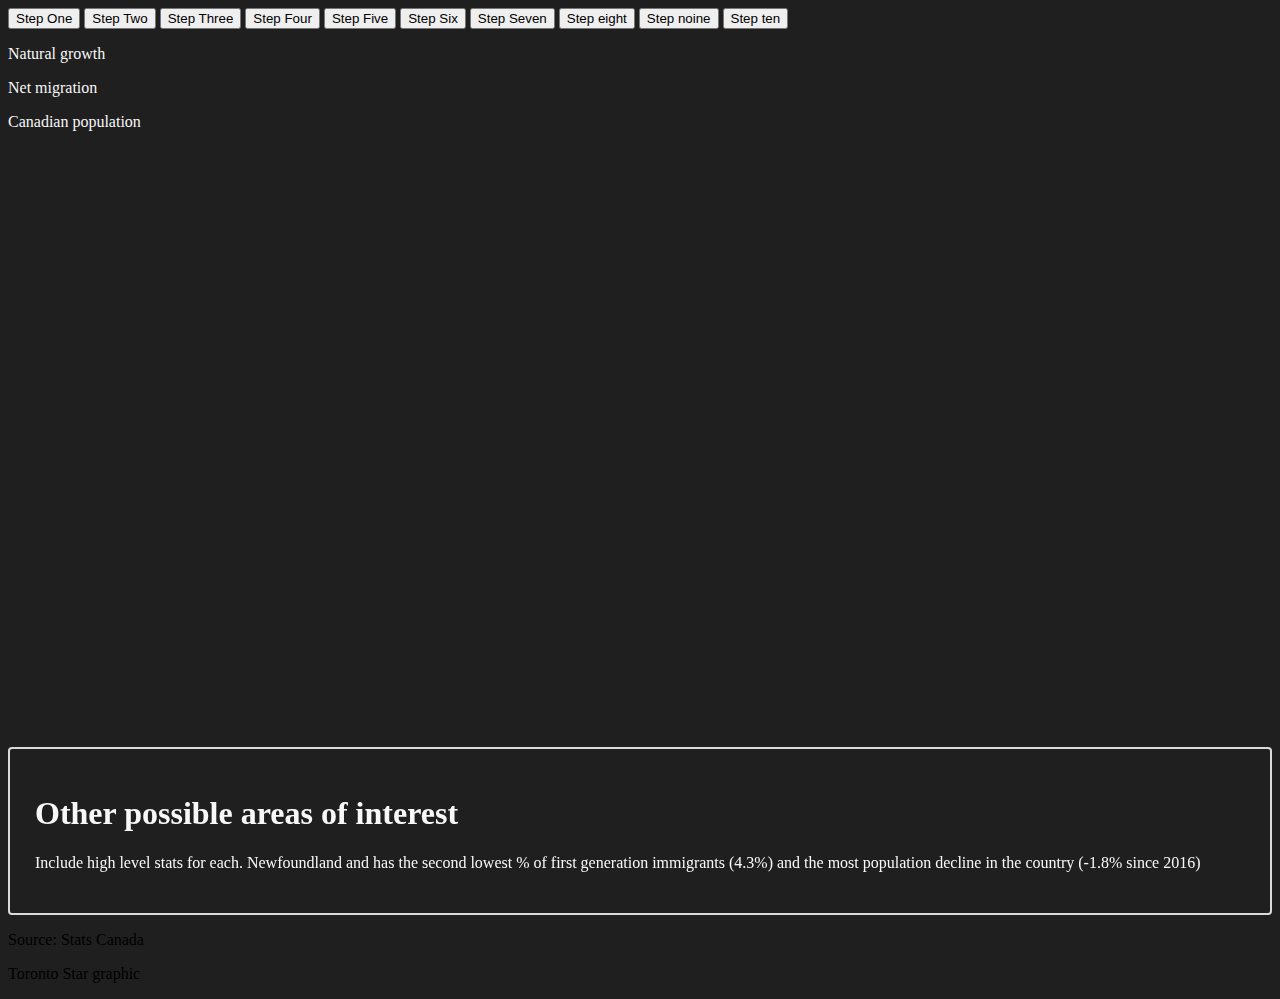
<file: index.html>
<!DOCTYPE html>
<html lang="en">
<head>
    <meta charset="utf-8">
    <meta name="robots" content="noindex, nofollow">
    <meta name="viewport" content="width=device-width, initial-scale=1" />
    <title>Toronto Star graphic template</title>
    <link rel="stylesheet" href="https://misc.thestar.com/interactivegraphic/assets/style.css">
    <link rel="preconnect" href="https://fonts.gstatic.com">
    <link href="https://fonts.googleapis.com/css2?family=Inter:wght@400;600&display=swap" rel="stylesheet"> 
    

    <!-- Load d3.js & color scale-->
    <script src="https://d3js.org/d3.v4.js"></script>
    <script src="https://d3js.org/d3-scale-chromatic.v1.min.js"></script>

<style>

    body {
        background-color: #1f1f1f;
    }

    .graphic-legend-text {
            color: #F8F8F8;
        }


        /* .graphic-wrapper { */
        /* max-width: 660px; */
        /* } */

        /*
        #6C3A0D
        #A6611A
        #DFC27D
        #F5F5F5
        #80CDC1
        #018571
        #01665E 
        */

        #legend-dot-1{
            background-color: #A6611A;
        }

        #legend-dot-2{
            background-color: #018571;
        }

        #legend-dot-3{
            background-color: #0077BB;
        }

        .graphicFlex-container {
            display: flex;
            flex-wrap: wrap;
            height: 600px;
        }

        #chart1 {
            width: 100%;
            height: 100%;
        }
        #chart2 {
            width: 100%;
            /* background-color: tomato; */
        }

        svg {
            font-family: 'Inter', -apple-system, BlinkMacSystemFont, Helvetica, Arial, sans-serif;
            font-size: 14px;
            color: #F8F8F8;
        }



        .natGrowthcomp,
        .netMigrationcomp {
            display: none;
        }

        svg .tick line{
            opacity: 0.25;
            stroke: #F8F8F8;
        }

        .axisColour text {
            fill: #F8F8F8;
        }
        
        svg .invisibleTick .tick line{
            opacity: 0;
        }

        .annotation {
            z-index: -5;
        }
        
        .backgroundTick text,
        .backgroundText {
            stroke: #F8F8F8;
            stroke-width: 3px;
            stroke-opacity: 1;
            stroke-linejoin: round;
            stroke-linecap: round;
        }
        .backgroundText {
            stroke-width: 5px;
        }

        .focusRect {
            fill: #F8F8F8";
        }

        .SA_stepper-nav-text {
            margin-bottom: 0;
            border: 2px solid hsla(0,0%,100%,.84);
            padding: 25px 15px 25px 25px;
            border-radius: 4px;
            -webkit-backdrop-filter: blur(7px);
            backdrop-filter: blur(7px);
            background: rgba(31,31,31,.5);
            max-height: calc(100vh - 112px);
            -webkit-backdrop-filter: blur(5px);
            backdrop-filter: blur(5px);
            color: #F8F8F8;
        }

        .annotation {
            opacity: 0;
            transition: all 0.5s;
        }

        @media (max-width: 1040px) {
            .graphic {
                padding-right: 18px;
            }
        }

        @media (max-width: 900px) {
            #chart1 {
                width: 100%;
            }
            #chart2 {
                width: 100%;
                /* background-color: tomato; */
            }
            .annotationtext {
                font-size: 12px;
            }
        }

        @media (max-width: 550px) {
            .backgroundText {
                stroke-width: 8px;
            }
        }

        @media (max-width: 450px) {
            
            .graphic {
                padding-right: 0;
            }
        }

</style>
</head>
<body>
  <div class="graphic-wrapper graphic-sidescroll-test">
    <div class="graphic-top">
        <!-- <h2 class="graphic-top__graphic-hed">Add your heading here</h2> -->
        <!-- <h3 class="graphic-top__graphic-dek">A longer dek could be required to fully explain what the data is. A longer dek could be required to fully explain what the data is.</h3> -->
        
        <!-- Add 2 buttons -->
        <button id="Button1" class="updateChart" data-grab="Canada" data-yearA="" data-yearB="" data-keys="Canada" data-popDisplay="true">Step One</button>
        <button id="Button2" class="updateChart" data-grab="Canada" data-yearA="" data-yearB="" data-keys="natGrowth" data-popDisplay="false">Step Two</button>
        <button id="Button3" class="updateChart" data-grab="Canada" data-yearA="" data-yearB="" data-keys="natGrowth,netMigration" data-popDisplay="false">Step Three</button>
        <button id="Button4" class="updateChart" data-grab="Canada" data-yearA="1945" data-yearB="1975" data-keys="natGrowth,netMigration" data-popDisplay="false">Step Four</button>
        <button id="Button5" class="updateChart" data-grab="Canada" data-yearA="2015" data-yearB="" data-keys="natGrowth,netMigration" data-popDisplay="false">Step Five</button>
        <button id="Button6" class="updateChart" data-grab="Toronto" data-yearA="2001" data-yearB="" data-keys="natGrowth,netMigration,netEmigration" data-popDisplay="false">Step Six</button>
        <button id="Button7" class="updateChart" data-grab="Peel" data-yearA="2001" data-yearB="" data-keys="natGrowth,netMigration" data-popDisplay="false">Step Seven</button>
        <button id="Button8" class="updatehighlight" data-grab="annotation0" data-yearA="2015" data-yearB="2022" data-keys="natGrowth,netMigration" data-popDisplay="false">Step eight</button>
        <button id="Button9" class="updatehighlight" data-grab="annotation1" data-yearA="1945" data-yearB="1955" data-keys="natGrowth,netMigration" data-popDisplay="false">Step noine</button>
        <button id="Button10" class="updatehighlight" data-grab="annotation2" data-yearA="1945" data-yearB="1955" data-keys="natGrowth,netMigration" data-popDisplay="false">Step ten</button>


        <div class="graphic-legend">
            <div class="graphic-legend-container">
                <div class="graphic-legend-dot" id="legend-dot-1"></div><p class="graphic-legend-text">Natural growth</p>
            </div>
            <div class="graphic-legend-container">
                <div class="graphic-legend-dot" id="legend-dot-2"></div><p class="graphic-legend-text">Net migration</p>
            </div>
            <div class="graphic-legend-container">
                <div class="graphic-legend-dot" id="legend-dot-3"></div><p class="graphic-legend-text">Canadian population</p>
            </div>
        </div>
    </div>

    <div id="chart">

        <div class="graphic">
            
            <div class="graphicFlex-container">
                <div id="chart1"></div>
                <!-- <div id="chart2"></div> -->
            </div>
            
        </div>
    </div>

    <div id="graphic2" class="graphic">

        <div class="SA_stepper-nav-text">
            <h1 class="SA_nav-title" style="display: block;">Other possible areas of interest</h1>
            <p class="SA_nav-desc">Include high level stats for each. Newfoundland and has the second lowest % of first generation immigrants (4.3%) and the most population decline in the country (-1.8% since 2016)</p>
        </div>

    </div>



   

    <div class="graphic-bottom">
        <!-- <p class="graphic-bottom__notetext" id="notetext">* Any further note to explain one aspect of the data could go here.</p> -->
        <p class="graphic-bottom__graphic-source" id="source">Source: Stats Canada</p>
        <p class="graphic-bottom__graphic-byline" id="byline">Toronto Star graphic</p>
    </div>
  </div>

<script src="./chart-AP.js"></script>

<!-- <style>#graphic-iframe-sidescroll-test{padding:0;width:100%;border:0;overflow:hidden;}</style><iframe id="graphic-iframe-sidescroll-test" src="https://misc.thestar.com/interactivegraphic/2023/05-may/00-sidescoll-test/index-sidescroll-test.html" scrolling="no" height="1050" title="embedded content"></iframe> -->

</body>
</html>
</file>
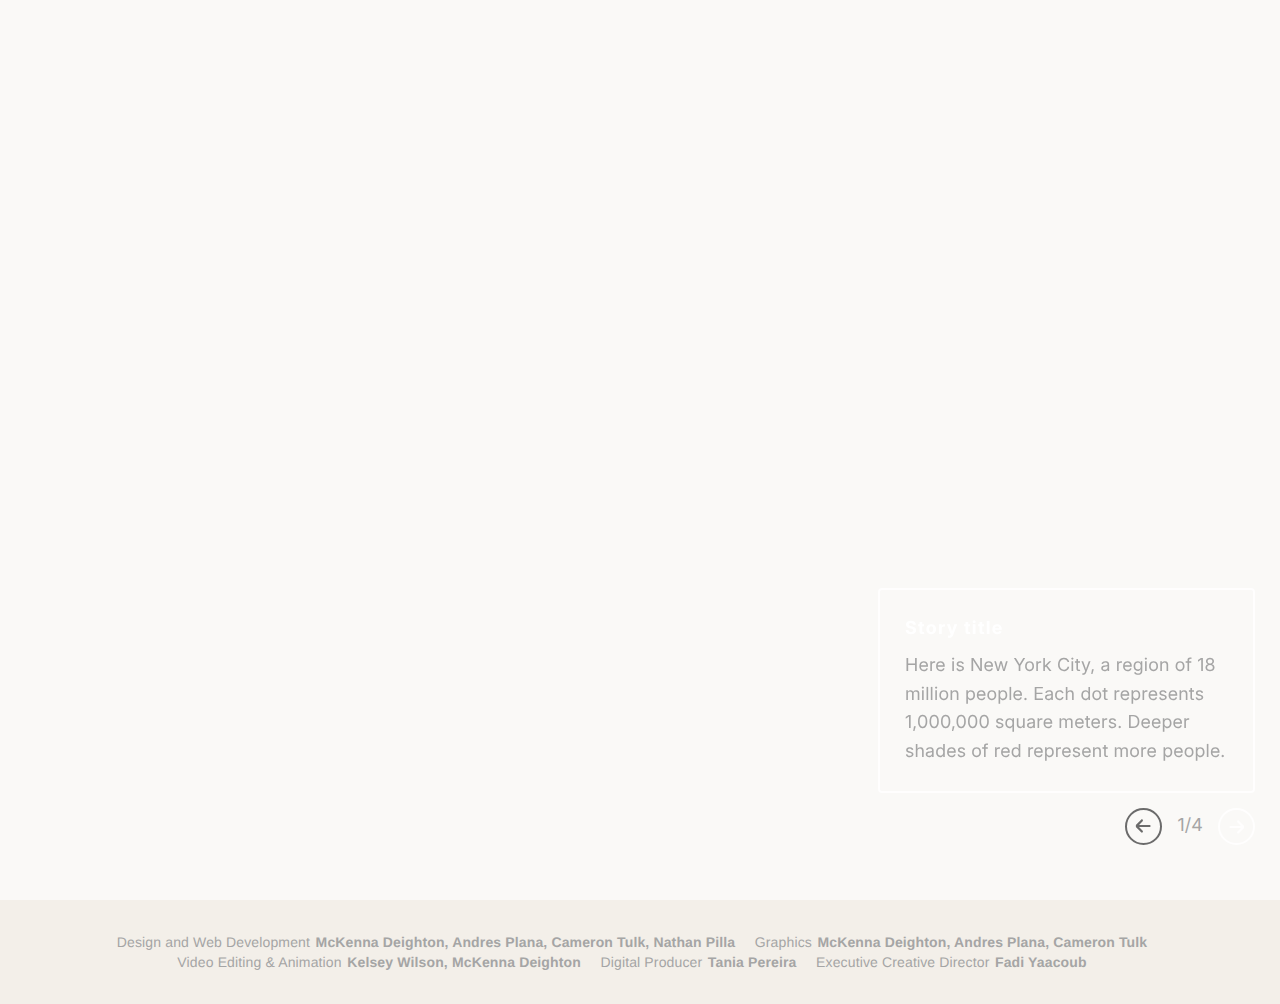
<file: 14-population-stepper/index.html>
<!DOCTYPE html>
<html lang="en">

<head>
    <meta charset="utf-8">
    <meta name="viewport" content="width=device-width, initial-scale=1">
    <meta property="og:image" content="images/og.jpg">
    <meta name="twitter:card" content="summary_large_image">
    <meta name="twitter:image" content="images/og.jpg">
    <meta name="twitter:image:alt" content="Project name">
    <meta name="parsely-image-url" content="images/og.jpg">
    <link rel="stylesheet" href="css/normalize.css">
    <link rel="stylesheet" href="css/main.css">
    <link rel="stylesheet" href="css/main.css.map">
    <link href="https://api.mapbox.com/mapbox-gl-js/v2.14.1/mapbox-gl.css" rel="stylesheet">
    <script src="https://api.mapbox.com/mapbox-gl-js/v2.14.1/mapbox-gl.js"></script>
</head>

<body>
    <script>
    const compImgPath = "images"
    </script>
    <!-- <script>const compImgPath = "images/bloxtemplate"</script> -->
    
    <div id='blox-paywall'>
    <div id='blox-subcontent'>
    </div>
    </div>
    <link rel="preconnect" href="https://fonts.gstatic.com">
    <link href="https://fonts.googleapis.com/css2?family=Noto+Serif:ital,wght@0,400;0,700;1,400;1,700&family=Oswald:wght@500;600;700&Inter:ital,wght@0,400;0,700;1,400;1,700&display=swap" rel="stylesheet">
    <link rel="preconnect" href="https://fonts.gstatic.com">
    <link href="https://fonts.googleapis.com/css2?family=Inter&display=swap" rel="stylesheet">
    <main id="SA_main-body">
        <article>
            <section id="SA_main-section" style="z-index: 12;position: relative;">
                <div id="map"></div>
                <div id="map-overlay">
                    <div class="SA_stepper-nav-text">
                        <!-- <h1 class="SA_h2">Story title</h1> -->
                        <h1 class="SA_nav-title">Story title</h1>
                        <p class="SA_nav-desc">Here is New York City, a region of 18 million people. Each dot represents 1,000,000 square meters. Deeper shades of red represent more people.</p>
                    </div>
                    <nav id="SA_stepper-nav">
                        <button id="SA_button-left" disabled class="SA_arrow-button SA_arrow-button--left" tabindex="1">
                            <svg xmlns="http://www.w3.org/2000/svg" viewbox="0 0 448 512">
                                <path style="fill:hsla(0,0%,100%,.84)" d="M438.6 278.6c12.5-12.5 12.5-32.8 0-45.3l-160-160c-12.5-12.5-32.8-12.5-45.3 0s-12.5 32.8 0 45.3L338.8 224 32 224c-17.7 0-32 14.3-32 32s14.3 32 32 32l306.7 0L233.4 393.4c-12.5 12.5-12.5 32.8 0 45.3s32.8 12.5 45.3 0l160-160z"/></svg>
                        </button>
                        <div id="SA_pagination">1/4</div>
                        <button id="SA_button-right" class="SA_arrow-button SA_arrow-button--right" tabindex="2">
                            <svg xmlns="http://www.w3.org/2000/svg" viewbox="0 0 448 512">
                                <path style="fill:hsla(0,0%,100%,.84)" d="M438.6 278.6c12.5-12.5 12.5-32.8 0-45.3l-160-160c-12.5-12.5-32.8-12.5-45.3 0s-12.5 32.8 0 45.3L338.8 224 32 224c-17.7 0-32 14.3-32 32s14.3 32 32 32l306.7 0L233.4 393.4c-12.5 12.5-12.5 32.8 0 45.3s32.8 12.5 45.3 0l160-160z"/></svg>
                        </button>
                    </nav>
                    
                </div>
            </section>
        </article>
        <footer id="SA_footer">
            <div>
                <div class="SA_credit-container">
                    <div class="SA_credit-container__inner-wrapper">
                        <div class="SA_credit-container__inner-wrapper__individual">
                            <p class="SA_credit-container__inner-wrapper__individual__title">Design and Web Development</p>
                            <p style="white-space: normal;" class="SA_credit-container__inner-wrapper__individual__name SA_multinames__names"><span>McKenna Deighton,</span> <span>Andres Plana,</span> <span>Cameron Tulk,</span> <span>Nathan Pilla</span></p>
                        </div>
                        <div class="SA_credit-container__inner-wrapper__individual">
                            <p class="SA_credit-container__inner-wrapper__individual__title">Graphics</p>
                            <p style="white-space: normal;" class="SA_credit-container__inner-wrapper__individual__name SA_multinames__names"><span>McKenna Deighton,</span> <span>Andres Plana,</span> <span>Cameron Tulk</span></p>
                        </div>
                        <div class="SA_credit-container__inner-wrapper__individual">
                            <p class="SA_credit-container__inner-wrapper__individual__title">Video Editing & Animation</p>
                            <p style="white-space: normal;" class="SA_credit-container__inner-wrapper__individual__name multinames__names"><span>Kelsey Wilson,</span> <span>McKenna Deighton</span></p>
                        </div>
                        <div class="SA_credit-container__inner-wrapper__individual">
                            <p class="SA_credit-container__inner-wrapper__individual__title">Digital Producer</p>
                            <p class="SA_credit-container__inner-wrapper__individual__name">Tania Pereira</p>
                        </div>
                        <div class="SA_credit-container__inner-wrapper__individual">
                            <p class="SA_credit-container__inner-wrapper__individual__title">Executive Creative Director</p>
                            <p class="SA_credit-container__inner-wrapper__individual__name">Fadi Yaacoub</p>
                        </div>
                    </div>
                </div>
            </div>
        </footer>
    </main>
    <script type="text/javascript">
    window.lazySizesConfig = window.lazySizesConfig || {};
    // add prefix to all styles
    window.lazySizesConfig.lazyClass = 'SA_lazyload';
    window.lazySizesConfig.preloadClass = "SA_lazypreload";
    window.lazySizesConfig.loadingClass = "SA_lazyloading";
    window.lazySizesConfig.loadedClass = "SA_lazyloaded";
    </script>
    
    <script src="js/script.min.js"></script>
    
</body>
</html>
</file>
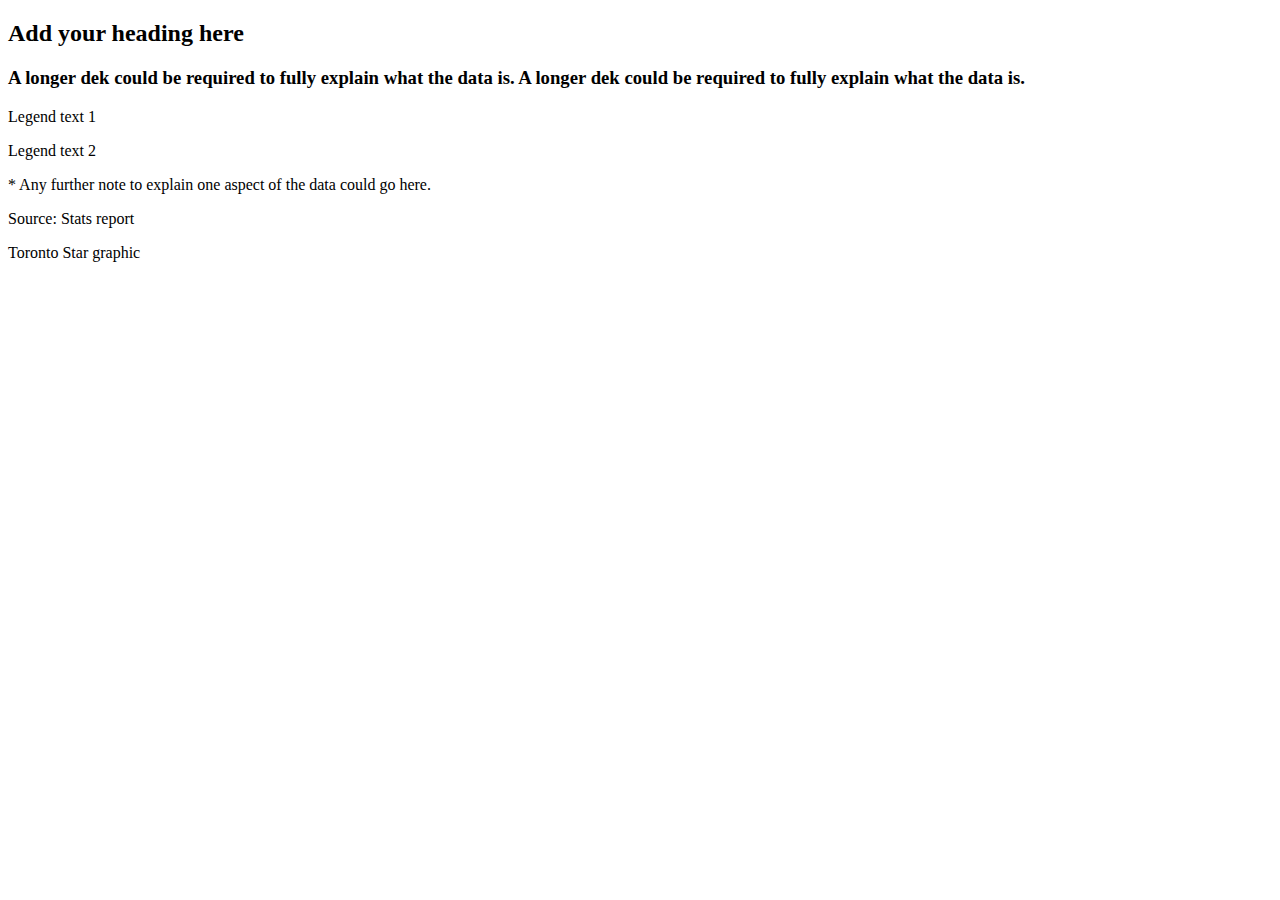
<file: index-area-chart-test.html>
<!DOCTYPE html>
<html lang="en">
<head>
    <meta charset="utf-8">
    <meta name="robots" content="noindex, nofollow">
    <meta name="viewport" content="width=device-width, initial-scale=1" />
    <title>Toronto Star graphic template</title>
    <link rel="stylesheet" href="https://misc.thestar.com/interactivegraphic/assets/style.css">
    <link rel="preconnect" href="https://fonts.gstatic.com">
    <link href="https://fonts.googleapis.com/css2?family=Inter:wght@400;600&display=swap" rel="stylesheet"> 
    

    <!-- Load d3.js & color scale-->
    <script src="https://d3js.org/d3.v4.js"></script>
    <script src="https://d3js.org/d3-scale-chromatic.v1.min.js"></script>

<style>

        /* .graphic-wrapper { */
        /* max-width: 660px; */
        /* } */






</style>
</head>
<body>
  <div class="graphic-wrapper graphic-sidescroll-test">
    <div class="graphic-top">
        <h2 class="graphic-top__graphic-hed">Add your heading here</h2>
        <h3 class="graphic-top__graphic-dek">A longer dek could be required to fully explain what the data is. A longer dek could be required to fully explain what the data is.</h3>

        <div class="graphic-legend">
            <div class="graphic-legend-container">
                <div class="graphic-legend-dot" id="legend-dot-1"></div><p class="graphic-legend-text">Legend text 1</p>
            </div>
            <div class="graphic-legend-container">
                <div class="graphic-legend-dot" id="legend-dot-2"></div><p class="graphic-legend-text">Legend text 2</p>
            </div>
        </div>
    </div>

    <div class="graphic">

     

        <div id="chart1"></div>

  


    </div>



   

    <div class="graphic-bottom">
        <p class="graphic-bottom__notetext" id="notetext">* Any further note to explain one aspect of the data could go here.</p>
        <p class="graphic-bottom__graphic-source" id="source">Source: Stats report</p>
        <p class="graphic-bottom__graphic-byline" id="byline">Toronto Star graphic</p>
    </div>
  </div>

<script>


    const populationApp = {}

    populationApp.parseDate = d3.timeParse("%Y-%m-%d");
    // populationApp.parseDate = d3.timeParse("%b %Y");
    populationApp.formatTime = d3.timeFormat("%b %e, %Y");
    
    populationApp.buildChart = () => {
        
        d3.select('#chart1').html('')
        const chartWidth =  parseInt(d3.select('#chart1').style('width'))
        
        if (chartWidth >= 695) {
            //do something here on mobile versions
        }

        // set the dimensions and margins of the graph
        var margin = {top: 100, right: 30, bottom: 40, left: 120},
            width = chartWidth - margin.left - margin.right,
            height = 300 - margin.top - margin.bottom;

        // append the svg object to the body of the page
        var svg = d3.select("#chart1")
        .append("svg")
            .attr("width", width + margin.left + margin.right)
            .attr("height", height + margin.top + margin.bottom)
        .append("g")
            .attr("transform",
                "translate(" + margin.left + "," + margin.top + ")");

        //Read the data
        d3.csv("./data/can-data-1946-2022.csv",function(data) {
        
        data.forEach(function(d) {
            d.Births = +d.Births
            d.Canada = +d.Canada
            d.Deaths = +d.Deaths
            d.imigration = +d.imigration
            d.emigration = +d.emigration
            d.date = populationApp.parseDate(d.time)
            d.growth = d.Births + d.imigration
            d.decline = d.Deaths + d.emigration
        });
         
        console.log(data)

       //////////
        // GENERAL //
        //////////

        // List of groups = header of the csv files
        // var keys = data.columns.slice(1)
        var keys = ["Births","imigration"]
        
        // color palette
        var color = d3.scaleOrdinal()
        .domain(keys)
        .range(d3.schemeSet2);
        
        //stack the data?
        var stackedData = d3.stack()
        .keys(keys)
        (data)
        
                console.log(stackedData)

        //////////
        // AXIS //
        //////////

        // Add X axis --> it is a date format
        var x = d3.scaleTime()
            .domain(d3.extent(data, function(d) { return d.date; }))
            .range([ 0, width ]);
        var xAxis = svg.append("g")
        .attr("transform", "translate(0," + height + ")")
        .call(d3.axisBottom(x).ticks(5))

        console.log(d3.extent(data, function(d) { return d.date; }))

        // // Add X axis label:
        // svg.append("text")
        //     .attr("text-anchor", "end")
        //     .attr("x", width)
        //     .attr("y", height+40 )
        //     .text("Time (year)");

        // // Add Y axis label:
        // svg.append("text")
        //     .attr("text-anchor", "end")
        //     .attr("x", 0)
        //     .attr("y", -20 )
        //     .text("# of baby born")
        //     .attr("text-anchor", "start")

        // Add Y axis
        var y = d3.scaleLinear()
        .domain([0, d3.max(data, function(d) { return d.imigration; })])
        .range([ height, 0 ]);
        svg.append("g")
        .call(d3.axisLeft(y).ticks(5))



        //////////
        // BRUSHING AND CHART //
        //////////

        // Add a clipPath: everything out of this area won't be drawn.
        var clip = svg.append("defs").append("svg:clipPath")
            .attr("id", "clip")
            .append("svg:rect")
            .attr("width", width )
            .attr("height", height )
            .attr("x", 0)
            .attr("y", 0);

        // Add brushing
        var brush = d3.brushX()                 // Add the brush feature using the d3.brush function
            .extent( [ [0,0], [width,height] ] ) // initialise the brush area: start at 0,0 and finishes at width,height: it means I select the whole graph area
            .on("end", updateChart) // Each time the brush selection changes, trigger the 'updateChart' function

        // Create the scatter variable: where both the circles and the brush take place
        var areaChart = svg.append('g')
        .attr("clip-path", "url(#clip)")

        // Area generator
        var area = d3.area()
        .x(function(d) { return x(d.data.date); })
        .y0(function(d) { return y(d[0]); })
        .y1(function(d) { return y(d[1]); })

        // Show the areas
        areaChart
        .selectAll("mylayers")
        .data(stackedData)
        .enter()
        .append("path")
            .attr("class", function(d) { return "myArea " + d.key })
            .style("fill", function(d) { return color(d.key); })
            .attr("d", area)

        // Add the brushing
        areaChart
        .append("g")
            .attr("class", "brush")
            .call(brush);

        var idleTimeout
        function idled() { idleTimeout = null; }

        // A function that update the chart for given boundaries
        function updateChart() {

        extent = d3.event.selection

        // If no selection, back to initial coordinate. Otherwise, update X axis domain
        if(!extent){
            if (!idleTimeout) return idleTimeout = setTimeout(idled, 350); // This allows to wait a little bit
            x.domain(d3.extent(data, function(d) { return d.year; }))
        }else{
            x.domain([ x.invert(extent[0]), x.invert(extent[1]) ])
            areaChart.select(".brush").call(brush.move, null) // This remove the grey brush area as soon as the selection has been done
        }

        // Update axis and area position
        xAxis.transition().duration(1000).call(d3.axisBottom(x).ticks(5))
        areaChart
            .selectAll("path")
            .transition().duration(1000)
            .attr("d", area)
        }



        //////////
        // HIGHLIGHT GROUP //
        //////////

        // What to do when one group is hovered
        var highlight = function(d){
            console.log(d)
            // reduce opacity of all groups
            d3.selectAll(".myArea").style("opacity", .1)
            // expect the one that is hovered
            d3.select("."+d).style("opacity", 1)
        }

        // And when it is not hovered anymore
        var noHighlight = function(d){
            d3.selectAll(".myArea").style("opacity", 1)
        }



        //////////
        // LEGEND //
        //////////

        // // Add one dot in the legend for each name.
        // var size = 20
        // svg.selectAll("myrect")
        //     .data(keys)
        //     .enter()
        //     .append("rect")
        //     .attr("x", 400)
        //     .attr("y", function(d,i){ return 10 + i*(size+5)}) // 100 is where the first dot appears. 25 is the distance between dots
        //     .attr("width", size)
        //     .attr("height", size)
        //     .style("fill", function(d){ return color(d)})
        //     .on("mouseover", highlight)
        //     .on("mouseleave", noHighlight)

        // // Add one dot in the legend for each name.
        // svg.selectAll("mylabels")
        //     .data(keys)
        //     .enter()
        //     .append("text")
        //     .attr("x", 400 + size*1.2)
        //     .attr("y", function(d,i){ return 10 + i*(size+5) + (size/2)}) // 100 is where the first dot appears. 25 is the distance between dots
        //     .style("fill", function(d){ return color(d)})
        //     .text(function(d){ return d})
        //     .attr("text-anchor", "left")
        //     .style("alignment-baseline", "middle")
        //     .on("mouseover", highlight)
        //     .on("mouseleave", noHighlight)

        

        })


    }
    
    
    populationApp.init = () => {
        populationApp.buildChart()
    }
    populationApp.init()
    


    function resize(){
        var message = {'resize': 
                  {
                    'iframe':'graphic-iframe-sidescroll-test',
                    'height': document.getElementsByClassName('graphic-sidescroll-test')[0].offsetHeight + 20
                  }
                };
       
        parent.postMessage(message, "*");
    };

    window.addEventListener('load', function() {
        resize();
    });

    window.addEventListener("resize", function(){
        resize();
    });

    setTimeout(function() {
                        resize();
                    }, 800);

  
	document.addEventListener("touchstart", function(){}, true);

</script>

<!-- <style>#graphic-iframe-sidescroll-test{padding:0;width:100%;border:0;overflow:hidden;}</style><iframe id="graphic-iframe-sidescroll-test" src="https://misc.thestar.com/interactivegraphic/2023/05-may/00-sidescoll-test/index-sidescroll-test.html" scrolling="no" height="1050" title="embedded content"></iframe> -->

</body>
</html>
</file>
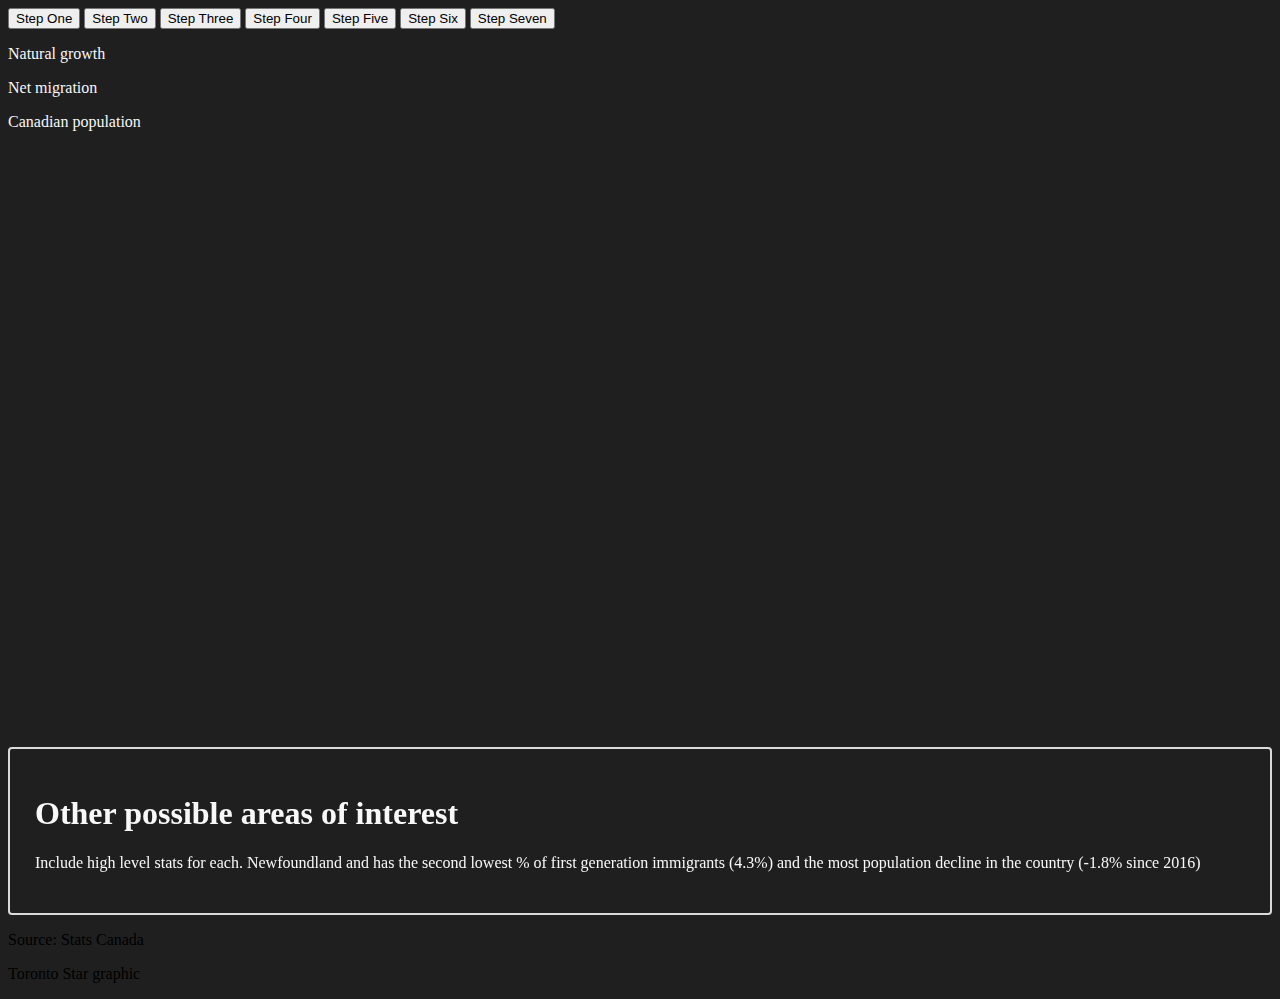
<file: index-BU.html>
<!DOCTYPE html>
<html lang="en">
<head>
    <meta charset="utf-8">
    <meta name="robots" content="noindex, nofollow">
    <meta name="viewport" content="width=device-width, initial-scale=1" />
    <title>Toronto Star graphic template</title>
    <link rel="stylesheet" href="https://misc.thestar.com/interactivegraphic/assets/style.css">
    <link rel="preconnect" href="https://fonts.gstatic.com">
    <link href="https://fonts.googleapis.com/css2?family=Inter:wght@400;600&display=swap" rel="stylesheet"> 
    

    <!-- Load d3.js & color scale-->
    <script src="https://d3js.org/d3.v4.js"></script>
    <script src="https://d3js.org/d3-scale-chromatic.v1.min.js"></script>

<style>

    body {
        background-color: #1f1f1f;
    }

    .graphic-legend-text {
            color: #F8F8F8;
        }


        /* .graphic-wrapper { */
        /* max-width: 660px; */
        /* } */

        /*
        #6C3A0D
        #A6611A
        #DFC27D
        #F5F5F5
        #80CDC1
        #018571
        #01665E 
        */

        #legend-dot-1{
            background-color: #A6611A;
        }

        #legend-dot-2{
            background-color: #018571;
        }

        #legend-dot-3{
            background-color: #0077BB;
        }

        .graphicFlex-container {
            display: flex;
            flex-wrap: wrap;
            height: 600px;
        }

        #chart1 {
            width: 100%;
            height: 100%;
        }
        #chart2 {
            width: 100%;
            /* background-color: tomato; */
        }

        svg {
            font-family: 'Inter', -apple-system, BlinkMacSystemFont, Helvetica, Arial, sans-serif;
            font-size: 14px;
            color: #F8F8F8;
        }



        .natGrowthcomp,
        .netMigrationcomp {
            display: none;
        }

        svg .tick line{
            opacity: 0.25;
            stroke: #F8F8F8;
        }

        .axisColour text {
            fill: #F8F8F8;
        }
        
        svg .invisibleTick .tick line{
            opacity: 0;
        }

        .annotation {
            z-index: -5;
        }
        
        .backgroundTick text,
        .backgroundText {
            stroke: #F8F8F8;
            stroke-width: 3px;
            stroke-opacity: 1;
            stroke-linejoin: round;
            stroke-linecap: round;
        }
        .backgroundText {
            stroke-width: 5px;
        }

        .focusRect {
            fill: #F8F8F8";
        }

        .SA_stepper-nav-text {
            margin-bottom: 0;
            border: 2px solid hsla(0,0%,100%,.84);
            padding: 25px 15px 25px 25px;
            border-radius: 4px;
            -webkit-backdrop-filter: blur(7px);
            backdrop-filter: blur(7px);
            background: rgba(31,31,31,.5);
            max-height: calc(100vh - 112px);
            -webkit-backdrop-filter: blur(5px);
            backdrop-filter: blur(5px);
            color: #F8F8F8;
        }

        @media (max-width: 1040px) {
            .graphic {
                padding-right: 18px;
            }
        }

        @media (max-width: 900px) {
            #chart1 {
                width: 100%;
            }
            #chart2 {
                width: 100%;
                /* background-color: tomato; */
            }
            .annotationtext {
                font-size: 12px;
            }
        }

        @media (max-width: 550px) {
            .backgroundText {
                stroke-width: 8px;
            }
        }

        @media (max-width: 450px) {
            
            .graphic {
                padding-right: 0;
            }
        }

</style>
</head>
<body>
  <div class="graphic-wrapper graphic-sidescroll-test">
    <div class="graphic-top">
        <!-- <h2 class="graphic-top__graphic-hed">Add your heading here</h2> -->
        <!-- <h3 class="graphic-top__graphic-dek">A longer dek could be required to fully explain what the data is. A longer dek could be required to fully explain what the data is.</h3> -->

        <!-- Add 2 buttons -->
        <button id="Button1" data-grab="Canada" data-yearA="" data-yearB="" data-keys="Canada" data-popDisplay="true">Step One</button>
        <button id="Button2" data-grab="Canada" data-yearA="" data-yearB="" data-keys="natGrowth" data-popDisplay="false">Step Two</button>
        <button id="Button3" data-grab="Canada" data-yearA="" data-yearB="" data-keys="natGrowth,netMigration" data-popDisplay="false">Step Three</button>
        <button id="Button4" data-grab="Canada" data-yearA="1945" data-yearB="1975" data-keys="natGrowth,netMigration" data-popDisplay="false">Step Four</button>
        <button id="Button5" data-grab="Canada" data-yearA="2015" data-yearB="" data-keys="natGrowth,netMigration" data-popDisplay="false">Step Five</button>
        <button id="Button6" data-grab="Toronto" data-yearA="2001" data-yearB="" data-keys="natGrowth,netMigration" data-popDisplay="false">Step Six</button>
        <button id="Button7" data-grab="Peel" data-yearA="2001" data-yearB="" data-keys="natGrowth,netMigration" data-popDisplay="false">Step Seven</button>

        <div class="graphic-legend">
            <div class="graphic-legend-container">
                <div class="graphic-legend-dot" id="legend-dot-1"></div><p class="graphic-legend-text">Natural growth</p>
            </div>
            <div class="graphic-legend-container">
                <div class="graphic-legend-dot" id="legend-dot-2"></div><p class="graphic-legend-text">Net migration</p>
            </div>
            <div class="graphic-legend-container">
                <div class="graphic-legend-dot" id="legend-dot-3"></div><p class="graphic-legend-text">Canadian population</p>
            </div>
        </div>
    </div>

    <div class="graphic">

        <div class="graphicFlex-container">
            <div id="chart1"></div>
            <!-- <div id="chart2"></div> -->
        </div>
        
    </div>

    <div id="graphic2" class="graphic">

        <div class="SA_stepper-nav-text">
            <h1 class="SA_nav-title" style="display: block;">Other possible areas of interest</h1>
            <p class="SA_nav-desc">Include high level stats for each. Newfoundland and has the second lowest % of first generation immigrants (4.3%) and the most population decline in the country (-1.8% since 2016)</p>
        </div>

    </div>



   

    <div class="graphic-bottom">
        <!-- <p class="graphic-bottom__notetext" id="notetext">* Any further note to explain one aspect of the data could go here.</p> -->
        <p class="graphic-bottom__graphic-source" id="source">Source: Stats Canada</p>
        <p class="graphic-bottom__graphic-byline" id="byline">Toronto Star graphic</p>
    </div>
  </div>

<script>


    const populationApp = {}

    populationApp.parseDate = d3.timeParse("%Y-%m-%d");
    populationApp.parseYear = d3.timeParse("%Y");
    // populationApp.parseDate = d3.timeParse("%b %Y");
    // populationApp.formatTime = d3.timeFormat("%b %e, %Y");
    populationApp.formatTime = d3.timeFormat("%Y");
    
    populationApp.buildChart = (data, getThisData, dispPopulation, getTheseKeys) => {

        // CHARTS SETUP HERE [base64]   
        
        d3.select('#chart1').html('')
        // d3.select('#chart2').html('')
        const chartWidth =  parseInt(d3.select('#chart1').style('width'))
        const chartHeight =  parseInt(d3.select('#chart1').style('height'))
        // const chartWidth2 =  parseInt(d3.select('#chart2').style('width'))

        // console.log(chartWidth)

        let years = [];

        let mobileTextOffset = 0
        let mobileTextOffsetAnnotation = 0
        let ticksA = 8;
        let ticksB = 2;
        let aligner = 30;
        
        if (chartWidth <= 695) {
            //do something here on mobile versions
            ticksA = 4;
            mobileTextOffset = -60
        }
        if (chartWidth <= 395) {
            mobileTextOffset = 0
        }

        // set the dimensions and margins of the graph
        var margin = {top: 100, right: 30, bottom: 40, left: 40, leftB: 40},
            width = chartWidth - margin.left - margin.right,
            // width2 = chartWidth2 - margin.left - margin.right,s
            height = chartHeight - margin.top - margin.bottom;

        if (chartWidth <= 275) {
            margin = {top: 100, right: 20, bottom: 40, left: 10, leftB: 30},
                width = chartWidth - margin.left - margin.right,
                // width2 = chartWidth2 - margin.left - margin.right,
                height = chartHeight - margin.top - margin.bottom;

            mobileTextOffsetAnnotation = 0
        }

        // append the svg object to the body of the page
        var svg = d3.select("#chart1")
        .append("svg")
            .attr("width", width + margin.left + margin.right)
            .attr("height", height + margin.top + margin.bottom)
        .append("g")
            .attr("transform",
                "translate(" + margin.left + "," + margin.top + ")");
        
        let canadaData = [], 
            ontarioData = [];

        data.forEach(function(d) {
            d.natGrowthCanada = +d.natGrowthCanada
            d.netMigrationCanada = +d.netMigrationCanada
            d.natGrowthOntario = +d.natGrowthOntario
            d.netMigrationOntario = +d.netMigrationOntario
            d.natGrowthToronto = +d.natGrowthToronto
            d.netMigrationToronto = +d.netMigrationToronto
            d.natGrowthPeel = +d.natGrowthPeel
            d.netMigrationPeel = +d.netMigrationPeel
            d.Canada = +d.Canada
            d.Ontario = +d.Ontario
            d.Toronto = +d.Toronto
            d.Peel = +d.Peel
            d.allZeros = 0
            d.date = populationApp.parseYear(d.year)
            years.push(populationApp.parseYear(d.year))
        });
         
        console.log(data)
        dataLength = data.length
        years.shift()
        
        // List of groups = header of the csv files
        var keys = populationApp.keysBuilder(getTheseKeys, getThisData, true)

        var groups = d3.map(data, function(d){return(d.year)}).keys()


        // SETUPS AXIS HERE [base64]  
            // var x = d3.scaleTime()
            var x = d3.scaleBand()
                // .domain(d3.extent(data, function(d) { return d.date; }))
                .domain(groups)
                .range([ 0, width ]);
            var xAxis = svg.append("g")
                    .attr("class","myXaxis axisColour")
                    .attr("transform", "translate(0," + (height) + ")")
                    .call(d3.axisBottom(x)
                        // .tickValues(years)
                        .ticks(ticksA)
                        .tickFormat(function (d) {
                            return populationApp.formatTime(d);
                        })
                    );

            // Add Y axis
            var y = d3.scaleLinear()
                .domain([
                    0,
                    populationApp.getXMax(dispPopulation, getThisData, data) 
                ])
                .range([ height, 0 ]);

            var yAxis = svg.append("g")
                    .attr("class", "yAxis axisColour")
                    .attr("transform", "translate(" + 0 + ",0)")
                    .call(d3.axisLeft(y)
                        .ticks(ticksA)
                        .tickSize(-width)
                        .tickFormat(function (d) {
                            return d3.format(".0s")(Math.abs(d));
                        })
                    );

                d3.selectAll(".domain").remove()

        // color palette
        var color = d3.scaleOrdinal()
            .domain(["Canada","natGrowthCanada","netMigrationCanada","natGrowthOntario","netMigrationOntario","natGrowthToronto","netMigrationToronto","natGrowthPeel","netMigrationPeel"])
            .range(['#0077BB','#A6611A', '#018571','#A6611A', '#018571','#A6611A', '#018571','#A6611A', '#018571']);

        
        // Making PATHS HERE [base64]    

        //stack the data?
        var stackedData = d3.stack()
            // .offset(d3.stackOffsetSilhouette)
            .keys(keys)
            (data)

            // console.log(stackedData)

        // Area generator
        var area = d3.area()
            // .curve(d3.curveBasis)
            // .curve(d3.curveStepAfter)
            // .curve(d3.curveStepBefore)
            .x(function(d) { return x(d.data.date); })
            .y0(function(d) { return y(d[0]); })
            .y1(function(d) { return y(d[1]); })

            // console.log(area())
            

        // Show the bars
        svg.append("g")
        .selectAll("g")
        // Enter in the stack data = loop key per key = group per group
        .data(stackedData)
        .enter().append("g")
            .attr("fill", function(d) { return color(d.key); })
            .selectAll("rect")
            // enter a second time = loop subgroup per subgroup to add all rectangles
            .data(function(d) { return d; })
            .enter().append("rect")
            .attr("x", function(d) { return x(d.data.year); })
            .attr("y", function(d) { return y(d[1]); })
            .attr("height", function(d) { return y(d[0]) - y(d[1]); })
            .attr("width", x.bandwidth())



        // FOCUS LINE HERE --- Needs to be behind the annotations [base64]    
        // Create a rect on top of the svg area: this rectangle recovers mouse position
        var focusLine = svg
            .append("line")
            .attr("class", "positionline")
            .style("stroke", "#111")
            .style("stroke-width","1.5px")
            .style("opacity", 0)
            .attr("y1", y(y.domain()[0]))
            .attr("x1", x(0))
            .attr("y2", y(y.domain()[1]))
            .attr("x2", x(0));


        // TOOLTIP IS HERE [base64]   

        // Create a rect on top of the svg area: this rectangle recovers mouse position
        var focusRect = svg
            .append('rect')
            .attr("class", "focusRect")
            .style("opacity", 0)
            .style("fill", "#F8F8F8")
            .style("stroke", "#111")
            .style("stroke-width","1.5px")
            .style("pointer-events", "all")
            .attr('width', "200px")
            .attr('height', "120px")
        
        //create three rectangles that will be displayed behind the numbers on the tooltip
        var focusRectMigrationNumberBackbox = svg
            .append('rect')
            .attr("class", "focusRect")
            .style("opacity", 0)
            .style("fill", "#018571")
        var focusRectNaturalNumberBackbox = svg
            .append('rect')
            .attr("class", "focusRect")
            .style("opacity", 0)
            .style("fill", "#A6611A")
        var focusRectPopulationNumberBackbox = svg
            .append('rect')
            .attr("class", "focusRect")
            .style("opacity", 0)
            .style("fill", "#0077BB")

        // Create the text that travels along the curve of chart
        var focusTextYearNumber = svg
        .append('g')
        .attr("class", "tooltipTextNode")
        .append('text')
            // .attr("class", "backgroundText")
            .style("opacity", 0)
            .attr("text-anchor", "right")
            .attr("alignment-baseline", "center")

        // Create the text that travels along the curve of chart
        var focusTextMigrationNumber = svg
        .append('g')
        .attr("id", "focusTextMigrationNumber")
        .attr("class", "tooltipTextNode tooltipNumber")
        .append('text')
            // .attr("class", "backgroundText")
            .style("opacity", 0)
            .style("fill", "#F8F8F8")
            .attr("text-anchor", "right")
            .attr("alignment-baseline", "center")

        // Create the text that travels along the curve of chart
        var focusTextNaturalNumber = svg
        .append('g')
        .attr("id", "focusTextNaturalNumber")
        .attr("class", "tooltipTextNode tooltipNumber")
        .append('text')
            // .attr("class", "backgroundText")
            .style("opacity", 0)
            .style("fill", "#F8F8F8")
            .attr("text-anchor", "right")
            .attr("alignment-baseline", "center")

        // Create the text that travels along the curve of chart
        var focusTextPopulationNumber = svg
        .append('g')
        .attr("id", "focusTextPopulationNumber")
        .attr("class", "tooltipTextNode tooltipNumber")
        .append('text')
            // .attr("class", "backgroundText")
            .style("opacity", 0)
            .style("fill", "#F8F8F8")
            .attr("text-anchor", "right")
            .attr("alignment-baseline", "center")

        // Create the text that travels along the curve of chart
        var focusTextYear = svg
        .append('g')
        .attr("class", "tooltipTextNode")
        .append('text')
            .style("opacity", 0)
            .attr("text-anchor", "right")
            .attr("alignment-baseline", "center")

        // Create the text that travels along the curve of chart
        var focusTextMigration = svg
        .append('g')
        .attr("class", "tooltipTextNode")
        .append('text')
            .style("opacity", 0)
            .attr("text-anchor", "right")
            .attr("alignment-baseline", "center")

        // Create the text that travels along the curve of chart
        var focusTextNatural = svg
        .append('g')
        .attr("class", "tooltipTextNode")
        .append('text')
            .style("opacity", 0)
            .attr("text-anchor", "right")
            .attr("alignment-baseline", "center")

        // Create the text that travels along the curve of chart
        var focusTextPopulation = svg
        .append('g')
        .attr("class", "tooltipTextNode")
        .append('text')
            .style("opacity", 0)
            .attr("text-anchor", "right")
            .attr("alignment-baseline", "center")

        // Create a rect on top of the svg area: this rectangle recovers mouse position
        svg
        .append('rect')
        .style("fill", "none")
        .style("pointer-events", "all")
        .attr('width', width)
        .attr('height', height)
        .on('mouseover', mouseover)
        .on('mousemove', mousemove)
        .on('mouseout', mouseout);

            // What happens when the mouse move -> show the annotations at the right positions.
            function mouseover() {
                bisect = d3.bisector(function(d) { return d.date; }).left;
                focusRect.style("opacity",1)
                focusLine.style("opacity",1)
                // focusLineB.style("opacity",1)
                focusRectMigrationNumberBackbox.style("opacity",1)
                focusRectNaturalNumberBackbox.style("opacity",1)
                focusRectPopulationNumberBackbox.style("opacity",1)
                focusTextYearNumber.style("opacity",1)
                focusTextMigrationNumber.style("opacity",1)
                focusTextNaturalNumber.style("opacity",1)
                focusTextPopulationNumber.style("opacity",1)
                focusTextYear.style("opacity",1)
                focusTextMigration.style("opacity",1)
                focusTextNatural.style("opacity",1)
                focusTextPopulation.style("opacity",1)
            }
            
            function mousemove() {
                // console.log(dataLength)

                let leftChartOffset = 0;
                if (d3.event.pageX < (width * 0.6)) {
                    leftChartOffset = 250
                }
                
                // recover coordinate we need
                var x0 = x.invert(d3.mouse(this)[0]);
                var i = bisect(data, x0, 1);
                selectedData = data[i]


                focusRect
                .attr("y", 0)
                .attr("x", x(selectedData.date) - 230 + leftChartOffset - mobileTextOffset)

                focusLine
                .attr("x1", x(selectedData.date) - (width/dataLength/2))
                .attr("x2", x(selectedData.date) - (width/dataLength/2))
                
                // focusLineB
                // .attr("x1", x(selectedData.date))
                // .attr("x2", x(selectedData.date))

                function getBB(d) {
                    d.bbox = d.node().getBBox()
                }

                focusTextYearNumber
                .text(populationApp.formatTime(selectedData.date))
                .attr("y", 30)
                .attr("x", x(selectedData.date) - 210 + leftChartOffset - mobileTextOffset)
                // .attr("x", x(x.domain()[1]) - 210 -mobileTextOffset)
                // .attr("y", y(selectedData.date) - 10 - leftChartOffset - aligner)
                // .call(wrap, 200)

                focusTextMigrationNumber
                .text(d3.format(",")(selectedData['netMigration' + getThisData]))
                .attr("y", 60)
                .attr("x", x(selectedData.date) - 110 + leftChartOffset)
                .call(getBB);
                focusRectMigrationNumberBackbox
                    .attr("y", 60 - 15)
                    .attr("x", x(selectedData.date) - 115 + leftChartOffset)
                    .attr('width', focusTextMigrationNumber.bbox.width + 10)
                    .attr('height', focusTextMigrationNumber.bbox.height + 1)
                
                focusTextNaturalNumber
                .text(d3.format(",")(selectedData['natGrowth' + getThisData]))
                .attr("x", x(selectedData.date) - 100 + leftChartOffset)
                .attr("y", 80)
                .call(getBB);
                focusRectNaturalNumberBackbox
                    .attr("x", x(selectedData.date) - 105 + leftChartOffset)
                    .attr("y", 80 - 15)
                    .attr('width', focusTextNaturalNumber.bbox.width + 10)
                    .attr('height', focusTextNaturalNumber.bbox.height + 1)
                
                focusTextPopulationNumber
                .text(d3.format(",")(selectedData['Canada']))
                .attr("x", x(selectedData.date) - 130 + leftChartOffset)
                .attr("y", 100)
                .call(getBB);
                focusRectPopulationNumberBackbox
                    .attr("x", x(selectedData.date) - 135 + leftChartOffset)
                    .attr("y", 100 - 15)
                    .attr('width', focusTextPopulationNumber.bbox.width + 10)
                    .attr('height', focusTextPopulationNumber.bbox.height + 1)
                
                focusTextYear
                .text(populationApp.formatTime(selectedData.date))
                .attr("x", x(selectedData.date) - 210 + leftChartOffset - mobileTextOffset)
                .attr("y", 30)
                // .call(wrap, 200)

                focusTextMigration
                .text("Net migration: ")
                .attr("x", x(selectedData.date) - 210 + leftChartOffset - mobileTextOffset)
                .attr("y", 60)
                // .call(wrap, 200)

                focusTextNatural
                .text("Natural Growth: ")
                .attr("x", x(selectedData.date) - 210 + leftChartOffset - mobileTextOffset)
                .attr("y", 80)
                // .call(wrap, 200)

                focusTextPopulation
                .text("Population: ")
                .attr("x", x(selectedData.date) - 210 + leftChartOffset - mobileTextOffset)
                .attr("y", 100)
                // .call(wrap, 200)
                }

            function mouseout() {
                focusRect.style("opacity",0)
                focusLine.style("opacity",0)
                // focusLineB.style("opacity",0)
                focusRectMigrationNumberBackbox.style("opacity",0)
                focusRectNaturalNumberBackbox.style("opacity",0)
                focusRectPopulationNumberBackbox.style("opacity",0)
                focusTextYearNumber.style("opacity",0)
                focusTextMigrationNumber.style("opacity",0)
                focusTextNaturalNumber.style("opacity",0)
                focusTextPopulationNumber.style("opacity",0)
                focusTextYear.style("opacity",0)
                focusTextMigration.style("opacity",0)
                focusTextNatural.style("opacity",0)
                focusTextPopulation.style("opacity",0)
            }

            // TOOLTIP END [base64]   

            populationApp.updateChart = (data, getThisData, dispPopulation, getTheseKeys, yearA, yearB) => {

                // console.log(data)

                var keys = populationApp.keysBuilder(getTheseKeys, getThisData, dispPopulation)

                data = populationApp.filterDateRange(data, yearA, yearB)

                let dataFiltered = populationApp.filterColumns(data,keys)

                dataLength = dataFiltered.length

                var groups = d3.map(dataFiltered, function(d){return(d.year)}).keys()

                y.domain([
                    0,
                    populationApp.getXMax(dispPopulation, getThisData, data) 
                ])

                x.domain(groups)

                xAxis.transition()
                        .duration(500)
                        .call(d3.axisBottom(x)
                            .ticks(ticksA)
                            .tickFormat(function (d) {
                                return populationApp.formatTime(d);
                            })
                        )

                yAxis.transition()
                        .duration(500)
                        .call(d3.axisLeft(y)
                            .ticks(ticksA)
                            .tickSize(-width)
                            .tickFormat(function (d) {
                                return d3.format(".0s")(Math.abs(d));
                            })
                        )
                        d3.selectAll(".domain").remove()

                var stackedData = d3.stack()
                    // .offset(d3.stackOffsetSilhouette)
                    .keys(keys)
                    (dataFiltered)

                    console.log(stackedData)
                    

                // Show the areas
                svg
                // .merge()
                // .selectAll(".myArea")
                .data(stackedData)
                .selectAll("rect")
                    // .style("opacity", 0)
                    // .style("fill", function(d) { return color(d.key); })
                    // .attr("d", areaZero)
                    // .transition()
                    // .delay(100)
                    // .duration(1000)
                    // .attr("d", area)
                    // .enter()
                    // .style("opacity", 1)
                    // .update()
                    .data(function(d) { return d; })
                    .transition()
                    .duration(300)
                    .style("fill", function(d) { return color(d.key); })
                    // .enter().append("rect")
                    .attr("x", function(d) { return x(d.data.year); })
                    .attr("y", function(d) { return y(d[1]); })
                    .attr("height", function(d) { return y(d[0]) - y(d[1]); })
                    // .attr("width", x.bandwidth())

                    svg
                // .merge()
                .selectAll(".rect")
                    .exit()
                    .remove()
            }

            
        // })


    }

    populationApp.buildChartSmall = (data, getThisData, getTheseKeys) => {

        let cityData = populationApp.filterDateRange(data, "2002", "2022")

        let keys = populationApp.keysBuilder(getTheseKeys, getThisData, false)

        cityData = populationApp.filterColumns(cityData,keys)
        // console.log(cityData)

        d3.select('.SA_stepper-nav-text').html('')
        d3.select('.SA_stepper-nav-text')
            .append('svg')
            .attr("id","chart2")

        const chartWidth = parseInt(d3.select('#chart2').style('width'))
        const chartHeight = parseInt(d3.select('#chart2').style('height'))

         // set the dimensions and margins of the graph
         var margin = {top: 10, right: 30, bottom: 20, left: 40, leftB: 40},
            width = chartWidth - margin.left - margin.right,
            // width2 = chartWidth2 - margin.left - margin.right,s
            height = chartHeight - margin.top - margin.bottom;

        // append the svg object to the body of the page
        var svg = d3.select("#chart2")
            .attr("width", width + margin.left + margin.right)
            .attr("height", height + margin.top + margin.bottom)
            .append("g")
                .attr("transform",
                    "translate(" + margin.left + "," + margin.top + ")");

       
        // console.log(subgroups)
        // List of subgroups = header of the csv files = soil condition here
        // var subgroups = populationApp.keysBuilder(getTheseKeys, getThisData, true)
        
        // List of groups = species here = value of the first column called group -> I show them on the X axis
        var groups = d3.map(cityData, function(d){return(d.year)}).keys()


        let ticksA = 8;
        if (chartWidth <= 695) {
                    //do something here on mobile versions
                    ticksA = 4;
                    mobileTextOffset = -60
                }
        
        // Add X axis
        var x = d3.scaleBand()
            .domain(groups)
            .range([0, width])
            // .padding([0.1])
        svg.append("g")
        .attr("class", "yAxis axisColour")
        .attr("transform", "translate(0," + height + ")")
        .call(d3.axisBottom(x)
            .ticks(3)
            // .tickSizeOuter(0)
            );

        // Add Y axis
        var y = d3.scaleLinear()
        // .domain([0, 60])
        .domain([0, populationApp.getXMax(false, getThisData, cityData) ])
        .range([ height, 0 ]);
        svg.append("g")
        .attr("class", "yAxis axisColour")
        .call(d3.axisLeft(y)
                .ticks(ticksA)
                .tickFormat(function (d) {
                    return d3.format(".0s")(d);
                })
            );

        // color palette = one color per subgroup
        var color = d3.scaleOrdinal()
        .domain(keys)
        .range(['#A6611A', '#018571'])

        //stack the data? --> stack per subgroup
        var stackedData = d3.stack()
        .keys(keys)
        (cityData)

        // Show the bars
        svg.append("g")
        .selectAll("g")
        // Enter in the stack data = loop key per key = group per group
        .data(stackedData)
        .enter().append("g")
            .attr("fill", function(d) { return color(d.key); })
            .selectAll("rect")
            // enter a second time = loop subgroup per subgroup to add all rectangles
            .data(function(d) { return d; })
            .enter().append("rect")
            .attr("x", function(d) { return x(d.data.year); })
            .attr("y", function(d) { return y(d[1]); })
            .attr("height", function(d) { return y(d[0]) - y(d[1]); })
            .attr("width",x.bandwidth())

    }

    

    populationApp.buttonWork = (data) => {
        d3.selectAll('button').on('click', function(){
            let getThisData = this.attributes["data-grab"].value
            let dispPopulation = /^true$/i.test(this.attributes["data-popDisplay"].value)
            let grabTheseKeys = this.attributes["data-keys"].value.split(",")
            let yearA = this.attributes["data-yearA"].value
            let yearB = this.attributes["data-yearB"].value
            populationApp.updateChart(data, getThisData, dispPopulation, grabTheseKeys, yearA, yearB)
            if (this.id == 'Button6') {
                populationApp.buildChartSmall(data,getThisData,grabTheseKeys)
            }
        })
    }

    populationApp.keysBuilder = (keyArray, getThisData, dispPopulation) => {
        let keysToReturn = []
        if (dispPopulation) {
            keysToReturn.push(getThisData)
            keysToReturn.push("allZeros")
        } else {
            keyArray.forEach(function(d){
                keysToReturn.push(d + getThisData)
            })
            if (keyArray.length < 2) {
                keysToReturn.push("allZeros")
            }
        }
        return keysToReturn
    }
    
    populationApp.getXMax = (dispPopulation, getThisData, data) => {
        let xMax = 0
        if (dispPopulation) {
            xMax = 40000000
        } else {
            xMax = d3.max(data, function(d) { return d["natGrowth"+getThisData] + d["netMigration"+getThisData]}) 
        }
        return xMax
    }

    populationApp.filterDateRange = (d, yearA, yearB) => {
        if (yearA == undefined || yearA == "") {
            yearA = d[0].date
        } else {
            yearA = populationApp.parseYear(yearA)
        }
        if (yearB == undefined || yearB == "") {
            yearB = d[d.length-1].date
        } else {
            yearB = populationApp.parseYear(yearB)
        }
        return d.filter( function(j){
            if (yearA <= yearB) {
                return j.date >= yearA && j.date <= yearB
            } else {
                return j.date >= yearB && j.date <= yearA
            }
        })
    }

    populationApp.filterColumns = (filterThisArray, newArrayKeys) => {
        let newArray = []
        
        filterThisArray.forEach((d) => {
            let thisInstance = {}
            // thisInstance.date = d.date
            thisInstance.year = d.year
            
            newArrayKeys.forEach((j) => {
                // console.log(`${j}: ${d[j]}`)
                thisInstance[j] = d[j]
            })
            newArray.push(thisInstance)
        })
        return newArray
    }
    
    var data1, dataLength, bisect;
    populationApp.init = () => {
        d3.csv("./data/can-data-1931-2022-pop-increase-net.csv",function(data) {
            data1 = data;
            populationApp.buildChart(data, 'Canada', true, ["Canada","allZeros"])
            populationApp.buttonWork(data)
        })
    }
    populationApp.init()


    function wrap(text, width) {
        text.each(function() {
            var text = d3.select(this),
                words = text.text().split(/\s+/).reverse(),
                word,
                line = [],
                lineNumber = 0,
                lineHeight = 1.2, // ems
                y = text.attr("y"),
                dy = parseFloat(text.attr("dy")),
                tspan = text.text(null).append("tspan").attr("x", 0).attr("y", y).attr("dy", dy + "em");
            while (word = words.pop()) {
            line.push(word);
            tspan.text(line.join(" "));
            if (tspan.node().getComputedTextLength() > width) {
                line.pop();
                tspan.text(line.join(" "));
                line = [word];
                tspan = text.append("tspan").attr("x", 0).attr("y", y).attr("dy", ++lineNumber * lineHeight + dy + "em").text(word);
            }
            }
        });
        }
    


    function resize(){
        var message = {'resize': 
                  {
                    'iframe':'graphic-iframe-sidescroll-test',
                    'height': document.getElementsByClassName('graphic-sidescroll-test')[0].offsetHeight + 20
                  }
                };
       
        parent.postMessage(message, "*");
        // populationApp.buildChart()
    };

    window.addEventListener('load', function() {
        resize();
    });

    window.addEventListener("resize", function(){
        resize();
    });

    setTimeout(function() {
                        resize();
                    }, 800);

  
	document.addEventListener("touchstart", function(){}, true);

</script>

<!-- <style>#graphic-iframe-sidescroll-test{padding:0;width:100%;border:0;overflow:hidden;}</style><iframe id="graphic-iframe-sidescroll-test" src="https://misc.thestar.com/interactivegraphic/2023/05-may/00-sidescoll-test/index-sidescroll-test.html" scrolling="no" height="1050" title="embedded content"></iframe> -->

</body>
</html>
</file>
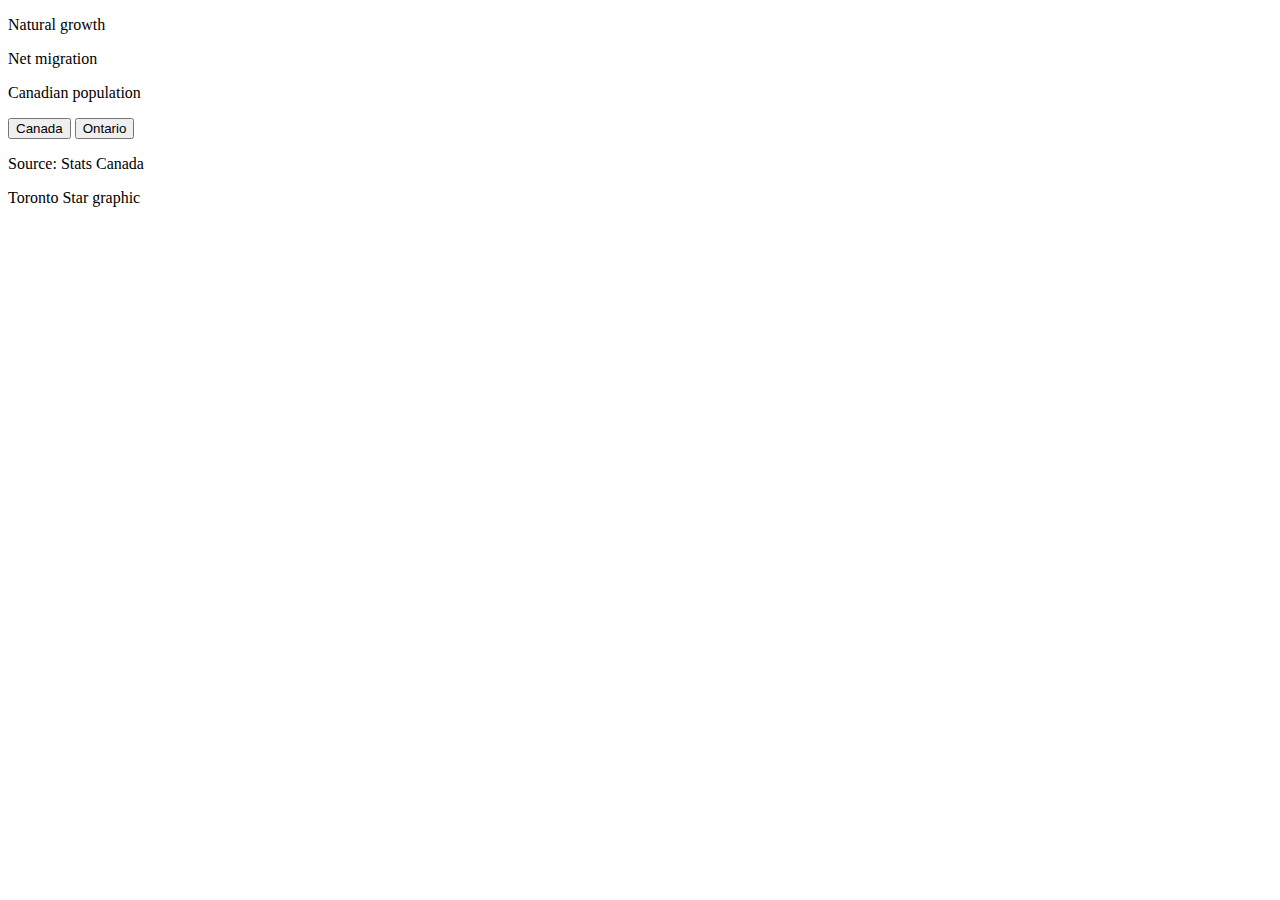
<file: index-horizontal-single-graph-net.html>
<!DOCTYPE html>
<html lang="en">
<head>
    <meta charset="utf-8">
    <meta name="robots" content="noindex, nofollow">
    <meta name="viewport" content="width=device-width, initial-scale=1" />
    <title>Toronto Star graphic template</title>
    <link rel="stylesheet" href="https://misc.thestar.com/interactivegraphic/assets/style.css">
    <link rel="preconnect" href="https://fonts.gstatic.com">
    <link href="https://fonts.googleapis.com/css2?family=Inter:wght@400;600&display=swap" rel="stylesheet"> 
    

    <!-- Load d3.js & color scale-->
    <script src="https://d3js.org/d3.v4.js"></script>
    <script src="https://d3js.org/d3-scale-chromatic.v1.min.js"></script>

<style>

        /* .graphic-wrapper { */
        /* max-width: 660px; */
        /* } */

        #legend-dot-1{
            background-color: #4b76b4;
        }

        #legend-dot-2{
            background-color: #DB8233;
        }

        #legend-dot-3{
            background-color: #009988;
        }

        .graphicFlex-container {
            display: flex;
            flex-wrap: wrap;
        }

        #chart1 {
            width: 100%;
        }
        #chart2 {
            width: 100%;
            /* background-color: tomato; */
        }

        svg {
            font-family: 'Inter', -apple-system, BlinkMacSystemFont, Helvetica, Arial, sans-serif;
            font-size: 14px;
        }

        .natGrowthcomp,
        .netMigrationcomp {
            display: none;
        }

        svg .tick line{
            opacity: 0.15;
        }
        
        svg .invisibleTick .tick line{
            opacity: 0;
        }

        .annotation {
            z-index: -5;
        }
        
        .backgroundTick text,
        .backgroundText {
            stroke: #F8F8F8;
            stroke-width: 3px;
            stroke-opacity: 1;
            stroke-linejoin: round;
            stroke-linecap: round;
        }
        .backgroundText {
            stroke-width: 5px;
        }

        .focusRect {
            fill: #F8F8F8";
        }

        @media (max-width: 1040px) {
            .graphic {
                padding-right: 18px;
            }
        }

        @media (max-width: 900px) {
            #chart1 {
                width: 100%;
            }
            #chart2 {
                width: 100%;
                /* background-color: tomato; */
            }
            .annotationtext {
                font-size: 12px;
            }
        }

        @media (max-width: 550px) {
            .backgroundText {
                stroke-width: 8px;
            }
        }

        @media (max-width: 450px) {
            
            .graphic {
                padding-right: 0;
            }
        }

</style>
</head>
<body>
  <div class="graphic-wrapper graphic-sidescroll-test">
    <div class="graphic-top">
        <!-- <h2 class="graphic-top__graphic-hed">Add your heading here</h2> -->
        <!-- <h3 class="graphic-top__graphic-dek">A longer dek could be required to fully explain what the data is. A longer dek could be required to fully explain what the data is.</h3> -->

        <div class="graphic-legend">
            <div class="graphic-legend-container">
                <div class="graphic-legend-dot" id="legend-dot-1"></div><p class="graphic-legend-text">Natural growth</p>
            </div>
            <div class="graphic-legend-container">
                <div class="graphic-legend-dot" id="legend-dot-2"></div><p class="graphic-legend-text">Net migration</p>
            </div>
            <div class="graphic-legend-container">
                <div class="graphic-legend-dot" id="legend-dot-3"></div><p class="graphic-legend-text">Canadian population</p>
            </div>
        </div>
    </div>

    <div class="graphic">

        <!-- Add 2 buttons -->
        <button id="canadaButton" data-grab="Canada">Canada</button>
        <button id="ontarioButton" data-grab="Ontario">Ontario</button>
        <div class="graphicFlex-container">
            <div id="chart1"></div>
            <div id="chart2"></div>
        </div>
        
    </div>



   

    <div class="graphic-bottom">
        <!-- <p class="graphic-bottom__notetext" id="notetext">* Any further note to explain one aspect of the data could go here.</p> -->
        <p class="graphic-bottom__graphic-source" id="source">Source: Stats Canada</p>
        <p class="graphic-bottom__graphic-byline" id="byline">Toronto Star graphic</p>
    </div>
  </div>

<script>


    const populationApp = {}

    populationApp.parseDate = d3.timeParse("%Y-%m-%d");
    populationApp.parseYear = d3.timeParse("%Y");
    // populationApp.parseDate = d3.timeParse("%b %Y");
    // populationApp.formatTime = d3.timeFormat("%b %e, %Y");
    populationApp.formatTime = d3.timeFormat("%Y");
    
    populationApp.buildChart = (data, getThisData) => {

        // CHARTS SETUP HERE [base64]   
        
        d3.select('#chart1').html('')
        d3.select('#chart2').html('')
        const chartWidth =  parseInt(d3.select('#chart1').style('width'))
        const chartWidth2 =  parseInt(d3.select('#chart2').style('width'))

        // console.log(chartWidth)

        let years = [];

        let mobileTextOffset = 0
        let mobileTextOffsetAnnotation = 0
        let ticksA = 8;
        let ticksB = 2;
        let aligner = 30;
        
        if (chartWidth <= 695) {
            //do something here on mobile versions
            ticksA = 4;
            mobileTextOffset = -60
        }
        if (chartWidth <= 395) {
            mobileTextOffset = 0
        }

        // set the dimensions and margins of the graph
        var margin = {top: 100, right: 30, bottom: 40, left: 40, leftB: 40},
            width = chartWidth - margin.left - margin.right,
            width2 = chartWidth2 - margin.left - margin.right,
            height = 600 - margin.top - margin.bottom;

        if (chartWidth <= 275) {
            margin = {top: 100, right: 20, bottom: 40, left: 10, leftB: 30},
                width = chartWidth - margin.left - margin.right,
                width2 = chartWidth2 - margin.left - margin.right,
                height = 600 - margin.top - margin.bottom;

            mobileTextOffsetAnnotation = 0
        }

        // append the svg object to the body of the page
        var svg = d3.select("#chart1")
        .append("svg")
            .attr("width", width + margin.left + margin.right)
            .attr("height", height + margin.top + margin.bottom)
        .append("g")
            .attr("transform",
                "translate(" + margin.left + "," + margin.top + ")");

        // append the svg object to the body of the page
        var svg2 = d3.select("#chart2")
        .append("svg")
            .attr("width", width2 + margin.leftB + margin.right)
            .attr("height", height + margin.top + margin.bottom)
        .append("g")
            .attr("transform",
                "translate(" + margin.leftB + "," + margin.top + ")");

        //Read the data
        // d3.csv("./data/can-data-1931-2022-pop-increase-net.csv",function(data) {
        
        let canadaData = [], 
            ontarioData = [];

        data.forEach(function(d) {
            d.natGrowthCanada = +d.natGrowthCanada
            d.netMigrationCanada = +d.netMigrationCanada
            d.natGrowthcompCanada = +d.natGrowthcompCanada
            d.netMigrationcompCanada = +d.netMigrationcompCanada
            d.natGrowthOntario = +d.natGrowthOntario
            d.netMigrationOntario = +d.netMigrationOntario
            d.natGrowthcompOntario = +d.natGrowthcompOntario
            d.netMigrationcompOntario = +d.netMigrationcompOntario
            d.Ontario = +d.Ontario
            d.date = populationApp.parseYear(d.year)
            years.push(populationApp.parseYear(d.year))
        });
         
        console.log(data)
        years.shift()

        
        
        // List of groups = header of the csv files
        // var keys = data.columns.slice(1)
        var keys = [
            "netMigrationcomp"+getThisData,
                    "netMigration"+getThisData,
                    "natGrowth"+getThisData,
                    "natGrowthcomp"+getThisData
                ]

        // SETUPS AXIS HERE [base64]  
        

        // Add X axis
        // var x = d3.scaleLinear()
        //     .domain(d3.extent(data, function(d) { return d.year; }))
            var x = d3.scaleTime()
                .domain(d3.extent(data, function(d) { return d.date; }))
                .range([ 0, width ]);
            var xAxis = d3.axisBottom()
                .scale(x)
                // .tickValues(years)
                .ticks(ticksA)
                .tickFormat(function (d) {
                    return populationApp.formatTime(d);
                })
            var xAxisT = d3.axisTop()
            .scale(x)
            .tickValues(years)
                .ticks(ticksA)
                .tickSize(height)
                .tickFormat(function (d) {
                    // return populationApp.formatTime(d);
                    return "'" + d3.timeFormat("%y")(d);
                })

            if (chartWidth <= 275) { 
                svg.append("g")
                    .attr("class","myXaxis invisibleTick")
                    .attr("transform", "translate(0," + (height) + ")")
                    .call(xAxisT);
            } else {
                svg.append("g")
                    .attr("class","myXaxis")
                    .attr("transform", "translate(0," + (height) + ")")
                    .call(xAxis);
                svg2.append("g")
                    .attr("class","myXaxis")
                    .attr("transform", "translate(0," + (height) + ")")
                    .call(xAxis);    
            }
            // Add Y axis
            var y = d3.scaleLinear()
                .domain([
                    d3.max(data, function(d) { return d[keys[1]]})*-1, 
                    d3.max(data, function(d) { return d[keys[2]]+100000}) 
                    // d3.max(data, function(d) { return d[keys[1]]}) 
                ])
                .range([ 0, height ]);

            var yAxis = svg.append("g")
                    .attr("class", "yAxis")
                    .attr("transform", "translate(" + 0 + ",0)")
                    .call(d3.axisLeft(y)
                        .ticks(ticksA)
                        .tickSize(-width)
                        .tickFormat(function (d) {
                            return d3.format(".0s")(Math.abs(d));
                        })
                    )

            
            
                // Add Y axis
            var y2 = d3.scaleLinear()
                .domain([0,40000000])
                .range([ height, 0 ]);
            svg2.append("g")
                .attr("transform", "translate(" + 0 + ",0)")
                .call(d3.axisLeft(y2)
                    .tickSize(-width)
                    .ticks(ticksB)
                    .tickFormat(function (d) {
                        return d3.format(".0s")(d);
                    })
                )

            // svg2.append("g")
            //     .attr("transform", "translate(" + width + ",0)")
            //     .call(d3.axisLeft(y2)
            //         .tickSize(width)
            //         .ticks(ticksB)
            //         .tickFormat(function (d) {
            //             return d3.format(".0s")(d);
            //         })
            //     )

                d3.selectAll(".domain").remove()
                
            // Customization
            // svg.selectAll(".tick line").attr("stroke", "#F0F0F0")

        // color palette
        var color = d3.scaleOrdinal()
            .domain(keys)
            // .range(d3.schemeDark2);
            // .range(['#f8f8f8', '#4b76b4', '#EEAA33','#f8f8f8']);
            .range(['#f8f8f800', '#DB8233', '#4b76b4','#f8f8f800']);
        
        // Making PATHS HERE [base64]    

        //stack the data?
        var stackedData = d3.stack()
            .offset(d3.stackOffsetSilhouette)
            .keys(keys)
            (data)

        // Area generator
        var area = d3.area()
            // .curve(d3.curveBasis)
            // .curve(d3.curveStepAfter)
            .curve(d3.curveStepBefore)
            .x(function(d) { 
                return x(d.data.date); })
            .y0(function(d) { return y(d[0]); })
            .y1(function(d) { return y(d[1]); })

            // console.log(area())
            

        // Show the areas
        svg
            .selectAll("mylayers")
            .data(stackedData)
            .enter()
            .append("path")
            // .attr("class", function(d) { return "myArea " + d.key; })
            .attr("class", function(d) { return "myArea"; })
            // .attr("transform","translate(0,30)")
            .style("fill", function(d) { return color(d.key); })
            .attr("d", area)


            // Create the area variable: where both the area and the brush take place
            var area2 = svg2.append('g')
            // .attr("clip-path", "url(#clip)")

            // Create an area generator
            var areaGenerator = d3.area()
            // .x0(x2(0))
            .curve(d3.curveStepAfter)
            .x(function(d) { return x(d.date); })
            .y0(function(d) { return y2(0); })
            .y1(function(d) { return y2(d.Canada); })

            // Add the area
        area2.append("path")
            .datum(data)
            .attr("class", "myArea")  // I add the class myArea to be able to modify it later on.
            // .attr("transform","translate(0,30)")
            // .attr("fill", "#005789")
            .attr("fill", "#009988")
            .attr("fill-opacity", .8)
            // .attr("stroke", "black")
            // .attr("stroke-width", 1)
            .attr("d", areaGenerator )

        // Making AXIS LABELS HERE [base64]  

            // const totalAxis = 8;

            // for ( let i = 1; i < totalAxis; i++) {
                
            //     svg.append("g")
            //         .attr("transform", "translate(0," + height + ")")
            //         .attr("class", "invisibleTick backgroundTick")
            //         .call(d3.axisTop(x)
            //             .tickSize((height/totalAxis * i) +1)
            //             .ticks(ticksA)
            //             .tickFormat(function (d) {
            //                 return d3.format(".0s")(Math.abs(d));
            //             })
            //         )
            //         .select(".domain").remove()
                
            //     svg.append("g")
            //         .attr("transform", "translate(0," + height + ")")
            //         .attr("class", "invisibleTick")
            //         .call(d3.axisTop(x)
            //             .tickSize((height/totalAxis * i) +1)
            //             .ticks(ticksA)
            //             .tickFormat(function (d) {
            //                 return d3.format(".0s")(Math.abs(d));
            //             })
            //         )
            //         .select(".domain").remove()

            //     svg2.append("g")
            //         .attr("transform", "translate(0," + height + ")")
            //         .attr("class", "invisibleTick backgroundTick")
            //         .call(d3.axisTop(x2)
            //             .tickSize((height/totalAxis * i) +1)
            //             .ticks(ticksB)
            //             .tickValues(["20000000","40000000"])
            //             .tickFormat(function (d) {
            //                 return d3.format(".0s")(d);
            //             })
            //         )
            //         .select(".domain").remove()

            //     svg2.append("g")
            //         .attr("transform", "translate(0," + height + ")")
            //         .attr("class", "invisibleTick")
            //         .call(d3.axisTop(x2)
            //             .tickSize((height/totalAxis * i) +1)
            //             .ticks(ticksB)
            //             .tickValues(["20000000","40000000"])
            //             .tickFormat(function (d) {
            //                 return d3.format(".0s")(d);
            //             })
            //         )
            //         .select(".domain").remove()

                
            // }



        // FOCUS LINE HERE --- Needs to be behind the annotations [base64]    
        // Create a rect on top of the svg area: this rectangle recovers mouse position
        var focusLine = svg
            .append("line")
            .attr("class", "positionline")
            .style("stroke", "#111")
            .style("stroke-width","1.5px")
            .style("opacity", 0)
            .attr("y1", y(y.domain()[0]))
            .attr("x1", x(0))
            .attr("y2", y(y.domain()[1]))
            .attr("x2", x(0));

        // Create a rect on top of the svg area: this rectangle recovers mouse position
        var focusLineB = svg2
            .append("line")
            .attr("class", "positionline")
            .style("stroke", "#111")
            .style("stroke-width","1.5px")
            .style("opacity", 0)
            .attr("y1", y2(y2.domain()[0]))
            .attr("x1", x(0))
            .attr("y2", y2(y2.domain()[1]))
            .attr("x2", x(0));



        // TOP LEGEND ARE IN HERE [base64]    
        
        // var line = svg.append('g')
        //     .attr("class","topLegend")
        //     .attr("id", "topLegendArrowL")
        //     .append("line")
        //     .attr("x1",x(-100000))  
        //     // .attr("y1",y(data[1].date))  
        //     .attr("y1",aligner*1.6)  
        //     .attr("x2",x(-500000))  
        //     // .attr("y2",y(data[1].date))
        //     .attr("y2",aligner*1.6)
        //     .attr("stroke","#666")  
        //     .attr("stroke-width",2)

        //     d3.select("#topLegendArrowL")
        //         .append("path")
        //         .attr("class", "annotationarrow")
        //         .style("fill", "#666")
        //         .attr("d", d3.symbol().type(d3.symbolTriangle).size(40))
        //         .attr("transform", "translate(" 
        //         + x(-500000)
        //         + "," 
        //         + aligner*1.6
        //         + ")rotate("
        //         + 270
        //         + ")");
        
        // var line = svg.append('g')
        //     .attr("class","topLegend")
        //     .attr("id", "topLegendArrowR")
        //     .append("line")
        //     .attr("x1",x(100000))  
        //     // .attr("y1",y(data[1].date))  
        //     .attr("y1",aligner*1.6)  
        //     .attr("x2",x(500000))  
        //     // .attr("y2",y(data[1].date))
        //     .attr("y2",aligner*1.6)
        //     .attr("stroke","#666")  
        //     .attr("stroke-width",2)  

        //     d3.select("#topLegendArrowR")
        //         .append("path")
        //         .attr("class", "annotationarrow")
        //         .style("fill", "#666")
        //         .attr("d", d3.symbol().type(d3.symbolTriangle).size(40))
        //         .attr("transform", "translate(" 
        //         + x(500000)
        //         + "," 
        //         + aligner*1.6
        //         + ")rotate("
        //         + 90
        //         + ")");
            
        //     var line = svg2.append('g')
        //         .attr("class","topLegend")
        //         .attr("id", "topLegendArrowPop")
        //         .append("line")
        //         .attr("x1",x2(5000000))  
        //         // .attr("y1",y(data[1].date))  
        //         .attr("y1",aligner*1.6)  
        //         .attr("x2",x2(18000000))  
        //         // .attr("y2",y(data[1].date))
        //         .attr("y2",aligner*1.6)
        //         .attr("stroke","#666")  
        //         .attr("stroke-width",2)  

        //         d3.select("#topLegendArrowPop")
        //             .append("path")
        //             .attr("class", "annotationarrow")
        //             .style("fill", "#666")
        //             .attr("d", d3.symbol().type(d3.symbolTriangle).size(40))
        //             .attr("transform", "translate(" 
        //             + x2(18000000)
        //             + "," 
        //             + aligner*1.6
        //             + ")rotate("
        //             + 90
        //             + ")");
             
        // svg.append('g')
        //     .attr("class","topLegend")
        //     .append("text")
        //     .attr("class", "backgroundText")
        //         .attr("id", "natGrowthLegendBG")
        //         .attr("x",0)
        //         .attr("y",0)
        //         .attr("dy",0.3)
        //         .attr("transform", function(d) { 
        //             return "translate(" 
        //                 // + (width/2 - aligner*1.6)
        //                 + x(-100000)
        //                 + "," 
        //                 + aligner
        //                 + ")"; 
        //             })
        //         .text("Natural growth")
        //         .style("text-anchor","end")
        //         .call(wrap, 140);
        
        // svg.append('g')
        //     .attr("class","topLegend")
        //     .append("text")
        //     .attr("class", "backgroundText")
        //         .attr("id", "netMigrationLegendBG")
        //         .attr("x",0)
        //         .attr("y",0)
        //         .attr("dy",0.3)
        //         .attr("transform", function(d) { 
        //             return "translate(" 
        //                 // + (width/2 + aligner*1.6)
        //                 + x(100000)
        //                 + "," 
        //                 + aligner 
        //                 + ")"; 
        //             })
        //         .text("Net migration")
        //         .style("text-anchor","start")
        //         .call(wrap, 140);
        
        // svg2.append('g')
        //     .attr("class","topLegend")
        //     .append("text")
        //     .attr("class", "backgroundText")
        //         .attr("id", "populationLegendBG")
        //         .attr("x",0)
        //         .attr("y",0)
        //         .attr("dy",0.3)
        //         .attr("transform", function(d) { 
        //             return "translate(" 
        //                 + x2(0)
        //                 + "," 
        //                 + aligner 
        //                 + ")"; 
        //             })
        //         .text("Canadian Population")
        //         .style("text-anchor","start")
        //         .call(wrap, 140);
        
        // svg.append('g')
        //     .attr("class","topLegend")
        //     .append("text")
        //         .attr("id", "natGrowthLegend")
        //         .attr("x",0)
        //         .attr("y",0)
        //         .attr("dy",0.3)
        //         .attr("transform", function(d) { 
        //             return "translate(" 
        //                 + x(-100000)
        //                 + "," 
        //                 + aligner
        //                 + ")"; 
        //             })
        //         .text("Natural growth")
        //         .style("text-anchor","end")
        //         .call(wrap, 140);
        
        // svg.append('g')
        //     .attr("class","topLegend")
        //     .append("text")
        //         .attr("id", "netMigrationLegend")
        //         .attr("x",0)
        //         .attr("y",0)
        //         .attr("dy",0.3)
        //         .attr("transform", function(d) { 
        //             return "translate(" 
        //                 + x(100000)
        //                 + "," 
        //                 + aligner 
        //                 + ")"; 
        //             })
        //         .text("Net migration")
        //         .style("text-anchor","start")
        //         .call(wrap, 140);
        
        // svg2.append('g')
        //     .attr("class","topLegend")
        //     .append("text")
        //         .attr("id", "populationLegend")
        //         .attr("x",0)
        //         .attr("y",0)
        //         .attr("dy",0.3)
        //         .attr("transform", function(d) { 
        //             return "translate(" 
        //                 + x2(0)
        //                 + "," 
        //                 + aligner 
        //                 + ")"; 
        //             })
        //         .text("Canadian Population")
        //         .style("text-anchor","start")
        //         .call(wrap, 140);




        // ANNOTATIONS ARE IN HERE [base64]    



        // svg.append("g")
        //         .attr("transform", "translate(0," + height + ")")
        //         // .call(d3.axisBottom(x).tickSize(-height*.7).tickValues([1900, 1925, 1975, 2000]))
        //         .call(d3.axisTop(x)
        //             .tickSize(height)
        //             .ticks(ticksA)
        //             .tickFormat(function (d) {
        //                 return d3.format(".0s")(Math.abs(d));
        //             })
        //         )
        //         .select(".domain").remove()

        svg.append('g')
            .attr("class","annotation")

        svg2.append('g')
            .attr("class","annotation")

        d3.csv("./data/annotations.csv",function(annotations) {


            // annotations.forEach(function(d) {
            //     let theTitle = '';

            //     let wrapVal = 124;

            //     let whichside = "end";
            //     let sidecomp = 80;
            //     let xVal = x(data[d.timelocation][d.where] * -1) - 10 - width/8
            //     // let xVal = (x(-20000)-width/8);
            //     let xVal2 = x(data[d.timelocation][d.where] * -1) - 10;
            //     let arrotation = 90;
            //     let thisSvg = d3.select("#chart1 svg .annotation");
                
            //     let yVal = y(data[d.timelocation].date)-aligner;
            //     let textVertical = 10 + width/8;
            //     let bottomMoveUp = 0;

            //     if (d.timelocation > data.length-15 || d.direction == 'up') {
            //         bottomMoveUp = width/4
            //         textVertical = 15;
            //     }
                
            //     if (d.title == '') {
            //         theTitle = populationApp.formatTime(data[d.timelocation].date)
            //     } else {
            //         theTitle = d.title
            //     }
                
            //     if (d.where == 'netMigration' || d.where == 'natGrowth') {
            //         sidecomp = 40;
            //         mobileTextOffsetAnnotation = -120
            //         if (d.where == 'netMigration') {
            //             whichside = "start";
            //             // xVal = (x(20000)+width/8)
            //             xVal = x(data[d.timelocation][d.where]) + 10 + width/8
            //             xVal2 = x(data[d.timelocation][d.where] ) + 10
            //             arrotation = 270
            //         }

            //         if (chartWidth <= 495) {
            //             whichside = "start";
            //             mobileTextOffsetAnnotation = 0
            //             sidecomp = 0;
            //             xVal = x(data[d.timelocation]["natGrowth"] * -1) - 10 - width/8
            //             // xVal = (x(-20000)-width/8);
            //             xVal2 = x(data[d.timelocation]["natGrowth"] * -1) - 10;
            //             arrotation = 90;                    
            //             yVal = y(data[d.timelocation].date)-aligner;
            //             textVertical = 10 + width/8;
            //             bottomMoveUp = 0;
            //         }

            //     } else if (d.where == 'population'){
            //         thisSvg = d3.select("#chart2 svg .annotation")
            //         whichside = "start"
            //         mobileTextOffsetAnnotation = 0
            //         sidecomp =- 10;
            //         xVal = x2(0)
            //         xVal2 = x2(40000000)
            //         yVal = y(data[d.timelocation].date)-aligner - textVertical
                
                    
            //         if (chartWidth <= 350) { 
            //             thisSvg = d3.select("#chart1 svg .annotation")
            //             whichside = "start";
            //             sidecomp = 0;
            //             xVal = x(data[d.timelocation]["natGrowth"] * -1) - 10 - width/8
            //             xVal2 = x(data[d.timelocation]["natGrowth"] * -1) - 10;
            //             arrotation = 90;                    
            //             yVal = y(data[d.timelocation].date)-aligner;
            //             textVertical = 10 + width/8;
            //             bottomMoveUp = 0;
            //         }
            //     }

            //     if (chartWidth <= 495) { 
            //             wrapVal = 100
            //         }

            //     if (chartWidth <= 350) {
            //         textVertical = 0
            //     }

            //     if (d.where == 'netMigration' && chartWidth >= 350 
            //         || d.where == 'natGrowth' && chartWidth >= 350) {
            //         d3.select("#chart1 svg .annotation")
            //             .append("path")
            //             .datum(data[d.timelocation])
            //             .attr("class", "annotationarrow")
            //             .attr("id", "annotationarrow4")
            //             .style("fill", "#222")
            //             .attr("d", d3.symbol().type(d3.symbolTriangle).size(40))
            //             .attr("transform", function(d) { return "translate(" 
            //             + xVal2
            //             // + data[d.timelocation][d.where]
            //             + "," 
            //             + yVal
            //             + ")rotate("
            //             + arrotation
            //             + ")"; });

            //         d3.select("#chart1 svg .annotation")
            //             .append("path")
            //             .datum(data[d.timelocation])
            //             .attr("class", "annotationpath")
            //             .attr("id", "annotationpath4")
            //             .style("fill", "none")
            //             .attr("stroke","#222")  
            //             .attr("stroke-width",1.2)  
            //             .attr("d", function(d) { return "M" 
            //                 + xVal 
            //                 + "," 
            //                 + (y(d.date)-aligner+width/8 - bottomMoveUp)
            //                 + " C" 
            //                 + xVal 
            //                 + "," 
            //                 + (y(d.date)-aligner - 20) 
            //                 + " " 
            //                 + (xVal2) 
            //                 + "," 
            //                 + yVal 
            //                 + " " 
            //                 + (xVal2)
            //                 + "," 
            //                 + yVal 
            //                 ; 
            //         });
            //     }

            //     for (let j = 0; j < 2; j++) {
            //         const classer = ["annotationtext backgroundText", "annotationtext"]
            //         // console.log(xVal)
            //         if (xVal < x(x.domain()[0])+140 && d.where != 'population') {
            //             xVal = x(x.domain()[0])+15
            //         }
            //         thisSvg
            //             .append("text")
            //             .datum(data[d.timelocation])
            //             .attr("class",function(){
            //                 return classer[j]
            //             })
            //             .attr("id", function(d){
            //                 if (j == 0){
            //                     return "backgroundAnnotationtext" + d.year
            //                 } else {
            //                     return "annotationtext" + d.year                          
            //                 }
            //             })
            //             .attr("x",0)
            //             .attr("y",0)
            //             .attr("dy",0.3)
            //             .style("opacity",1)
            //             .attr("transform", function(d) { 
            //                 return "translate(" 
            //                     + xVal
            //                     + "," 
            //                     + (yVal + textVertical - bottomMoveUp) 
            //                     + ")"; 
            //                 })
            //             .text(theTitle + " " + d.description)
            //             .style("text-anchor",whichside)
            //             .call(wrap, wrapVal);
            //     }
            
            // })
        
        })


        // TOOLTIP IS HERE [base64]   

        // Create a rect on top of the svg area: this rectangle recovers mouse position
        var focusRect = svg
            .append('rect')
            .attr("class", "focusRect")
            .style("opacity", 0)
            .style("fill", "#F8F8F8")
            .style("stroke", "#111")
            .style("stroke-width","1.5px")
            .style("pointer-events", "all")
            .attr('width', "200px")
            .attr('height', "120px")
        
        //create three rectangles that will be displayed behind the numbers on the tooltip
        var focusRectMigrationNumberBackbox = svg
            .append('rect')
            .attr("class", "focusRect")
            .style("opacity", 0)
            .style("fill", "#DB8233")
        var focusRectNaturalNumberBackbox = svg
            .append('rect')
            .attr("class", "focusRect")
            .style("opacity", 0)
            .style("fill", "#4b76b4")
        var focusRectPopulationNumberBackbox = svg
            .append('rect')
            .attr("class", "focusRect")
            .style("opacity", 0)
            .style("fill", "#009988")

        // Create the text that travels along the curve of chart
        var focusTextYearNumber = svg
        .append('g')
        .attr("class", "tooltipTextNode")
        .append('text')
            // .attr("class", "backgroundText")
            .style("opacity", 0)
            .attr("text-anchor", "right")
            .attr("alignment-baseline", "center")

        // Create the text that travels along the curve of chart
        var focusTextMigrationNumber = svg
        .append('g')
        .attr("id", "focusTextMigrationNumber")
        .attr("class", "tooltipTextNode tooltipNumber")
        .append('text')
            // .attr("class", "backgroundText")
            .style("opacity", 0)
            .style("fill", "#F8F8F8")
            .attr("text-anchor", "right")
            .attr("alignment-baseline", "center")

        // Create the text that travels along the curve of chart
        var focusTextNaturalNumber = svg
        .append('g')
        .attr("id", "focusTextNaturalNumber")
        .attr("class", "tooltipTextNode tooltipNumber")
        .append('text')
            // .attr("class", "backgroundText")
            .style("opacity", 0)
            .style("fill", "#F8F8F8")
            .attr("text-anchor", "right")
            .attr("alignment-baseline", "center")

        // Create the text that travels along the curve of chart
        var focusTextPopulationNumber = svg
        .append('g')
        .attr("id", "focusTextPopulationNumber")
        .attr("class", "tooltipTextNode tooltipNumber")
        .append('text')
            // .attr("class", "backgroundText")
            .style("opacity", 0)
            .style("fill", "#F8F8F8")
            .attr("text-anchor", "right")
            .attr("alignment-baseline", "center")

        // Create the text that travels along the curve of chart
        var focusTextYear = svg
        .append('g')
        .attr("class", "tooltipTextNode")
        .append('text')
            .style("opacity", 0)
            .attr("text-anchor", "right")
            .attr("alignment-baseline", "center")

        // Create the text that travels along the curve of chart
        var focusTextMigration = svg
        .append('g')
        .attr("class", "tooltipTextNode")
        .append('text')
            .style("opacity", 0)
            .attr("text-anchor", "right")
            .attr("alignment-baseline", "center")

        // Create the text that travels along the curve of chart
        var focusTextNatural = svg
        .append('g')
        .attr("class", "tooltipTextNode")
        .append('text')
            .style("opacity", 0)
            .attr("text-anchor", "right")
            .attr("alignment-baseline", "center")

        // Create the text that travels along the curve of chart
        var focusTextPopulation = svg
        .append('g')
        .attr("class", "tooltipTextNode")
        .append('text')
            .style("opacity", 0)
            .attr("text-anchor", "right")
            .attr("alignment-baseline", "center")

        // Create a rect on top of the svg area: this rectangle recovers mouse position
        svg
        .append('rect')
        .style("fill", "none")
        .style("pointer-events", "all")
        .attr('width', width)
        .attr('height', height)
        .on('mouseover', mouseover)
        .on('mousemove', mousemove)
        .on('mouseout', mouseout);

        // Create a rect on top of the svg area: this rectangle recovers mouse position
        svg2
        .append('rect')
        .style("fill", "none")
        .style("pointer-events", "all")
        .attr('width', width2)
        .attr('height', height)
        .on('mouseover', mouseover)
        .on('mousemove', mousemove)
        .on('mouseout', mouseout);


        // This allows to find the closest X index of the mouse:
        var bisect = d3.bisector(function(d) { return d.date; }).left;

            // What happens when the mouse move -> show the annotations at the right positions.
            function mouseover() {
                focusRect.style("opacity",1)
                focusLine.style("opacity",1)
                focusLineB.style("opacity",1)
                focusRectMigrationNumberBackbox.style("opacity",1)
                focusRectNaturalNumberBackbox.style("opacity",1)
                focusRectPopulationNumberBackbox.style("opacity",1)
                focusTextYearNumber.style("opacity",1)
                focusTextMigrationNumber.style("opacity",1)
                focusTextNaturalNumber.style("opacity",1)
                focusTextPopulationNumber.style("opacity",1)
                focusTextYear.style("opacity",1)
                focusTextMigration.style("opacity",1)
                focusTextNatural.style("opacity",1)
                focusTextPopulation.style("opacity",1)
            }

            function mousemove() {

                let leftChartOffset = 0;
                if (d3.event.pageX < (width * 0.6)) {
                    leftChartOffset = 250
                }
                
                // recover coordinate we need
                var x0 = x.invert(d3.mouse(this)[0]);
                var i = bisect(data, x0, 1);
                selectedData = data[i]

                focusRect
                .attr("y", 0)
                .attr("x", x(selectedData.date) - 230 + leftChartOffset - mobileTextOffset)

                focusLine
                .attr("x1", x(selectedData.date))
                .attr("x2", x(selectedData.date))
                
                focusLineB
                .attr("x1", x(selectedData.date))
                .attr("x2", x(selectedData.date))

                function getBB(d) {
                    d.bbox = d.node().getBBox()
                }

                focusTextYearNumber
                .text(populationApp.formatTime(selectedData.date))
                .attr("y", 30)
                .attr("x", x(selectedData.date) - 210 + leftChartOffset - mobileTextOffset)
                // .attr("x", x(x.domain()[1]) - 210 -mobileTextOffset)
                // .attr("y", y(selectedData.date) - 10 - leftChartOffset - aligner)
                // .call(wrap, 200)

                focusTextMigrationNumber
                .text(d3.format(",")(selectedData['netMigration' + getThisData]))
                .attr("y", 60)
                .attr("x", x(selectedData.date) - 110 + leftChartOffset)
                .call(getBB);
                focusRectMigrationNumberBackbox
                    .attr("y", 60 - 15)
                    .attr("x", x(selectedData.date) - 115 + leftChartOffset)
                    .attr('width', focusTextMigrationNumber.bbox.width + 10)
                    .attr('height', focusTextMigrationNumber.bbox.height + 1)
                
                focusTextNaturalNumber
                .text(d3.format(",")(selectedData['natGrowth' + getThisData]))
                .attr("x", x(selectedData.date) - 100 + leftChartOffset)
                .attr("y", 80)
                .call(getBB);
                focusRectNaturalNumberBackbox
                    .attr("x", x(selectedData.date) - 105 + leftChartOffset)
                    .attr("y", 80 - 15)
                    .attr('width', focusTextNaturalNumber.bbox.width + 10)
                    .attr('height', focusTextNaturalNumber.bbox.height + 1)
                
                focusTextPopulationNumber
                .text(d3.format(",")(selectedData['Canada']))
                .attr("x", x(selectedData.date) - 130 + leftChartOffset)
                .attr("y", 100)
                .call(getBB);
                focusRectPopulationNumberBackbox
                    .attr("x", x(selectedData.date) - 135 + leftChartOffset)
                    .attr("y", 100 - 15)
                    .attr('width', focusTextPopulationNumber.bbox.width + 10)
                    .attr('height', focusTextPopulationNumber.bbox.height + 1)
                
                focusTextYear
                .text(populationApp.formatTime(selectedData.date))
                .attr("x", x(selectedData.date) - 210 + leftChartOffset - mobileTextOffset)
                .attr("y", 30)
                // .call(wrap, 200)

                focusTextMigration
                .text("Net migration: ")
                .attr("x", x(selectedData.date) - 210 + leftChartOffset - mobileTextOffset)
                .attr("y", 60)
                // .call(wrap, 200)

                focusTextNatural
                .text("Natural Growth: ")
                .attr("x", x(selectedData.date) - 210 + leftChartOffset - mobileTextOffset)
                .attr("y", 80)
                // .call(wrap, 200)

                focusTextPopulation
                .text("Population: ")
                .attr("x", x(selectedData.date) - 210 + leftChartOffset - mobileTextOffset)
                .attr("y", 100)
                // .call(wrap, 200)
                }

            function mouseout() {
                focusRect.style("opacity",0)
                focusLine.style("opacity",0)
                focusLineB.style("opacity",0)
                focusRectMigrationNumberBackbox.style("opacity",0)
                focusRectNaturalNumberBackbox.style("opacity",0)
                focusRectPopulationNumberBackbox.style("opacity",0)
                focusTextYearNumber.style("opacity",0)
                focusTextMigrationNumber.style("opacity",0)
                focusTextNaturalNumber.style("opacity",0)
                focusTextPopulationNumber.style("opacity",0)
                focusTextYear.style("opacity",0)
                focusTextMigration.style("opacity",0)
                focusTextNatural.style("opacity",0)
                focusTextPopulation.style("opacity",0)
            }

            // TOOLTIP END [base64]   

            populationApp.updateChart = (data, getThisData) => {

                // console.log(data)

                var newData = data;

                var keys = [
                    "netMigrationcomp"+getThisData,
                    "netMigration"+getThisData,
                    "natGrowth"+getThisData,
                    "natGrowthcomp"+getThisData
                ]

                y.domain([
                    d3.max(data, function(d) { return d[keys[1]]})*-1, 
                    d3.max(data, function(d) { return d[keys[2]]+100000}) 
                    // d3.max(data, function(d) { return d[keys[1]]}) 
                ])

                // console.log(d3.max(data, function(d) { return d[keys[1]]}) )

                yAxis.transition()
                        .duration(1000)
                        .call(d3.axisLeft(y)
                            .ticks(ticksA)
                            .tickSize(-width)
                            .tickFormat(function (d) {
                                return d3.format(".0s")(Math.abs(d));
                            })
                        )
                        d3.selectAll(".domain").remove()

                var stackedData = d3.stack()
                    .offset(d3.stackOffsetSilhouette)
                    .keys(keys)
                    (data)

                // Area generator
                var area = d3.area()
                    // .curve(d3.curveBasis)
                    // .curve(d3.curveStepAfter)
                    .curve(d3.curveStepBefore)
                    .x(function(d) { 
                        return x(d.data.date); })
                    .y0(function(d) { return y(d[0]); })
                    .y1(function(d) { return y(d[1]); })

                // console.log(newArea())
                    

                // Show the areas
                svg
                .selectAll(".myArea")
                    .data(stackedData)
                    .transition()
                    .duration(1000)
                    // .attr("d", areaGenerator)
                    .attr("d", area)
            }

            
        // })


    }

    

    populationApp.buttonWork = (data) => {
        d3.selectAll('button').on('click', function(){
            // console.log(data)
            let getThisData = this.attributes["data-grab"].value
            populationApp.updateChart(data, getThisData)

            // populationApp.buildChart(getThisData)
        })
    }
    
    
    populationApp.init = () => {
        d3.csv("./data/can-data-1931-2022-pop-increase-net.csv",function(data) {
            populationApp.buildChart(data, 'Canada')
            populationApp.buttonWork(data)
        })
    }
    populationApp.init()


    function wrap(text, width) {
        text.each(function() {
            var text = d3.select(this),
                words = text.text().split(/\s+/).reverse(),
                word,
                line = [],
                lineNumber = 0,
                lineHeight = 1.2, // ems
                y = text.attr("y"),
                dy = parseFloat(text.attr("dy")),
                tspan = text.text(null).append("tspan").attr("x", 0).attr("y", y).attr("dy", dy + "em");
            while (word = words.pop()) {
            line.push(word);
            tspan.text(line.join(" "));
            if (tspan.node().getComputedTextLength() > width) {
                line.pop();
                tspan.text(line.join(" "));
                line = [word];
                tspan = text.append("tspan").attr("x", 0).attr("y", y).attr("dy", ++lineNumber * lineHeight + dy + "em").text(word);
            }
            }
        });
        }
    


    function resize(){
        var message = {'resize': 
                  {
                    'iframe':'graphic-iframe-sidescroll-test',
                    'height': document.getElementsByClassName('graphic-sidescroll-test')[0].offsetHeight + 20
                  }
                };
       
        parent.postMessage(message, "*");
        // populationApp.buildChart()
    };

    window.addEventListener('load', function() {
        resize();
    });

    window.addEventListener("resize", function(){
        resize();
    });

    setTimeout(function() {
                        resize();
                    }, 800);

  
	document.addEventListener("touchstart", function(){}, true);

</script>

<!-- <style>#graphic-iframe-sidescroll-test{padding:0;width:100%;border:0;overflow:hidden;}</style><iframe id="graphic-iframe-sidescroll-test" src="https://misc.thestar.com/interactivegraphic/2023/05-may/00-sidescoll-test/index-sidescroll-test.html" scrolling="no" height="1050" title="embedded content"></iframe> -->

</body>
</html>
</file>
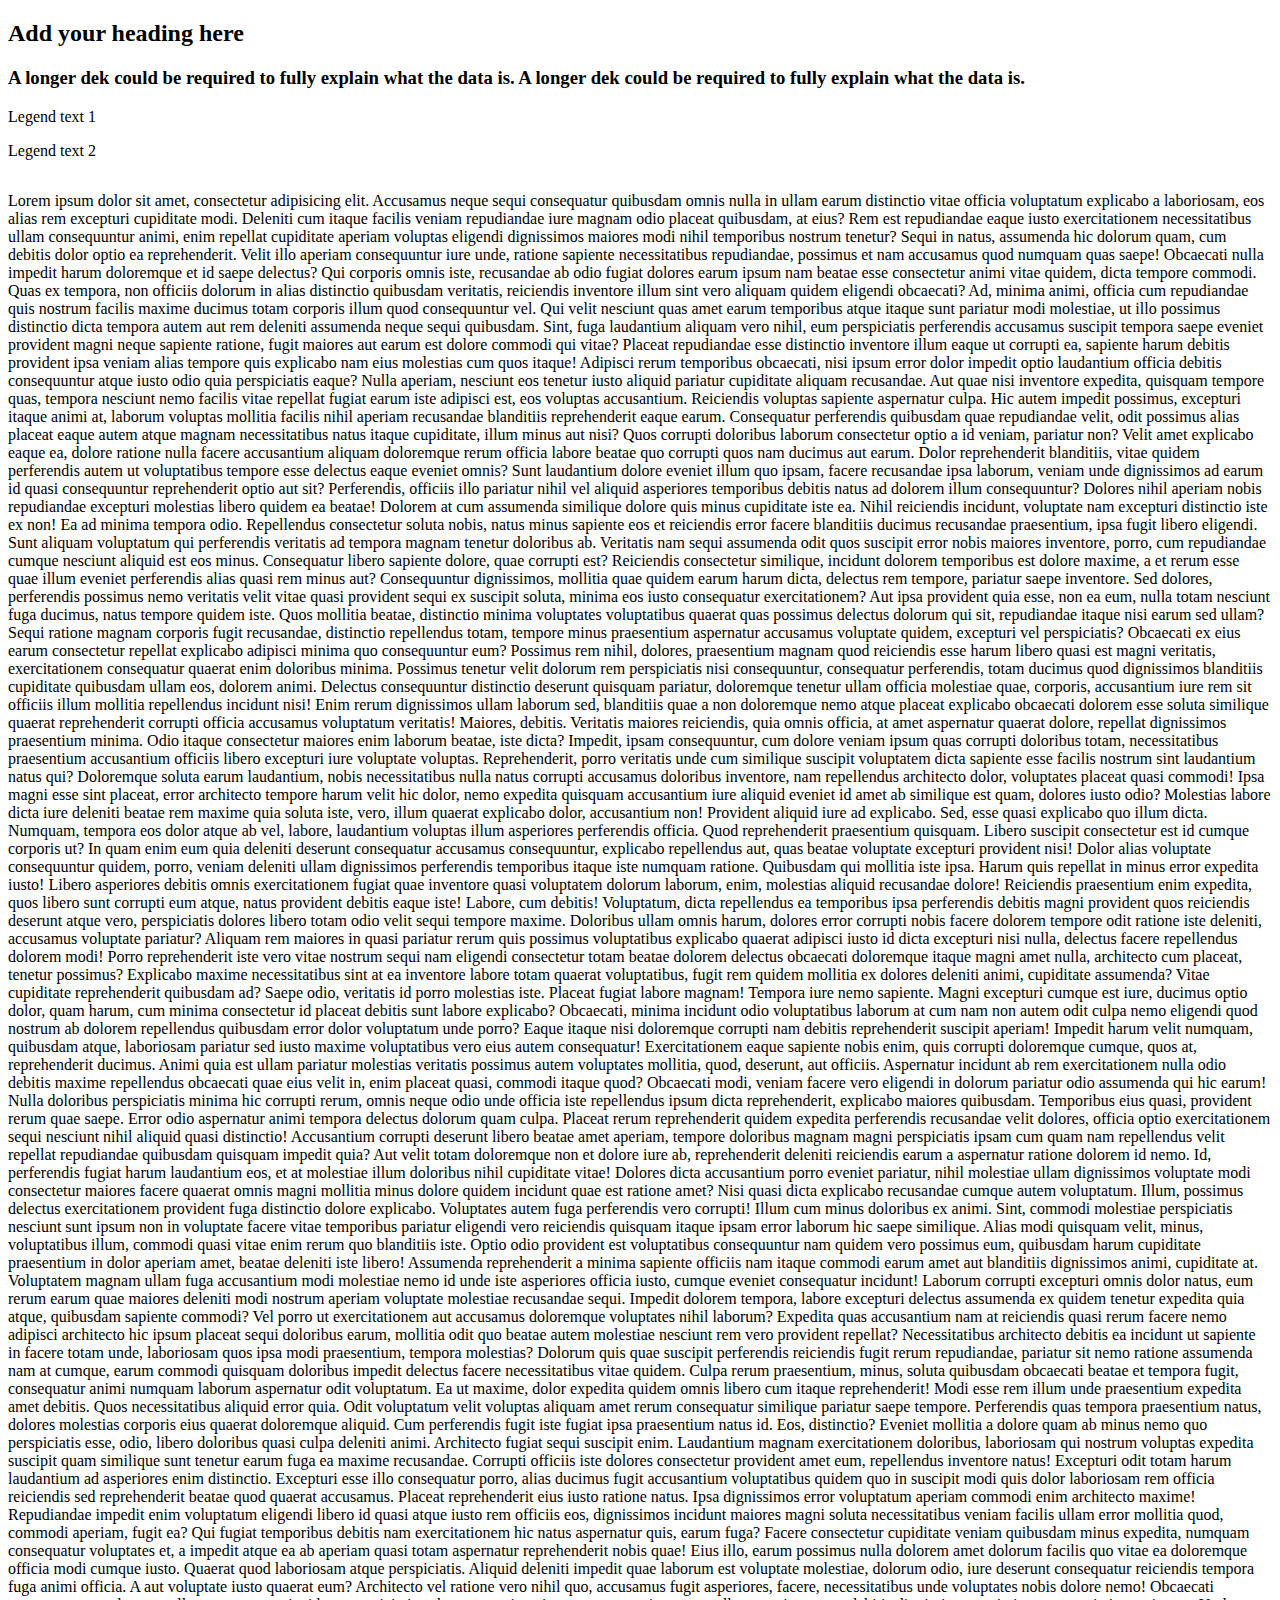
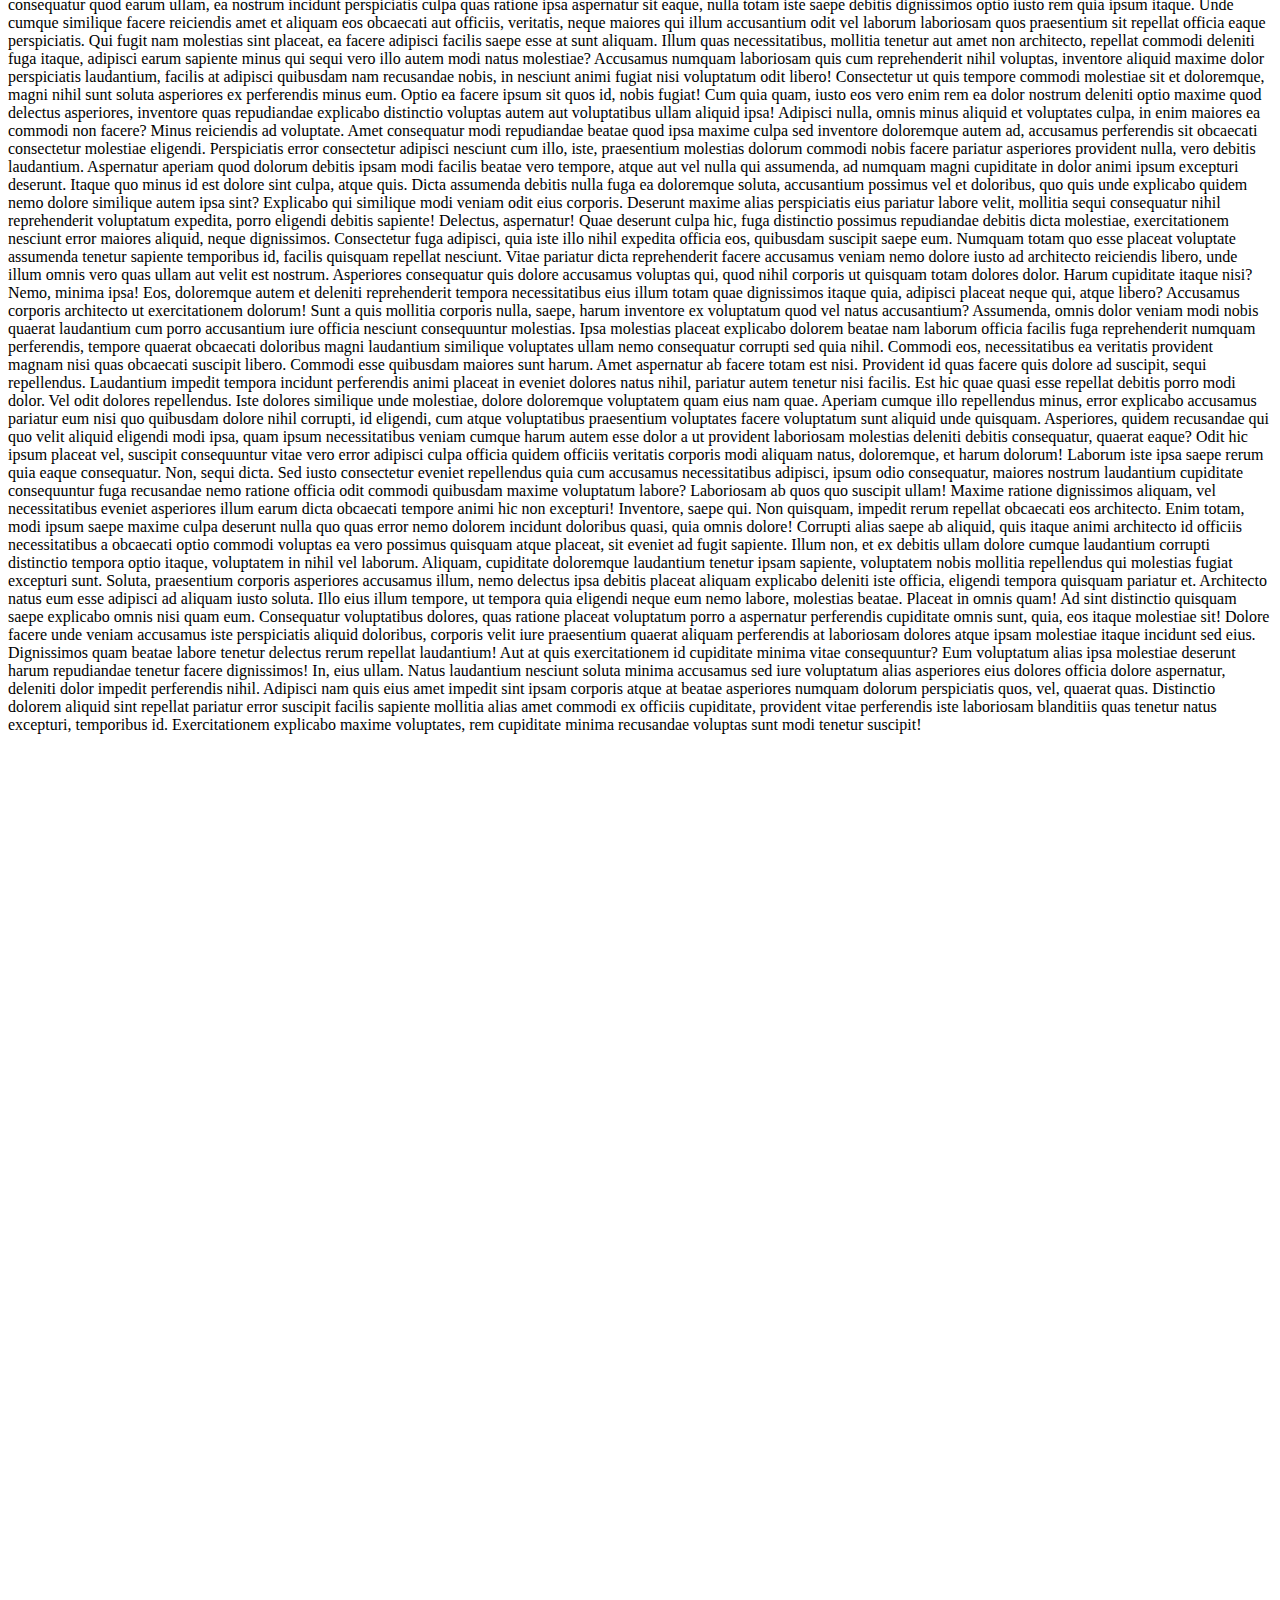
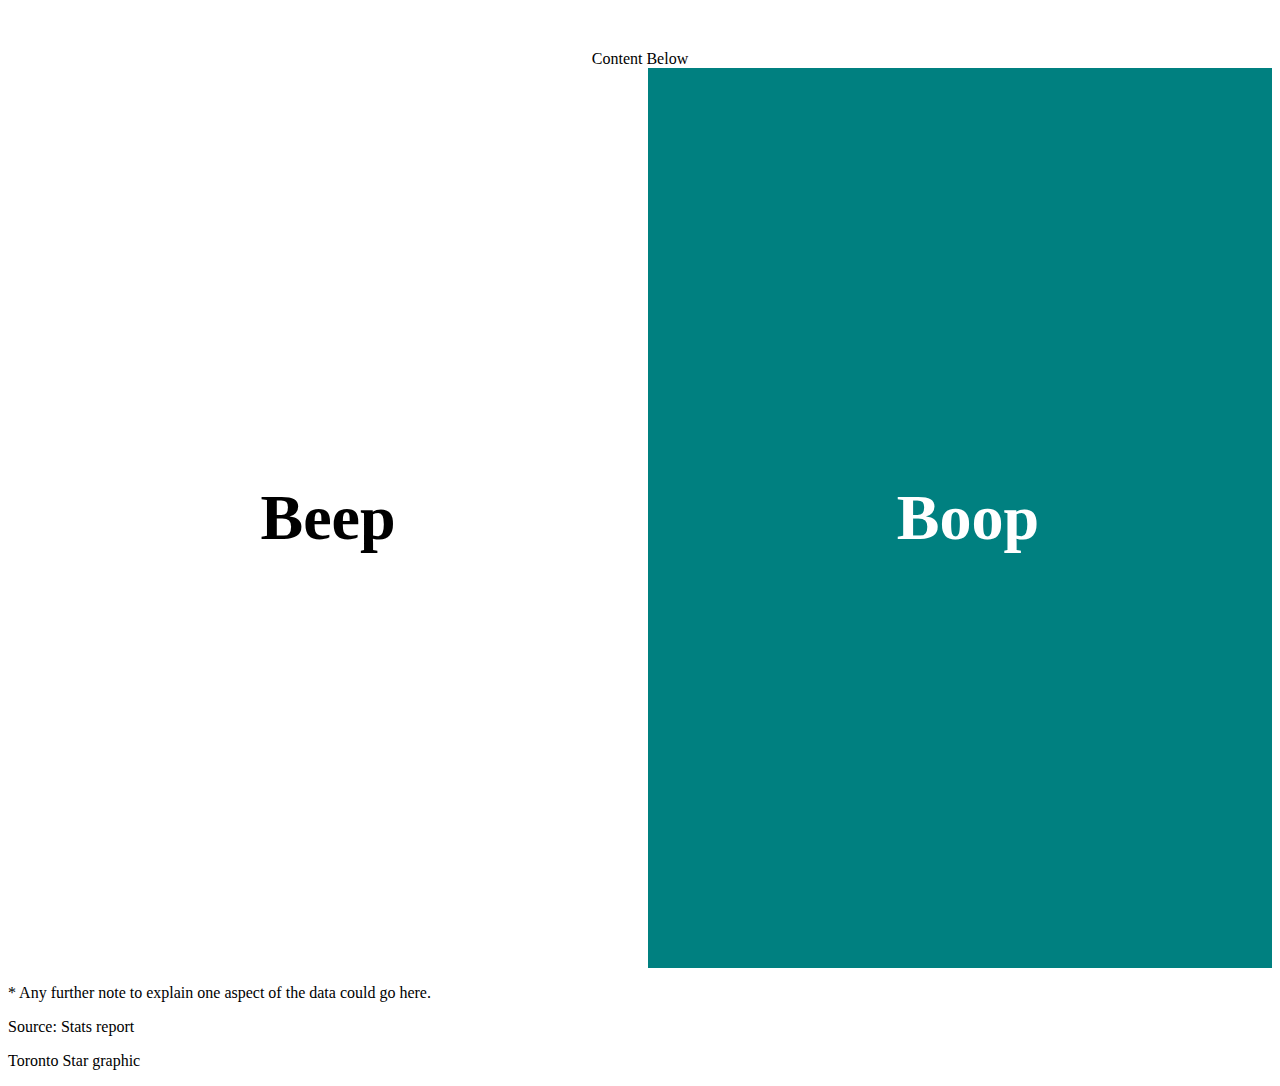
<file: index-sidescroll-test.html>
<!DOCTYPE html>
<html lang="en">
<head>
    <meta charset="utf-8">
    <meta name="robots" content="noindex, nofollow">
    <meta name="viewport" content="width=device-width, initial-scale=1" />
    <title>Toronto Star graphic template</title>
    <link rel="stylesheet" href="https://misc.thestar.com/interactivegraphic/assets/style.css">
    <link rel="preconnect" href="https://fonts.gstatic.com">
    <link href="https://fonts.googleapis.com/css2?family=Inter:wght@400;600&display=swap" rel="stylesheet"> 
    

    <!-- Load d3.js & color scale-->
    <script src="https://d3js.org/d3.v4.js"></script>
    <script src="https://d3js.org/d3-scale-chromatic.v1.min.js"></script>

<style>

        /* .graphic-wrapper { */
        /* max-width: 660px; */
        /* } */


        
        .vertical-section{
        /* height: 100vh; */
        display: flex;
        align-items: center;
        justify-content: center;
        }

        main {
        overflow-x: hidden;
        display: flex;
        position: sticky;
        top:0;
        }

        h1 {
        margin: 0;
        padding: 0;
        }

        section {
        min-width: 50vw;
        min-height: 100vh;
        display: flex;
        justify-content: center;
        align-items: center;
        font-size: 4ch;
        }

        #my_dataviz {
            width: 100%;
        }

        section:nth-child(even) {
        background-color: teal;
        color: white;
        }




</style>
</head>
<body>
  <div class="graphic-wrapper graphic-sidescroll-test">
    <div class="graphic-top">
        <h2 class="graphic-top__graphic-hed">Add your heading here</h2>
        <h3 class="graphic-top__graphic-dek">A longer dek could be required to fully explain what the data is. A longer dek could be required to fully explain what the data is.</h3>

        <div class="graphic-legend">
            <div class="graphic-legend-container">
                <div class="graphic-legend-dot" id="legend-dot-1"></div><p class="graphic-legend-text">Legend text 1</p>
            </div>
            <div class="graphic-legend-container">
                <div class="graphic-legend-dot" id="legend-dot-2"></div><p class="graphic-legend-text">Legend text 2</p>
            </div>
        </div>
    </div>

    <div class="graphic">

     

            <div class="vertical-section">
                <p>
                    Lorem ipsum dolor sit amet, consectetur adipisicing elit. Accusamus neque sequi consequatur quibusdam omnis nulla in ullam earum distinctio vitae officia voluptatum explicabo a laboriosam, eos alias rem excepturi cupiditate modi. Deleniti cum itaque facilis veniam repudiandae iure magnam odio placeat quibusdam, at eius? Rem est repudiandae eaque iusto exercitationem necessitatibus ullam consequuntur animi, enim repellat cupiditate aperiam voluptas eligendi dignissimos maiores modi nihil temporibus nostrum tenetur? Sequi in natus, assumenda hic dolorum quam, cum debitis dolor optio ea reprehenderit. Velit illo aperiam consequuntur iure unde, ratione sapiente necessitatibus repudiandae, possimus et nam accusamus quod numquam quas saepe! Obcaecati nulla impedit harum doloremque et id saepe delectus? Qui corporis omnis iste, recusandae ab odio fugiat dolores earum ipsum nam beatae esse consectetur animi vitae quidem, dicta tempore commodi. Quas ex tempora, non officiis dolorum in alias distinctio quibusdam veritatis, reiciendis inventore illum sint vero aliquam quidem eligendi obcaecati? Ad, minima animi, officia cum repudiandae quis nostrum facilis maxime ducimus totam corporis illum quod consequuntur vel. Qui velit nesciunt quas amet earum temporibus atque itaque sunt pariatur modi molestiae, ut illo possimus distinctio dicta tempora autem aut rem deleniti assumenda neque sequi quibusdam. Sint, fuga laudantium aliquam vero nihil, eum perspiciatis perferendis accusamus suscipit tempora saepe eveniet provident magni neque sapiente ratione, fugit maiores aut earum est dolore commodi qui vitae? Placeat repudiandae esse distinctio inventore illum eaque ut corrupti ea, sapiente harum debitis provident ipsa veniam alias tempore quis explicabo nam eius molestias cum quos itaque! Adipisci rerum temporibus obcaecati, nisi ipsum error dolor impedit optio laudantium officia debitis consequuntur atque iusto odio quia perspiciatis eaque? Nulla aperiam, nesciunt eos tenetur iusto aliquid pariatur cupiditate aliquam recusandae. Aut quae nisi inventore expedita, quisquam tempore quas, tempora nesciunt nemo facilis vitae repellat fugiat earum iste adipisci est, eos voluptas accusantium. Reiciendis voluptas sapiente aspernatur culpa. Hic autem impedit possimus, excepturi itaque animi at, laborum voluptas mollitia facilis nihil aperiam recusandae blanditiis reprehenderit eaque earum. Consequatur perferendis quibusdam quae repudiandae velit, odit possimus alias placeat eaque autem atque magnam necessitatibus natus itaque cupiditate, illum minus aut nisi? Quos corrupti doloribus laborum consectetur optio a id veniam, pariatur non? Velit amet explicabo eaque ea, dolore ratione nulla facere accusantium aliquam doloremque rerum officia labore beatae quo corrupti quos nam ducimus aut earum. Dolor reprehenderit blanditiis, vitae quidem perferendis autem ut voluptatibus tempore esse delectus eaque eveniet omnis? Sunt laudantium dolore eveniet illum quo ipsam, facere recusandae ipsa laborum, veniam unde dignissimos ad earum id quasi consequuntur reprehenderit optio aut sit? Perferendis, officiis illo pariatur nihil vel aliquid asperiores temporibus debitis natus ad dolorem illum consequuntur? Dolores nihil aperiam nobis repudiandae excepturi molestias libero quidem ea beatae! Dolorem at cum assumenda similique dolore quis minus cupiditate iste ea. Nihil reiciendis incidunt, voluptate nam excepturi distinctio iste ex non! Ea ad minima tempora odio. Repellendus consectetur soluta nobis, natus minus sapiente eos et reiciendis error facere blanditiis ducimus recusandae praesentium, ipsa fugit libero eligendi. Sunt aliquam voluptatum qui perferendis veritatis ad tempora magnam tenetur doloribus ab. Veritatis nam sequi assumenda odit quos suscipit error nobis maiores inventore, porro, cum repudiandae cumque nesciunt aliquid est eos minus. Consequatur libero sapiente dolore, quae corrupti est? Reiciendis consectetur similique, incidunt dolorem temporibus est dolore maxime, a et rerum esse quae illum eveniet perferendis alias quasi rem minus aut? Consequuntur dignissimos, mollitia quae quidem earum harum dicta, delectus rem tempore, pariatur saepe inventore. Sed dolores, perferendis possimus nemo veritatis velit vitae quasi provident sequi ex suscipit soluta, minima eos iusto consequatur exercitationem? Aut ipsa provident quia esse, non ea eum, nulla totam nesciunt fuga ducimus, natus tempore quidem iste. Quos mollitia beatae, distinctio minima voluptates voluptatibus quaerat quas possimus delectus dolorum qui sit, repudiandae itaque nisi earum sed ullam? Sequi ratione magnam corporis fugit recusandae, distinctio repellendus totam, tempore minus praesentium aspernatur accusamus voluptate quidem, excepturi vel perspiciatis? Obcaecati ex eius earum consectetur repellat explicabo adipisci minima quo consequuntur eum? Possimus rem nihil, dolores, praesentium magnam quod reiciendis esse harum libero quasi est magni veritatis, exercitationem consequatur quaerat enim doloribus minima. Possimus tenetur velit dolorum rem perspiciatis nisi consequuntur, consequatur perferendis, totam ducimus quod dignissimos blanditiis cupiditate quibusdam ullam eos, dolorem animi. Delectus consequuntur distinctio deserunt quisquam pariatur, doloremque tenetur ullam officia molestiae quae, corporis, accusantium iure rem sit officiis illum mollitia repellendus incidunt nisi! Enim rerum dignissimos ullam laborum sed, blanditiis quae a non doloremque nemo atque placeat explicabo obcaecati dolorem esse soluta similique quaerat reprehenderit corrupti officia accusamus voluptatum veritatis! Maiores, debitis. Veritatis maiores reiciendis, quia omnis officia, at amet aspernatur quaerat dolore, repellat dignissimos praesentium minima. Odio itaque consectetur maiores enim laborum beatae, iste dicta? Impedit, ipsam consequuntur, cum dolore veniam ipsum quas corrupti doloribus totam, necessitatibus praesentium accusantium officiis libero excepturi iure voluptate voluptas. Reprehenderit, porro veritatis unde cum similique suscipit voluptatem dicta sapiente esse facilis nostrum sint laudantium natus qui? Doloremque soluta earum laudantium, nobis necessitatibus nulla natus corrupti accusamus doloribus inventore, nam repellendus architecto dolor, voluptates placeat quasi commodi! Ipsa magni esse sint placeat, error architecto tempore harum velit hic dolor, nemo expedita quisquam accusantium iure aliquid eveniet id amet ab similique est quam, dolores iusto odio? Molestias labore dicta iure deleniti beatae rem maxime quia soluta iste, vero, illum quaerat explicabo dolor, accusantium non! Provident aliquid iure ad explicabo. Sed, esse quasi explicabo quo illum dicta. Numquam, tempora eos dolor atque ab vel, labore, laudantium voluptas illum asperiores perferendis officia. Quod reprehenderit praesentium quisquam. Libero suscipit consectetur est id cumque corporis ut? In quam enim eum quia deleniti deserunt consequatur accusamus consequuntur, explicabo repellendus aut, quas beatae voluptate excepturi provident nisi! Dolor alias voluptate consequuntur quidem, porro, veniam deleniti ullam dignissimos perferendis temporibus itaque iste numquam ratione. Quibusdam qui mollitia iste ipsa. Harum quis repellat in minus error expedita iusto! Libero asperiores debitis omnis exercitationem fugiat quae inventore quasi voluptatem dolorum laborum, enim, molestias aliquid recusandae dolore! Reiciendis praesentium enim expedita, quos libero sunt corrupti eum atque, natus provident debitis eaque iste! Labore, cum debitis! Voluptatum, dicta repellendus ea temporibus ipsa perferendis debitis magni provident quos reiciendis deserunt atque vero, perspiciatis dolores libero totam odio velit sequi tempore maxime. Doloribus ullam omnis harum, dolores error corrupti nobis facere dolorem tempore odit ratione iste deleniti, accusamus voluptate pariatur? Aliquam rem maiores in quasi pariatur rerum quis possimus voluptatibus explicabo quaerat adipisci iusto id dicta excepturi nisi nulla, delectus facere repellendus dolorem modi! Porro reprehenderit iste vero vitae nostrum sequi nam eligendi consectetur totam beatae dolorem delectus obcaecati doloremque itaque magni amet nulla, architecto cum placeat, tenetur possimus? Explicabo maxime necessitatibus sint at ea inventore labore totam quaerat voluptatibus, fugit rem quidem mollitia ex dolores deleniti animi, cupiditate assumenda? Vitae cupiditate reprehenderit quibusdam ad? Saepe odio, veritatis id porro molestias iste. Placeat fugiat labore magnam! Tempora iure nemo sapiente. Magni excepturi cumque est iure, ducimus optio dolor, quam harum, cum minima consectetur id placeat debitis sunt labore explicabo? Obcaecati, minima incidunt odio voluptatibus laborum at cum nam non autem odit culpa nemo eligendi quod nostrum ab dolorem repellendus quibusdam error dolor voluptatum unde porro? Eaque itaque nisi doloremque corrupti nam debitis reprehenderit suscipit aperiam! Impedit harum velit numquam, quibusdam atque, laboriosam pariatur sed iusto maxime voluptatibus vero eius autem consequatur! Exercitationem eaque sapiente nobis enim, quis corrupti doloremque cumque, quos at, reprehenderit ducimus. Animi quia est ullam pariatur molestias veritatis possimus autem voluptates mollitia, quod, deserunt, aut officiis. Aspernatur incidunt ab rem exercitationem nulla odio debitis maxime repellendus obcaecati quae eius velit in, enim placeat quasi, commodi itaque quod? Obcaecati modi, veniam facere vero eligendi in dolorum pariatur odio assumenda qui hic earum! Nulla doloribus perspiciatis minima hic corrupti rerum, omnis neque odio unde officia iste repellendus ipsum dicta reprehenderit, explicabo maiores quibusdam. Temporibus eius quasi, provident rerum quae saepe. Error odio aspernatur animi tempora delectus dolorum quam culpa. Placeat rerum reprehenderit quidem expedita perferendis recusandae velit dolores, officia optio exercitationem sequi nesciunt nihil aliquid quasi distinctio! Accusantium corrupti deserunt libero beatae amet aperiam, tempore doloribus magnam magni perspiciatis ipsam cum quam nam repellendus velit repellat repudiandae quibusdam quisquam impedit quia? Aut velit totam doloremque non et dolore iure ab, reprehenderit deleniti reiciendis earum a aspernatur ratione dolorem id nemo. Id, perferendis fugiat harum laudantium eos, et at molestiae illum doloribus nihil cupiditate vitae! Dolores dicta accusantium porro eveniet pariatur, nihil molestiae ullam dignissimos voluptate modi consectetur maiores facere quaerat omnis magni mollitia minus dolore quidem incidunt quae est ratione amet? Nisi quasi dicta explicabo recusandae cumque autem voluptatum. Illum, possimus delectus exercitationem provident fuga distinctio dolore explicabo. Voluptates autem fuga perferendis vero corrupti! Illum cum minus doloribus ex animi. Sint, commodi molestiae perspiciatis nesciunt sunt ipsum non in voluptate facere vitae temporibus pariatur eligendi vero reiciendis quisquam itaque ipsam error laborum hic saepe similique. Alias modi quisquam velit, minus, voluptatibus illum, commodi quasi vitae enim rerum quo blanditiis iste. Optio odio provident est voluptatibus consequuntur nam quidem vero possimus eum, quibusdam harum cupiditate praesentium in dolor aperiam amet, beatae deleniti iste libero! Assumenda reprehenderit a minima sapiente officiis nam itaque commodi earum amet aut blanditiis dignissimos animi, cupiditate at. Voluptatem magnam ullam fuga accusantium modi molestiae nemo id unde iste asperiores officia iusto, cumque eveniet consequatur incidunt! Laborum corrupti excepturi omnis dolor natus, eum rerum earum quae maiores deleniti modi nostrum aperiam voluptate molestiae recusandae sequi. Impedit dolorem tempora, labore excepturi delectus assumenda ex quidem tenetur expedita quia atque, quibusdam sapiente commodi? Vel porro ut exercitationem aut accusamus doloremque voluptates nihil laborum? Expedita quas accusantium nam at reiciendis quasi rerum facere nemo adipisci architecto hic ipsum placeat sequi doloribus earum, mollitia odit quo beatae autem molestiae nesciunt rem vero provident repellat? Necessitatibus architecto debitis ea incidunt ut sapiente in facere totam unde, laboriosam quos ipsa modi praesentium, tempora molestias? Dolorum quis quae suscipit perferendis reiciendis fugit rerum repudiandae, pariatur sit nemo ratione assumenda nam at cumque, earum commodi quisquam doloribus impedit delectus facere necessitatibus vitae quidem. Culpa rerum praesentium, minus, soluta quibusdam obcaecati beatae et tempora fugit, consequatur animi numquam laborum aspernatur odit voluptatum. Ea ut maxime, dolor expedita quidem omnis libero cum itaque reprehenderit! Modi esse rem illum unde praesentium expedita amet debitis. Quos necessitatibus aliquid error quia. Odit voluptatum velit voluptas aliquam amet rerum consequatur similique pariatur saepe tempore. Perferendis quas tempora praesentium natus, dolores molestias corporis eius quaerat doloremque aliquid. Cum perferendis fugit iste fugiat ipsa praesentium natus id. Eos, distinctio? Eveniet mollitia a dolore quam ab minus nemo quo perspiciatis esse, odio, libero doloribus quasi culpa deleniti animi. Architecto fugiat sequi suscipit enim. Laudantium magnam exercitationem doloribus, laboriosam qui nostrum voluptas expedita suscipit quam similique sunt tenetur earum fuga ea maxime recusandae. Corrupti officiis iste dolores consectetur provident amet eum, repellendus inventore natus! Excepturi odit totam harum laudantium ad asperiores enim distinctio. Excepturi esse illo consequatur porro, alias ducimus fugit accusantium voluptatibus quidem quo in suscipit modi quis dolor laboriosam rem officia reiciendis sed reprehenderit beatae quod quaerat accusamus. Placeat reprehenderit eius iusto ratione natus. Ipsa dignissimos error voluptatum aperiam commodi enim architecto maxime! Repudiandae impedit enim voluptatum eligendi libero id quasi atque iusto rem officiis eos, dignissimos incidunt maiores magni soluta necessitatibus veniam facilis ullam error mollitia quod, commodi aperiam, fugit ea? Qui fugiat temporibus debitis nam exercitationem hic natus aspernatur quis, earum fuga? Facere consectetur cupiditate veniam quibusdam minus expedita, numquam consequatur voluptates et, a impedit atque ea ab aperiam quasi totam aspernatur reprehenderit nobis quae! Eius illo, earum possimus nulla dolorem amet dolorum facilis quo vitae ea doloremque officia modi cumque iusto. Quaerat quod laboriosam atque perspiciatis. Aliquid deleniti impedit quae laborum est voluptate molestiae, dolorum odio, iure deserunt consequatur reiciendis tempora fuga animi officia. A aut voluptate iusto quaerat eum? Architecto vel ratione vero nihil quo, accusamus fugit asperiores, facere, necessitatibus unde voluptates nobis dolore nemo! Obcaecati consequatur quod earum ullam, ea nostrum incidunt perspiciatis culpa quas ratione ipsa aspernatur sit eaque, nulla totam iste saepe debitis dignissimos optio iusto rem quia ipsum itaque. Unde cumque similique facere reiciendis amet et aliquam eos obcaecati aut officiis, veritatis, neque maiores qui illum accusantium odit vel laborum laboriosam quos praesentium sit repellat officia eaque perspiciatis. Qui fugit nam molestias sint placeat, ea facere adipisci facilis saepe esse at sunt aliquam. Illum quas necessitatibus, mollitia tenetur aut amet non architecto, repellat commodi deleniti fuga itaque, adipisci earum sapiente minus qui sequi vero illo autem modi natus molestiae? Accusamus numquam laboriosam quis cum reprehenderit nihil voluptas, inventore aliquid maxime dolor perspiciatis laudantium, facilis at adipisci quibusdam nam recusandae nobis, in nesciunt animi fugiat nisi voluptatum odit libero! Consectetur ut quis tempore commodi molestiae sit et doloremque, magni nihil sunt soluta asperiores ex perferendis minus eum. Optio ea facere ipsum sit quos id, nobis fugiat! Cum quia quam, iusto eos vero enim rem ea dolor nostrum deleniti optio maxime quod delectus asperiores, inventore quas repudiandae explicabo distinctio voluptas autem aut voluptatibus ullam aliquid ipsa! Adipisci nulla, omnis minus aliquid et voluptates culpa, in enim maiores ea commodi non facere? Minus reiciendis ad voluptate. Amet consequatur modi repudiandae beatae quod ipsa maxime culpa sed inventore doloremque autem ad, accusamus perferendis sit obcaecati consectetur molestiae eligendi. Perspiciatis error consectetur adipisci nesciunt cum illo, iste, praesentium molestias dolorum commodi nobis facere pariatur asperiores provident nulla, vero debitis laudantium. Aspernatur aperiam quod dolorum debitis ipsam modi facilis beatae vero tempore, atque aut vel nulla qui assumenda, ad numquam magni cupiditate in dolor animi ipsum excepturi deserunt. Itaque quo minus id est dolore sint culpa, atque quis. Dicta assumenda debitis nulla fuga ea doloremque soluta, accusantium possimus vel et doloribus, quo quis unde explicabo quidem nemo dolore similique autem ipsa sint? Explicabo qui similique modi veniam odit eius corporis. Deserunt maxime alias perspiciatis eius pariatur labore velit, mollitia sequi consequatur nihil reprehenderit voluptatum expedita, porro eligendi debitis sapiente! Delectus, aspernatur! Quae deserunt culpa hic, fuga distinctio possimus repudiandae debitis dicta molestiae, exercitationem nesciunt error maiores aliquid, neque dignissimos. Consectetur fuga adipisci, quia iste illo nihil expedita officia eos, quibusdam suscipit saepe eum. Numquam totam quo esse placeat voluptate assumenda tenetur sapiente temporibus id, facilis quisquam repellat nesciunt. Vitae pariatur dicta reprehenderit facere accusamus veniam nemo dolore iusto ad architecto reiciendis libero, unde illum omnis vero quas ullam aut velit est nostrum. Asperiores consequatur quis dolore accusamus voluptas qui, quod nihil corporis ut quisquam totam dolores dolor. Harum cupiditate itaque nisi? Nemo, minima ipsa! Eos, doloremque autem et deleniti reprehenderit tempora necessitatibus eius illum totam quae dignissimos itaque quia, adipisci placeat neque qui, atque libero? Accusamus corporis architecto ut exercitationem dolorum! Sunt a quis mollitia corporis nulla, saepe, harum inventore ex voluptatum quod vel natus accusantium? Assumenda, omnis dolor veniam modi nobis quaerat laudantium cum porro accusantium iure officia nesciunt consequuntur molestias. Ipsa molestias placeat explicabo dolorem beatae nam laborum officia facilis fuga reprehenderit numquam perferendis, tempore quaerat obcaecati doloribus magni laudantium similique voluptates ullam nemo consequatur corrupti sed quia nihil. Commodi eos, necessitatibus ea veritatis provident magnam nisi quas obcaecati suscipit libero. Commodi esse quibusdam maiores sunt harum. Amet aspernatur ab facere totam est nisi. Provident id quas facere quis dolore ad suscipit, sequi repellendus. Laudantium impedit tempora incidunt perferendis animi placeat in eveniet dolores natus nihil, pariatur autem tenetur nisi facilis. Est hic quae quasi esse repellat debitis porro modi dolor. Vel odit dolores repellendus. Iste dolores similique unde molestiae, dolore doloremque voluptatem quam eius nam quae. Aperiam cumque illo repellendus minus, error explicabo accusamus pariatur eum nisi quo quibusdam dolore nihil corrupti, id eligendi, cum atque voluptatibus praesentium voluptates facere voluptatum sunt aliquid unde quisquam. Asperiores, quidem recusandae qui quo velit aliquid eligendi modi ipsa, quam ipsum necessitatibus veniam cumque harum autem esse dolor a ut provident laboriosam molestias deleniti debitis consequatur, quaerat eaque? Odit hic ipsum placeat vel, suscipit consequuntur vitae vero error adipisci culpa officia quidem officiis veritatis corporis modi aliquam natus, doloremque, et harum dolorum! Laborum iste ipsa saepe rerum quia eaque consequatur. Non, sequi dicta. Sed iusto consectetur eveniet repellendus quia cum accusamus necessitatibus adipisci, ipsum odio consequatur, maiores nostrum laudantium cupiditate consequuntur fuga recusandae nemo ratione officia odit commodi quibusdam maxime voluptatum labore? Laboriosam ab quos quo suscipit ullam! Maxime ratione dignissimos aliquam, vel necessitatibus eveniet asperiores illum earum dicta obcaecati tempore animi hic non excepturi! Inventore, saepe qui. Non quisquam, impedit rerum repellat obcaecati eos architecto. Enim totam, modi ipsum saepe maxime culpa deserunt nulla quo quas error nemo dolorem incidunt doloribus quasi, quia omnis dolore! Corrupti alias saepe ab aliquid, quis itaque animi architecto id officiis necessitatibus a obcaecati optio commodi voluptas ea vero possimus quisquam atque placeat, sit eveniet ad fugit sapiente. Illum non, et ex debitis ullam dolore cumque laudantium corrupti distinctio tempora optio itaque, voluptatem in nihil vel laborum. Aliquam, cupiditate doloremque laudantium tenetur ipsam sapiente, voluptatem nobis mollitia repellendus qui molestias fugiat excepturi sunt. Soluta, praesentium corporis asperiores accusamus illum, nemo delectus ipsa debitis placeat aliquam explicabo deleniti iste officia, eligendi tempora quisquam pariatur et. Architecto natus eum esse adipisci ad aliquam iusto soluta. Illo eius illum tempore, ut tempora quia eligendi neque eum nemo labore, molestias beatae. Placeat in omnis quam! Ad sint distinctio quisquam saepe explicabo omnis nisi quam eum. Consequatur voluptatibus dolores, quas ratione placeat voluptatum porro a aspernatur perferendis cupiditate omnis sunt, quia, eos itaque molestiae sit! Dolore facere unde veniam accusamus iste perspiciatis aliquid doloribus, corporis velit iure praesentium quaerat aliquam perferendis at laboriosam dolores atque ipsam molestiae itaque incidunt sed eius. Dignissimos quam beatae labore tenetur delectus rerum repellat laudantium! Aut at quis exercitationem id cupiditate minima vitae consequuntur? Eum voluptatum alias ipsa molestiae deserunt harum repudiandae tenetur facere dignissimos! In, eius ullam. Natus laudantium nesciunt soluta minima accusamus sed iure voluptatum alias asperiores eius dolores officia dolore aspernatur, deleniti dolor impedit perferendis nihil. Adipisci nam quis eius amet impedit sint ipsam corporis atque at beatae asperiores numquam dolorum perspiciatis quos, vel, quaerat quas. Distinctio dolorem aliquid sint repellat pariatur error suscipit facilis sapiente mollitia alias amet commodi ex officiis cupiditate, provident vitae perferendis iste laboriosam blanditiis quas tenetur natus excepturi, temporibus id. Exercitationem explicabo maxime voluptates, rem cupiditate minima recusandae voluptas sunt modi tenetur suscipit!
                </p>
            </div>
            <div class="sticky-container">
            <main>
                <section>
                <!-- <h1>Beep</h1>
                </section>
                <section>
                <h1>Boop</h1>
                </section>
                <section>
                <h1>Boooom</h1>
                </section>
                <section>
                <h1>The End</h1> -->
                    <div id="my_dataviz"></div>
                </section>
            </main>
            </div>
            <div class="vertical-section">
            Content Below
            </div>
            <div class="sticky-container">
            <main>
                <section>
                <h1>Beep</h1>
                </section>
                <section>
                <h1>Boop</h1>
                </section>
                <section>
                <h1>Boooom</h1>
                </section>
                <section>
                <h1>The End</h1>
                </section>
            </main>
            </div>

  


    </div>



   

    <div class="graphic-bottom">
        <p class="graphic-bottom__notetext" id="notetext">* Any further note to explain one aspect of the data could go here.</p>
        <p class="graphic-bottom__graphic-source" id="source">Source: Stats report</p>
        <p class="graphic-bottom__graphic-byline" id="byline">Toronto Star graphic</p>
    </div>
  </div>

<script>

    

    /**
        * By Alvaro Trigo 
        * Follow me on Twitter: https://twitter.com/imac2
        */
        (function(){
            init();

            var g_containerInViewport;
            function init(){
                buildChart();
                setStickyContainersSize();
                bindEvents();
            }

            function bindEvents(){
                window.addEventListener("wheel", wheelHandler);        
            }

            function setStickyContainersSize(){
                document.querySelectorAll('.sticky-container').forEach(function(container){
                    const stikyContainerHeight = container.querySelector('main').scrollWidth;
                    container.setAttribute('style', 'height: ' + stikyContainerHeight + 'px');
                });
            }

            function isElementInViewport (el) {
                const rect = el.getBoundingClientRect();
                return rect.top <= 0 && rect.bottom > document.documentElement.clientHeight;
            }

            function wheelHandler(evt){
                
                const containerInViewPort = Array.from(document.querySelectorAll('.sticky-container')).filter(function(container){
                    return isElementInViewport(container);
                })[0];

                if(!containerInViewPort){
                    return;
                }

                var isPlaceHolderBelowTop = containerInViewPort.offsetTop < document.documentElement.scrollTop;
                var isPlaceHolderBelowBottom = containerInViewPort.offsetTop + containerInViewPort.offsetHeight > document.documentElement.scrollTop;
                let g_canScrollHorizontally = isPlaceHolderBelowTop && isPlaceHolderBelowBottom;

                if(g_canScrollHorizontally){
                    containerInViewPort.querySelector('main').scrollLeft += evt.deltaY;
                }
            }

            function buildChart(){
                // set the dimensions and margins of the graph
                var margin = {top: 60, right: 230, bottom: 50, left: 50},
                    width = 6600 - margin.left - margin.right,
                    height = 400 - margin.top - margin.bottom;

                // append the svg object to the body of the page
                var svg = d3.select("#my_dataviz")
                .append("svg")
                    .attr("width", width + margin.left + margin.right)
                    .attr("height", height + margin.top + margin.bottom)
                .append("g")
                    .attr("transform",
                        "translate(" + margin.left + "," + margin.top + ")");

                // Parse the Data
                d3.csv("https://raw.githubusercontent.com/holtzy/data_to_viz/master/Example_dataset/5_OneCatSevNumOrdered_wide.csv", function(data) {


                //////////
                // GENERAL //
                //////////

                // List of groups = header of the csv files
                var keys = data.columns.slice(1)

                // color palette
                var color = d3.scaleOrdinal()
                    .domain(keys)
                    .range(d3.schemeSet2);

                //stack the data?
                var stackedData = d3.stack()
                    .keys(keys)
                    (data)



                //////////
                // AXIS //
                //////////

                // Add X axis
                var x = d3.scaleLinear()
                    .domain(d3.extent(data, function(d) { return d.year; }))
                    .range([ 0, width ]);
                var xAxis = svg.append("g")
                    .attr("transform", "translate(0," + height + ")")
                    .call(d3.axisBottom(x).ticks(5))

                // Add X axis label:
                svg.append("text")
                    .attr("text-anchor", "end")
                    .attr("x", width)
                    .attr("y", height+40 )
                    .text("Time (year)");

                // Add Y axis label:
                svg.append("text")
                    .attr("text-anchor", "end")
                    .attr("x", 0)
                    .attr("y", -20 )
                    .text("# of baby born")
                    .attr("text-anchor", "start")

                // Add Y axis
                var y = d3.scaleLinear()
                    .domain([0, 200000])
                    .range([ height, 0 ]);
                svg.append("g")
                    .call(d3.axisLeft(y).ticks(5))



                //////////
                // BRUSHING AND CHART //
                //////////

                // Add a clipPath: everything out of this area won't be drawn.
                var clip = svg.append("defs").append("svg:clipPath")
                    .attr("id", "clip")
                    .append("svg:rect")
                    .attr("width", width )
                    .attr("height", height )
                    .attr("x", 0)
                    .attr("y", 0);

                // Add brushing
                var brush = d3.brushX()                 // Add the brush feature using the d3.brush function
                    .extent( [ [0,0], [width,height] ] ) // initialise the brush area: start at 0,0 and finishes at width,height: it means I select the whole graph area
                    .on("end", updateChart) // Each time the brush selection changes, trigger the 'updateChart' function

                // Create the scatter variable: where both the circles and the brush take place
                var areaChart = svg.append('g')
                    .attr("clip-path", "url(#clip)")

                // Area generator
                var area = d3.area()
                    .x(function(d) { return x(d.data.year); })
                    .y0(function(d) { return y(d[0]); })
                    .y1(function(d) { return y(d[1]); })

                // Show the areas
                areaChart
                    .selectAll("mylayers")
                    .data(stackedData)
                    .enter()
                    .append("path")
                    .attr("class", function(d) { return "myArea " + d.key })
                    .style("fill", function(d) { return color(d.key); })
                    .attr("d", area)

                // Add the brushing
                areaChart
                    .append("g")
                    .attr("class", "brush")
                    .call(brush);

                var idleTimeout
                function idled() { idleTimeout = null; }

                // A function that update the chart for given boundaries
                function updateChart() {

                    extent = d3.event.selection

                    // If no selection, back to initial coordinate. Otherwise, update X axis domain
                    if(!extent){
                    if (!idleTimeout) return idleTimeout = setTimeout(idled, 350); // This allows to wait a little bit
                    x.domain(d3.extent(data, function(d) { return d.year; }))
                    }else{
                    x.domain([ x.invert(extent[0]), x.invert(extent[1]) ])
                    areaChart.select(".brush").call(brush.move, null) // This remove the grey brush area as soon as the selection has been done
                    }

                    // Update axis and area position
                    xAxis.transition().duration(1000).call(d3.axisBottom(x).ticks(5))
                    areaChart
                    .selectAll("path")
                    .transition().duration(1000)
                    .attr("d", area)
                    }



                    //////////
                    // HIGHLIGHT GROUP //
                    //////////

                    // What to do when one group is hovered
                    var highlight = function(d){
                    // console.log(d)
                    // reduce opacity of all groups
                    d3.selectAll(".myArea").style("opacity", .1)
                    // expect the one that is hovered
                    d3.select("."+d).style("opacity", 1)
                    }

                    // And when it is not hovered anymore
                    var noHighlight = function(d){
                    d3.selectAll(".myArea").style("opacity", 1)
                    }



                    //////////
                    // LEGEND //
                    //////////

                    // Add one dot in the legend for each name.
                    var size = 20
                    svg.selectAll("myrect")
                    .data(keys)
                    .enter()
                    .append("rect")
                        .attr("x", 400)
                        .attr("y", function(d,i){ return 10 + i*(size+5)}) // 100 is where the first dot appears. 25 is the distance between dots
                        .attr("width", size)
                        .attr("height", size)
                        .style("fill", function(d){ return color(d)})
                        .on("mouseover", highlight)
                        .on("mouseleave", noHighlight)

                    // Add one dot in the legend for each name.
                    svg.selectAll("mylabels")
                    .data(keys)
                    .enter()
                    .append("text")
                        .attr("x", 400 + size*1.2)
                        .attr("y", function(d,i){ return 10 + i*(size+5) + (size/2)}) // 100 is where the first dot appears. 25 is the distance between dots
                        .style("fill", function(d){ return color(d)})
                        .text(function(d){ return d})
                        .attr("text-anchor", "left")
                        .style("alignment-baseline", "middle")
                        .on("mouseover", highlight)
                        .on("mouseleave", noHighlight)

                })
            }
        })();







    function resize(){
        var message = {'resize': 
                  {
                    'iframe':'graphic-iframe-sidescroll-test',
                    'height': document.getElementsByClassName('graphic-sidescroll-test')[0].offsetHeight + 20
                  }
                };
       
        parent.postMessage(message, "*");
    };

    window.addEventListener('load', function() {
        resize();
    });

    window.addEventListener("resize", function(){
        resize();
    });

    setTimeout(function() {
                        resize();
                    }, 800);

  
	document.addEventListener("touchstart", function(){}, true);

</script>

<!-- <style>#graphic-iframe-sidescroll-test{padding:0;width:100%;border:0;overflow:hidden;}</style><iframe id="graphic-iframe-sidescroll-test" src="https://misc.thestar.com/interactivegraphic/2023/05-may/00-sidescoll-test/index-sidescroll-test.html" scrolling="no" height="1050" title="embedded content"></iframe> -->

</body>
</html>
</file>
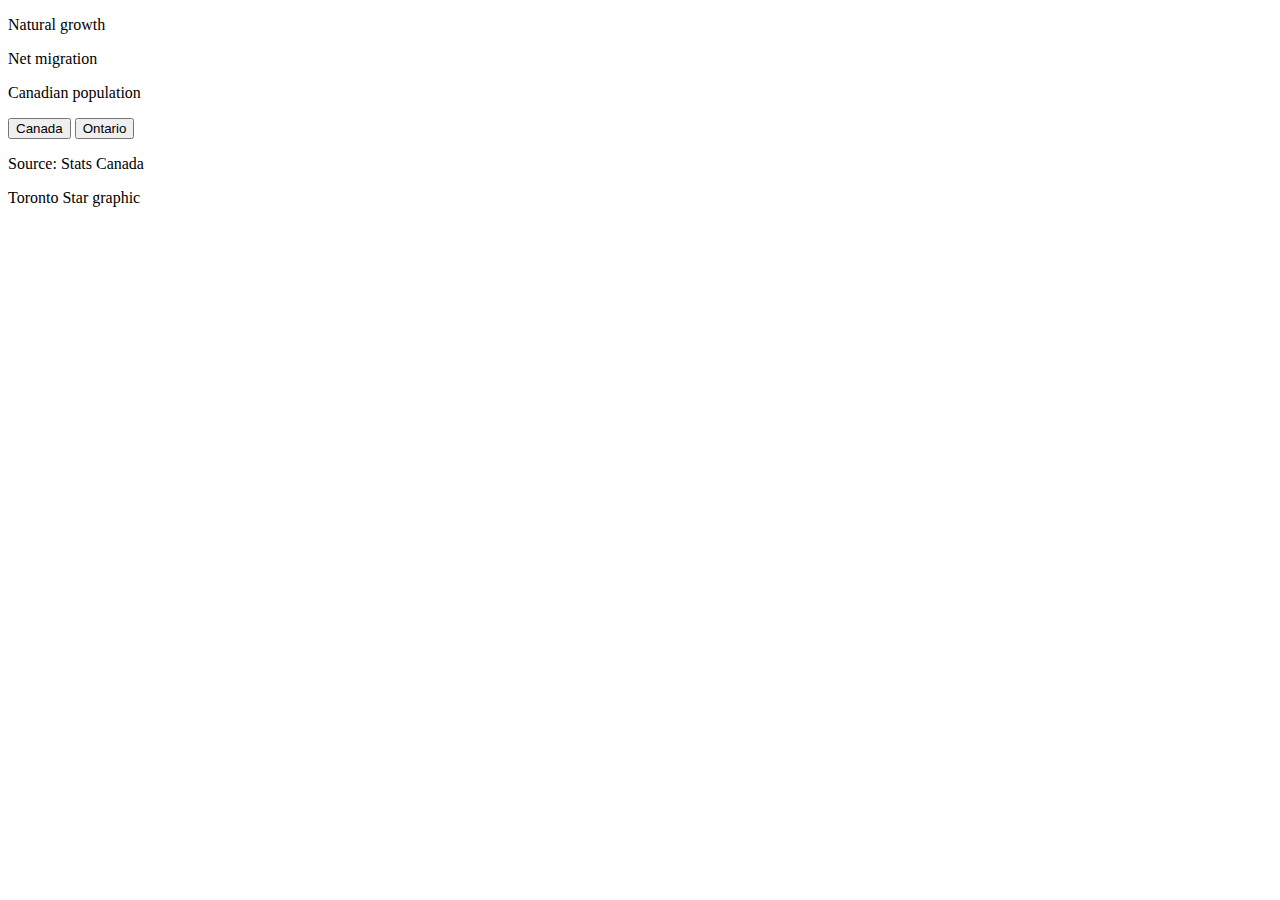
<file: index-verical-double-graph-net.html>
<!DOCTYPE html>
<html lang="en">
<head>
    <meta charset="utf-8">
    <meta name="robots" content="noindex, nofollow">
    <meta name="viewport" content="width=device-width, initial-scale=1" />
    <title>Toronto Star graphic template</title>
    <link rel="stylesheet" href="https://misc.thestar.com/interactivegraphic/assets/style.css">
    <link rel="preconnect" href="https://fonts.gstatic.com">
    <link href="https://fonts.googleapis.com/css2?family=Inter:wght@400;600&display=swap" rel="stylesheet"> 
    

    <!-- Load d3.js & color scale-->
    <script src="https://d3js.org/d3.v4.js"></script>
    <script src="https://d3js.org/d3-scale-chromatic.v1.min.js"></script>

<style>

        /* .graphic-wrapper { */
        /* max-width: 660px; */
        /* } */

        #legend-dot-1{
            background-color: #4b76b4;
        }

        #legend-dot-2{
            background-color: #C3702A;
        }

        #legend-dot-3{
            background-color: #009988;
        }

        .graphicFlex-container {
            display: flex;
        }

        #chart1 {
            width: 80%;
        }
        #chart2 {
            width: 20%;
            /* background-color: tomato; */
        }

        svg {
            font-family: 'Inter', -apple-system, BlinkMacSystemFont, Helvetica, Arial, sans-serif;
            font-size: 14px;
        }

        .natGrowthcomp,
        .netMigrationcomp {
            display: none;
        }

        svg .tick line{
            opacity: 0.15;
        }
        
        svg .invisibleTick .tick line{
            opacity: 0;
        }

        .annotation {
            z-index: -5;
        }
        
        .backgroundTick text,
        .backgroundText {
            stroke: #F8F8F8;
            stroke-width: 3px;
            stroke-opacity: 1;
            stroke-linejoin: round;
            stroke-linecap: round;
        }
        .backgroundText {
            stroke-width: 5px;
        }

        .focusRect {
            fill: #F8F8F8";
        }

        @media (max-width: 1040px) {
            .graphic {
                padding-right: 18px;
            }
        }

        @media (max-width: 900px) {
            #chart1 {
                width: 80%;
            }
            #chart2 {
                width: 20%;
                /* background-color: tomato; */
            }
            .annotationtext {
                font-size: 12px;
            }
        }

        @media (max-width: 775px) {
            #chart1 {
                width: 75%;
            }
            #chart2 {
                width: 25%;
            }
        }

        @media (max-width: 700px) {
            #chart1 {
                width: 70%;
            }
            #chart2 {
                width: 30%;
            }
        }

        @media (max-width: 650px) {

            #chart1 {
                width: 65%;
            }
            #chart2 {
                width: 35%;
                /* background-color: tomato; */
            }
        }

        @media (max-width: 550px) {
            .backgroundText {
                stroke-width: 8px;
            }
        }

        @media (max-width: 450px) {
            
            .graphic {
                padding-right: 0;
            }
            #chart1 {
                width: 60%;
            }
            #chart2 {
                width: 35%;
                /* background-color: tomato; */
            }
        }

</style>
</head>
<body>
  <div class="graphic-wrapper graphic-sidescroll-test">
    <div class="graphic-top">
        <!-- <h2 class="graphic-top__graphic-hed">Add your heading here</h2> -->
        <!-- <h3 class="graphic-top__graphic-dek">A longer dek could be required to fully explain what the data is. A longer dek could be required to fully explain what the data is.</h3> -->

        <div class="graphic-legend">
            <div class="graphic-legend-container">
                <div class="graphic-legend-dot" id="legend-dot-1"></div><p class="graphic-legend-text">Natural growth</p>
            </div>
            <div class="graphic-legend-container">
                <div class="graphic-legend-dot" id="legend-dot-2"></div><p class="graphic-legend-text">Net migration</p>
            </div>
            <div class="graphic-legend-container">
                <div class="graphic-legend-dot" id="legend-dot-3"></div><p class="graphic-legend-text">Canadian population</p>
            </div>
        </div>
    </div>

    <div class="graphic">

        <!-- Add 2 buttons -->
        <button id="canadaButton">Canada</button>
        <button id="ontarioButton">Ontario</button>
        <div class="graphicFlex-container">
            <div id="chart1"></div>
            <div id="chart2"></div>
        </div>
        
    </div>



   

    <div class="graphic-bottom">
        <!-- <p class="graphic-bottom__notetext" id="notetext">* Any further note to explain one aspect of the data could go here.</p> -->
        <p class="graphic-bottom__graphic-source" id="source">Source: Stats Canada</p>
        <p class="graphic-bottom__graphic-byline" id="byline">Toronto Star graphic</p>
    </div>
  </div>

<script>


    const populationApp = {}

    populationApp.parseDate = d3.timeParse("%Y-%m-%d");
    populationApp.parseYear = d3.timeParse("%Y");
    // populationApp.parseDate = d3.timeParse("%b %Y");
    // populationApp.formatTime = d3.timeFormat("%b %e, %Y");
    populationApp.formatTime = d3.timeFormat("%Y");
    
    populationApp.buildChart = () => {

        // CHARTS SETUP HERE [base64]   
        
        d3.select('#chart1').html('')
        d3.select('#chart2').html('')
        const chartWidth =  parseInt(d3.select('#chart1').style('width'))
        const chartWidth2 =  parseInt(d3.select('#chart2').style('width'))

        // console.log(chartWidth)

        let years = [];

        let mobileTextOffset = 0
        let mobileTextOffsetAnnotation = 0
        let ticksA = 8;
        let ticksB = 2;
        let aligner = 30;
        
        if (chartWidth <= 695) {
            //do something here on mobile versions
            ticksA = 4;
            mobileTextOffset = -60
        }
        if (chartWidth <= 395) {
            mobileTextOffset = 0
        }

        // set the dimensions and margins of the graph
        var margin = {top: 100, right: 30, bottom: 40, left: 40, leftB: 60},
            width = chartWidth - margin.left - margin.right,
            width2 = chartWidth2 - margin.left - margin.right,
            height = 6000 - margin.top - margin.bottom;

        if (chartWidth <= 275) {
            margin = {top: 100, right: 20, bottom: 40, left: 10, leftB: 30},
                width = chartWidth - margin.left - margin.right,
                width2 = chartWidth2 - margin.left - margin.right,
                height = 6000 - margin.top - margin.bottom;

            mobileTextOffsetAnnotation = 0
        }

        // append the svg object to the body of the page
        var svg = d3.select("#chart1")
        .append("svg")
            .attr("width", width + margin.left + margin.right)
            .attr("height", height + margin.top + margin.bottom)
        .append("g")
            .attr("transform",
                "translate(" + margin.left + "," + margin.top + ")");

        // append the svg object to the body of the page
        var svg2 = d3.select("#chart2")
        .append("svg")
            .attr("width", width2 + margin.leftB + margin.right)
            .attr("height", height + margin.top + margin.bottom)
        .append("g")
            .attr("transform",
                "translate(" + margin.leftB + "," + margin.top + ")");

        //Read the data
        d3.csv("./data/can-data-1931-2022-pop-increase-net.csv",function(data) {
        
        let canadaData = [], 
            ontarioData = [];

        data.forEach(function(d) {
            d.natGrowth = +d.natGrowth
            d.netMigration = +d.netMigration
            d.natGrowthcomp = +d['natGrowth-comp']
            d.netMigrationcomp = +d['netMigration-comp']
            d.Canada = +d.Canada
            d.date = populationApp.parseYear(d.year)
            years.push(populationApp.parseYear(d.year))
        });
         
        console.log(data)
        years.shift()

        
        
        // List of groups = header of the csv files
        // var keys = data.columns.slice(1)
        // var keys = ["percentofincreaseMIGRATION-comp","percentofincreaseMIGRATION","percentofincreaseNATURAL","percentofincreaseNATURAL-comp"]
        var keys = ["natGrowthcomp","natGrowth","netMigration","netMigrationcomp"]

        // SETUPS AXIS HERE [base64]  
        

        // Add X axis
        // var x = d3.scaleLinear()
        //     .domain(d3.extent(data, function(d) { return d.year; }))
            var y = d3.scaleTime()
                .domain(d3.extent(data, function(d) { return d.date; }))
                .range([ 0, height ]);
            var yAxis = d3.axisLeft()
            .scale(y)
            .tickValues(years)
                .ticks(100)
                .tickFormat(function (d) {
                    return populationApp.formatTime(d);
                })
            var yAxisR = d3.axisRight()
            .scale(y)
            .tickValues(years)
                .ticks(100)
                .tickSize(width)
                .tickFormat(function (d) {
                    // return populationApp.formatTime(d);
                    return "'" + d3.timeFormat("%y")(d);
                })

            if (chartWidth <= 275) { 
                svg.append("g")
                    .attr("class","myYaxis invisibleTick")
                    .attr("transform", "translate(0," + (-aligner) + ")")
                    .call(yAxisR);
            } else {
                svg.append("g")
                    .attr("class","myYaxis")
                    .attr("transform", "translate(0," + (-aligner) + ")")
                    .call(yAxis);
                svg2.append("g")
                    .attr("class","myYaxis")
                    .attr("transform", "translate(0," + (-aligner) + ")")
                    .call(yAxis);    
            }
            // Add Y axis
            var x = d3.scaleLinear()
                .domain([
                    d3.max(data, function(d) { return d.netMigration})*-1, 
                    d3.max(data, function(d) { return d.netMigration}) 
                ])
                .range([ 0, width ]);
            svg.append("g")
                .attr("transform", "translate(0," + height + ")")
                .call(d3.axisBottom(x)
                    .ticks(ticksA)
                    .tickSize(-height)
                    .tickFormat(function (d) {
                        return d3.format(".0s")(Math.abs(d));
                    })
                )
            
                // Add Y axis
            var x2 = d3.scaleLinear()
                .domain([0,40000000])
                .range([ 0, width2 ]);
            svg2.append("g")
                .attr("transform", "translate(0," + height + ")")
                .call(d3.axisBottom(x2)
                    .tickSize(-height)
                    .ticks(ticksB)
                    .tickFormat(function (d) {
                        return d3.format(".0s")(d);
                    })
                )

            svg2.append("g")
                .attr("transform", "translate(0," + height + ")")
                .call(d3.axisTop(x2)
                    .tickSize(height)
                    .ticks(ticksB)
                    .tickFormat(function (d) {
                        return d3.format(".0s")(d);
                    })
                )

                d3.selectAll(".domain").remove()
                
            // Customization
            // svg.selectAll(".tick line").attr("stroke", "#F0F0F0")

        // color palette
        var color = d3.scaleOrdinal()
            .domain(keys)
            // .range(d3.schemeDark2);
            // .range(['#f8f8f8', '#4b76b4', '#EEAA33','#f8f8f8']);
            .range(['#f8f8f8', '#4b76b4', '#C3702A','#f8f8f8']);
        
        // Making PATHS HERE [base64]    

        //stack the data?
        var stackedData = d3.stack()
            .offset(d3.stackOffsetSilhouette)
            .keys(keys)
            (data)

        // Area generator
        var area = d3.area()
            // .curve(d3.curveBasis)
            .curve(d3.curveStepAfter)
            .x0(function(d) { return x(d[0]); })
            .x1(function(d) { return x(d[1]); })
            .y(function(d) { return y(d.data.date); })
            

        // Show the areas
        svg
            .selectAll("mylayers")
            .data(stackedData)
            .enter()
            .append("path")
            .attr("class", function(d) { return "myArea " + d.key; })
            // .attr("transform","translate(0,30)")
            .style("fill", function(d) { return color(d.key); })
            .attr("d", area)

            // Create the area variable: where both the area and the brush take place
            var area2 = svg2.append('g')
            // .attr("clip-path", "url(#clip)")

            // Create an area generator
            var areaGenerator = d3.area()
            // .x0(x2(0))
            .curve(d3.curveStepAfter)
            .x0(function(d) { return x2(0); })
            .x1(function(d) { return x2(d.Canada); })
            .y(function(d) { return y(d.date); })

            // Add the area
        area2.append("path")
            .datum(data)
            .attr("class", "myArea")  // I add the class myArea to be able to modify it later on.
            // .attr("transform","translate(0,30)")
            // .attr("fill", "#005789")
            .attr("fill", "#009988")
            .attr("fill-opacity", .8)
            // .attr("stroke", "black")
            // .attr("stroke-width", 1)
            .attr("d", areaGenerator )

        // Making AXIS LABELS HERE [base64]  

            const totalAxis = 8;

            for ( let i = 1; i < totalAxis; i++) {
                
                svg.append("g")
                    .attr("transform", "translate(0," + height + ")")
                    .attr("class", "invisibleTick backgroundTick")
                    .call(d3.axisTop(x)
                        .tickSize((height/totalAxis * i) +1)
                        .ticks(ticksA)
                        .tickFormat(function (d) {
                            return d3.format(".0s")(Math.abs(d));
                        })
                    )
                    .select(".domain").remove()
                
                svg.append("g")
                    .attr("transform", "translate(0," + height + ")")
                    .attr("class", "invisibleTick")
                    .call(d3.axisTop(x)
                        .tickSize((height/totalAxis * i) +1)
                        .ticks(ticksA)
                        .tickFormat(function (d) {
                            return d3.format(".0s")(Math.abs(d));
                        })
                    )
                    .select(".domain").remove()

                svg2.append("g")
                    .attr("transform", "translate(0," + height + ")")
                    .attr("class", "invisibleTick backgroundTick")
                    .call(d3.axisTop(x2)
                        .tickSize((height/totalAxis * i) +1)
                        .ticks(ticksB)
                        .tickValues(["20000000","40000000"])
                        .tickFormat(function (d) {
                            return d3.format(".0s")(d);
                        })
                    )
                    .select(".domain").remove()

                svg2.append("g")
                    .attr("transform", "translate(0," + height + ")")
                    .attr("class", "invisibleTick")
                    .call(d3.axisTop(x2)
                        .tickSize((height/totalAxis * i) +1)
                        .ticks(ticksB)
                        .tickValues(["20000000","40000000"])
                        .tickFormat(function (d) {
                            return d3.format(".0s")(d);
                        })
                    )
                    .select(".domain").remove()

                
            }



        // FOCUS LINE HERE --- Needs to be behind the annotations [base64]    
        // Create a rect on top of the svg area: this rectangle recovers mouse position
        var focusLine = svg
            .append("line")
            .attr("class", "positionline")
            .style("stroke", "#111")
            .style("stroke-width","1.5px")
            .style("opacity", 0)
            .attr("y1", y(0))
            .attr("x1", x(x.domain()[0]))
            .attr("y2", y(0))
            .attr("x2", x(x.domain()[1]));

        // Create a rect on top of the svg area: this rectangle recovers mouse position
        var focusLineB = svg2
            .append("line")
            .attr("class", "positionline")
            .style("stroke", "#111")
            .style("stroke-width","1.5px")
            .style("opacity", 0)
            .attr("y1", y(0))
            .attr("x1", x2(x2.domain()[0]))
            .attr("y2", y(0))
            .attr("x2", x2(x2.domain()[1]));



        // TOP LEGEND ARE IN HERE [base64]    
        
        var line = svg.append('g')
            .attr("class","topLegend")
            .attr("id", "topLegendArrowL")
            .append("line")
            .attr("x1",x(-100000))  
            // .attr("y1",y(data[1].date))  
            .attr("y1",aligner*1.6)  
            .attr("x2",x(-500000))  
            // .attr("y2",y(data[1].date))
            .attr("y2",aligner*1.6)
            .attr("stroke","#666")  
            .attr("stroke-width",2)

            d3.select("#topLegendArrowL")
                .append("path")
                .attr("class", "annotationarrow")
                .style("fill", "#666")
                .attr("d", d3.symbol().type(d3.symbolTriangle).size(40))
                .attr("transform", "translate(" 
                + x(-500000)
                + "," 
                + aligner*1.6
                + ")rotate("
                + 270
                + ")");
        
        var line = svg.append('g')
            .attr("class","topLegend")
            .attr("id", "topLegendArrowR")
            .append("line")
            .attr("x1",x(100000))  
            // .attr("y1",y(data[1].date))  
            .attr("y1",aligner*1.6)  
            .attr("x2",x(500000))  
            // .attr("y2",y(data[1].date))
            .attr("y2",aligner*1.6)
            .attr("stroke","#666")  
            .attr("stroke-width",2)  

            d3.select("#topLegendArrowR")
                .append("path")
                .attr("class", "annotationarrow")
                .style("fill", "#666")
                .attr("d", d3.symbol().type(d3.symbolTriangle).size(40))
                .attr("transform", "translate(" 
                + x(500000)
                + "," 
                + aligner*1.6
                + ")rotate("
                + 90
                + ")");
            
            var line = svg2.append('g')
                .attr("class","topLegend")
                .attr("id", "topLegendArrowPop")
                .append("line")
                .attr("x1",x2(5000000))  
                // .attr("y1",y(data[1].date))  
                .attr("y1",aligner*1.6)  
                .attr("x2",x2(18000000))  
                // .attr("y2",y(data[1].date))
                .attr("y2",aligner*1.6)
                .attr("stroke","#666")  
                .attr("stroke-width",2)  

                d3.select("#topLegendArrowPop")
                    .append("path")
                    .attr("class", "annotationarrow")
                    .style("fill", "#666")
                    .attr("d", d3.symbol().type(d3.symbolTriangle).size(40))
                    .attr("transform", "translate(" 
                    + x2(18000000)
                    + "," 
                    + aligner*1.6
                    + ")rotate("
                    + 90
                    + ")");
             
        svg.append('g')
            .attr("class","topLegend")
            .append("text")
            .attr("class", "backgroundText")
                .attr("id", "natGrowthLegendBG")
                .attr("x",0)
                .attr("y",0)
                .attr("dy",0.3)
                .attr("transform", function(d) { 
                    return "translate(" 
                        // + (width/2 - aligner*1.6)
                        + x(-100000)
                        + "," 
                        + aligner
                        + ")"; 
                    })
                .text("Natural growth")
                .style("text-anchor","end")
                .call(wrap, 140);
        
        svg.append('g')
            .attr("class","topLegend")
            .append("text")
            .attr("class", "backgroundText")
                .attr("id", "netMigrationLegendBG")
                .attr("x",0)
                .attr("y",0)
                .attr("dy",0.3)
                .attr("transform", function(d) { 
                    return "translate(" 
                        // + (width/2 + aligner*1.6)
                        + x(100000)
                        + "," 
                        + aligner 
                        + ")"; 
                    })
                .text("Net migration")
                .style("text-anchor","start")
                .call(wrap, 140);
        
        svg2.append('g')
            .attr("class","topLegend")
            .append("text")
            .attr("class", "backgroundText")
                .attr("id", "populationLegendBG")
                .attr("x",0)
                .attr("y",0)
                .attr("dy",0.3)
                .attr("transform", function(d) { 
                    return "translate(" 
                        + x2(0)
                        + "," 
                        + aligner 
                        + ")"; 
                    })
                .text("Canadian Population")
                .style("text-anchor","start")
                .call(wrap, 140);
        
        svg.append('g')
            .attr("class","topLegend")
            .append("text")
                .attr("id", "natGrowthLegend")
                .attr("x",0)
                .attr("y",0)
                .attr("dy",0.3)
                .attr("transform", function(d) { 
                    return "translate(" 
                        + x(-100000)
                        + "," 
                        + aligner
                        + ")"; 
                    })
                .text("Natural growth")
                .style("text-anchor","end")
                .call(wrap, 140);
        
        svg.append('g')
            .attr("class","topLegend")
            .append("text")
                .attr("id", "netMigrationLegend")
                .attr("x",0)
                .attr("y",0)
                .attr("dy",0.3)
                .attr("transform", function(d) { 
                    return "translate(" 
                        + x(100000)
                        + "," 
                        + aligner 
                        + ")"; 
                    })
                .text("Net migration")
                .style("text-anchor","start")
                .call(wrap, 140);
        
        svg2.append('g')
            .attr("class","topLegend")
            .append("text")
                .attr("id", "populationLegend")
                .attr("x",0)
                .attr("y",0)
                .attr("dy",0.3)
                .attr("transform", function(d) { 
                    return "translate(" 
                        + x2(0)
                        + "," 
                        + aligner 
                        + ")"; 
                    })
                .text("Canadian Population")
                .style("text-anchor","start")
                .call(wrap, 140);




        // ANNOTATIONS ARE IN HERE [base64]    



        svg.append("g")
                .attr("transform", "translate(0," + height + ")")
                // .call(d3.axisBottom(x).tickSize(-height*.7).tickValues([1900, 1925, 1975, 2000]))
                .call(d3.axisTop(x)
                    .tickSize(height)
                    .ticks(ticksA)
                    .tickFormat(function (d) {
                        return d3.format(".0s")(Math.abs(d));
                    })
                )
                .select(".domain").remove()

        svg.append('g')
            .attr("class","annotation")

        svg2.append('g')
            .attr("class","annotation")

        d3.csv("./data/annotations.csv",function(annotations) {


            annotations.forEach(function(d) {
                let theTitle = '';

                let wrapVal = 124;

                let whichside = "end";
                let sidecomp = 80;
                let xVal = x(data[d.timelocation][d.where] * -1) - 10 - width/8
                // let xVal = (x(-20000)-width/8);
                let xVal2 = x(data[d.timelocation][d.where] * -1) - 10;
                let arrotation = 90;
                let thisSvg = d3.select("#chart1 svg .annotation");
                
                let yVal = y(data[d.timelocation].date)-aligner;
                let textVertical = 10 + width/8;
                let bottomMoveUp = 0;

                if (d.timelocation > data.length-15 || d.direction == 'up') {
                    bottomMoveUp = width/4
                    textVertical = 15;
                }
                
                if (d.title == '') {
                    theTitle = populationApp.formatTime(data[d.timelocation].date)
                } else {
                    theTitle = d.title
                }
                
                if (d.where == 'netMigration' || d.where == 'natGrowth') {
                    sidecomp = 40;
                    mobileTextOffsetAnnotation = -120
                    if (d.where == 'netMigration') {
                        whichside = "start";
                        // xVal = (x(20000)+width/8)
                        xVal = x(data[d.timelocation][d.where]) + 10 + width/8
                        xVal2 = x(data[d.timelocation][d.where] ) + 10
                        arrotation = 270
                    }

                    if (chartWidth <= 495) {
                        whichside = "start";
                        mobileTextOffsetAnnotation = 0
                        sidecomp = 0;
                        xVal = x(data[d.timelocation]["natGrowth"] * -1) - 10 - width/8
                        // xVal = (x(-20000)-width/8);
                        xVal2 = x(data[d.timelocation]["natGrowth"] * -1) - 10;
                        arrotation = 90;                    
                        yVal = y(data[d.timelocation].date)-aligner;
                        textVertical = 10 + width/8;
                        bottomMoveUp = 0;
                    }

                } else if (d.where == 'population'){
                    thisSvg = d3.select("#chart2 svg .annotation")
                    whichside = "start"
                    mobileTextOffsetAnnotation = 0
                    sidecomp =- 10;
                    xVal = x2(0)
                    xVal2 = x2(40000000)
                    yVal = y(data[d.timelocation].date)-aligner - textVertical
                
                    
                    if (chartWidth <= 350) { 
                        thisSvg = d3.select("#chart1 svg .annotation")
                        whichside = "start";
                        sidecomp = 0;
                        xVal = x(data[d.timelocation]["natGrowth"] * -1) - 10 - width/8
                        xVal2 = x(data[d.timelocation]["natGrowth"] * -1) - 10;
                        arrotation = 90;                    
                        yVal = y(data[d.timelocation].date)-aligner;
                        textVertical = 10 + width/8;
                        bottomMoveUp = 0;
                    }
                }

                if (chartWidth <= 495) { 
                        wrapVal = 100
                    }

                if (chartWidth <= 350) {
                    textVertical = 0
                }

                if (d.where == 'netMigration' && chartWidth >= 350 
                    || d.where == 'natGrowth' && chartWidth >= 350) {
                    d3.select("#chart1 svg .annotation")
                        .append("path")
                        .datum(data[d.timelocation])
                        .attr("class", "annotationarrow")
                        .attr("id", "annotationarrow4")
                        .style("fill", "#222")
                        .attr("d", d3.symbol().type(d3.symbolTriangle).size(40))
                        .attr("transform", function(d) { return "translate(" 
                        + xVal2
                        // + data[d.timelocation][d.where]
                        + "," 
                        + yVal
                        + ")rotate("
                        + arrotation
                        + ")"; });

                    d3.select("#chart1 svg .annotation")
                        .append("path")
                        .datum(data[d.timelocation])
                        .attr("class", "annotationpath")
                        .attr("id", "annotationpath4")
                        .style("fill", "none")
                        .attr("stroke","#222")  
                        .attr("stroke-width",1.2)  
                        .attr("d", function(d) { return "M" 
                            + xVal 
                            + "," 
                            + (y(d.date)-aligner+width/8 - bottomMoveUp)
                            + " C" 
                            + xVal 
                            + "," 
                            + (y(d.date)-aligner - 20) 
                            + " " 
                            + (xVal2) 
                            + "," 
                            + yVal 
                            + " " 
                            + (xVal2)
                            + "," 
                            + yVal 
                            ; 
                    });
                }

                for (let j = 0; j < 2; j++) {
                    const classer = ["annotationtext backgroundText", "annotationtext"]
                    // console.log(xVal)
                    if (xVal < x(x.domain()[0])+140 && d.where != 'population') {
                        xVal = x(x.domain()[0])+15
                    }
                    thisSvg
                        .append("text")
                        .datum(data[d.timelocation])
                        .attr("class",function(){
                            return classer[j]
                        })
                        .attr("id", function(d){
                            if (j == 0){
                                return "backgroundAnnotationtext" + d.year
                            } else {
                                return "annotationtext" + d.year                          
                            }
                        })
                        .attr("x",0)
                        .attr("y",0)
                        .attr("dy",0.3)
                        .style("opacity",1)
                        .attr("transform", function(d) { 
                            return "translate(" 
                                + xVal
                                + "," 
                                + (yVal + textVertical - bottomMoveUp) 
                                + ")"; 
                            })
                        .text(theTitle + " " + d.description)
                        .style("text-anchor",whichside)
                        .call(wrap, wrapVal);
                }
            
            })
        
        })


        // TOOLTIP IS HERE [base64]   

        // Create a rect on top of the svg area: this rectangle recovers mouse position
        var focusRect = svg
            .append('rect')
            .attr("class", "focusRect")
            .style("opacity", 0)
            .style("fill", "#F8F8F8")
            .style("stroke", "#111")
            .style("stroke-width","1.5px")
            .style("pointer-events", "all")
            .attr('width', "200px")
            .attr('height', "120px")
        
        //create three rectangles that will be displayed behind the numbers on the tooltip
        var focusRectMigrationNumberBackbox = svg
            .append('rect')
            .attr("class", "focusRect")
            .style("opacity", 0)
            .style("fill", "#C3702A")
        var focusRectNaturalNumberBackbox = svg
            .append('rect')
            .attr("class", "focusRect")
            .style("opacity", 0)
            .style("fill", "#4b76b4")
        var focusRectPopulationNumberBackbox = svg
            .append('rect')
            .attr("class", "focusRect")
            .style("opacity", 0)
            .style("fill", "#009988")

        // Create the text that travels along the curve of chart
        var focusTextYearNumber = svg
        .append('g')
        .attr("class", "tooltipTextNode")
        .append('text')
            // .attr("class", "backgroundText")
            .style("opacity", 0)
            .attr("text-anchor", "right")
            .attr("alignment-baseline", "center")

        // Create the text that travels along the curve of chart
        var focusTextMigrationNumber = svg
        .append('g')
        .attr("id", "focusTextMigrationNumber")
        .attr("class", "tooltipTextNode tooltipNumber")
        .append('text')
            // .attr("class", "backgroundText")
            .style("opacity", 0)
            .style("fill", "#F8F8F8")
            .attr("text-anchor", "right")
            .attr("alignment-baseline", "center")

        // Create the text that travels along the curve of chart
        var focusTextNaturalNumber = svg
        .append('g')
        .attr("id", "focusTextNaturalNumber")
        .attr("class", "tooltipTextNode tooltipNumber")
        .append('text')
            // .attr("class", "backgroundText")
            .style("opacity", 0)
            .style("fill", "#F8F8F8")
            .attr("text-anchor", "right")
            .attr("alignment-baseline", "center")

        // Create the text that travels along the curve of chart
        var focusTextPopulationNumber = svg
        .append('g')
        .attr("id", "focusTextPopulationNumber")
        .attr("class", "tooltipTextNode tooltipNumber")
        .append('text')
            // .attr("class", "backgroundText")
            .style("opacity", 0)
            .style("fill", "#F8F8F8")
            .attr("text-anchor", "right")
            .attr("alignment-baseline", "center")

        // Create the text that travels along the curve of chart
        var focusTextYear = svg
        .append('g')
        .attr("class", "tooltipTextNode")
        .append('text')
            .style("opacity", 0)
            .attr("text-anchor", "right")
            .attr("alignment-baseline", "center")

        // Create the text that travels along the curve of chart
        var focusTextMigration = svg
        .append('g')
        .attr("class", "tooltipTextNode")
        .append('text')
            .style("opacity", 0)
            .attr("text-anchor", "right")
            .attr("alignment-baseline", "center")

        // Create the text that travels along the curve of chart
        var focusTextNatural = svg
        .append('g')
        .attr("class", "tooltipTextNode")
        .append('text')
            .style("opacity", 0)
            .attr("text-anchor", "right")
            .attr("alignment-baseline", "center")

        // Create the text that travels along the curve of chart
        var focusTextPopulation = svg
        .append('g')
        .attr("class", "tooltipTextNode")
        .append('text')
            .style("opacity", 0)
            .attr("text-anchor", "right")
            .attr("alignment-baseline", "center")

        // Create a rect on top of the svg area: this rectangle recovers mouse position
        svg
        .append('rect')
        .style("fill", "none")
        .style("pointer-events", "all")
        .attr('width', width)
        .attr('height', height)
        .on('mouseover', mouseover)
        .on('mousemove', mousemove)
        .on('mouseout', mouseout);

        // Create a rect on top of the svg area: this rectangle recovers mouse position
        svg2
        .append('rect')
        .style("fill", "none")
        .style("pointer-events", "all")
        .attr('width', width2)
        .attr('height', height)
        .on('mouseover', mouseover)
        .on('mousemove', mousemove)
        .on('mouseout', mouseout);


        // This allows to find the closest X index of the mouse:
        var bisect = d3.bisector(function(d) { return d.date; }).left;

            // What happens when the mouse move -> show the annotations at the right positions.
            function mouseover() {
                focusRect.style("opacity",1)
                focusLine.style("opacity",1)
                focusLineB.style("opacity",1)
                focusRectMigrationNumberBackbox.style("opacity",1)
                focusRectNaturalNumberBackbox.style("opacity",1)
                focusRectPopulationNumberBackbox.style("opacity",1)
                focusTextYearNumber.style("opacity",1)
                focusTextMigrationNumber.style("opacity",1)
                focusTextNaturalNumber.style("opacity",1)
                focusTextPopulationNumber.style("opacity",1)
                focusTextYear.style("opacity",1)
                focusTextMigration.style("opacity",1)
                focusTextNatural.style("opacity",1)
                focusTextPopulation.style("opacity",1)
            }

            function mousemove() {

                let bottomChartOffset = 0;
                if (d3.event.pageY > (height * 0.9)) {
                    bottomChartOffset = 110
                }
                // recover coordinate we need
                var y0 = y.invert(d3.mouse(this)[1]);
                var i = bisect(data, y0, 1);
                selectedData = data[i]

                focusRect
                .attr("x", x(x.domain()[1]) - 230 -mobileTextOffset)
                .attr("y", y(selectedData.date)-70 -bottomChartOffset)

                focusLine
                .attr("y1", y(selectedData.date) - 30)
                .attr("y2", y(selectedData.date) - 30)
                
                focusLineB
                .attr("y1", y(selectedData.date) - 30)
                .attr("y2", y(selectedData.date) - 30)

                function getBB(d) {
                    d.bbox = d.node().getBBox()
                }

                focusTextYearNumber
                .text(populationApp.formatTime(selectedData.date))
                .attr("x", x(x.domain()[1]) - 210 -mobileTextOffset)
                .attr("y", y(selectedData.date) - 10 - bottomChartOffset - aligner)
                // .call(wrap, 200)

                focusTextMigrationNumber
                .text(d3.format(",")(selectedData.netMigration))
                .attr("x", x(x.domain()[1]) - 110 -mobileTextOffset)
                .attr("y", y(selectedData.date) + 20 - bottomChartOffset - aligner)
                .call(getBB);
                focusRectMigrationNumberBackbox
                    .attr("x", x(x.domain()[1]) - 115 -mobileTextOffset)
                    .attr("y", y(selectedData.date) + 5 - bottomChartOffset - aligner)
                    .attr('width', focusTextMigrationNumber.bbox.width + 10)
                    .attr('height', focusTextMigrationNumber.bbox.height + 1)
                
                focusTextNaturalNumber
                .text(d3.format(",")(selectedData.natGrowth))
                .attr("x", x(x.domain()[1]) - 100 -mobileTextOffset)
                .attr("y", y(selectedData.date) + 40 - bottomChartOffset - aligner)
                .call(getBB);
                focusRectNaturalNumberBackbox
                    .attr("x", x(x.domain()[1]) - 105 -mobileTextOffset)
                    .attr("y", y(selectedData.date) + 25 - bottomChartOffset - aligner)
                    .attr('width', focusTextNaturalNumber.bbox.width + 10)
                    .attr('height', focusTextNaturalNumber.bbox.height + 1)
                
                focusTextPopulationNumber
                .text(d3.format(",")(selectedData.Canada))
                .attr("x", x(x.domain()[1]) - 130 -mobileTextOffset)
                .attr("y", y(selectedData.date) + 60 - bottomChartOffset - aligner)
                .call(getBB);
                focusRectPopulationNumberBackbox
                    .attr("x", x(x.domain()[1]) - 135 -mobileTextOffset)
                    .attr("y", y(selectedData.date) + 45 - bottomChartOffset - aligner)
                    .attr('width', focusTextPopulationNumber.bbox.width + 10)
                    .attr('height', focusTextPopulationNumber.bbox.height + 1)
                
                focusTextYear
                .text(populationApp.formatTime(selectedData.date))
                .attr("x", x(x.domain()[1]) - 210 -mobileTextOffset)
                .attr("y", y(selectedData.date) - 10 - bottomChartOffset - aligner)
                // .call(wrap, 200)

                focusTextMigration
                .text("Net migration: ")
                .attr("x", x(x.domain()[1]) - 210 -mobileTextOffset)
                .attr("y", y(selectedData.date) + 20 - bottomChartOffset - aligner)
                // .call(wrap, 200)

                focusTextNatural
                .text("Natural Growth: ")
                .attr("x", x(x.domain()[1]) - 210 -mobileTextOffset)
                .attr("y", y(selectedData.date) + 40 - bottomChartOffset - aligner)
                // .call(wrap, 200)

                focusTextPopulation
                .text("Population: ")
                .attr("x", x(x.domain()[1]) - 210 -mobileTextOffset)
                .attr("y", y(selectedData.date) + 60 - bottomChartOffset - aligner)
                // .call(wrap, 200)
                }

            function mouseout() {
                focusRect.style("opacity",0)
                focusLine.style("opacity",0)
                focusLineB.style("opacity",0)
                focusRectMigrationNumberBackbox.style("opacity",0)
                focusRectNaturalNumberBackbox.style("opacity",0)
                focusRectPopulationNumberBackbox.style("opacity",0)
                focusTextYearNumber.style("opacity",0)
                focusTextMigrationNumber.style("opacity",0)
                focusTextNaturalNumber.style("opacity",0)
                focusTextPopulationNumber.style("opacity",0)
                focusTextYear.style("opacity",0)
                focusTextMigration.style("opacity",0)
                focusTextNatural.style("opacity",0)
                focusTextPopulation.style("opacity",0)
            }

            // TOOLTIP END [base64]   

        })


    }
    
    
    populationApp.init = () => {
        populationApp.buildChart()
    }
    populationApp.init()


    function wrap(text, width) {
        text.each(function() {
            var text = d3.select(this),
                words = text.text().split(/\s+/).reverse(),
                word,
                line = [],
                lineNumber = 0,
                lineHeight = 1.2, // ems
                y = text.attr("y"),
                dy = parseFloat(text.attr("dy")),
                tspan = text.text(null).append("tspan").attr("x", 0).attr("y", y).attr("dy", dy + "em");
            while (word = words.pop()) {
            line.push(word);
            tspan.text(line.join(" "));
            if (tspan.node().getComputedTextLength() > width) {
                line.pop();
                tspan.text(line.join(" "));
                line = [word];
                tspan = text.append("tspan").attr("x", 0).attr("y", y).attr("dy", ++lineNumber * lineHeight + dy + "em").text(word);
            }
            }
        });
        }
    


    function resize(){
        var message = {'resize': 
                  {
                    'iframe':'graphic-iframe-sidescroll-test',
                    'height': document.getElementsByClassName('graphic-sidescroll-test')[0].offsetHeight + 20
                  }
                };
       
        parent.postMessage(message, "*");
        // populationApp.buildChart()
    };

    window.addEventListener('load', function() {
        resize();
    });

    window.addEventListener("resize", function(){
        resize();
    });

    setTimeout(function() {
                        resize();
                    }, 800);

  
	document.addEventListener("touchstart", function(){}, true);

</script>

<!-- <style>#graphic-iframe-sidescroll-test{padding:0;width:100%;border:0;overflow:hidden;}</style><iframe id="graphic-iframe-sidescroll-test" src="https://misc.thestar.com/interactivegraphic/2023/05-may/00-sidescoll-test/index-sidescroll-test.html" scrolling="no" height="1050" title="embedded content"></iframe> -->

</body>
</html>
</file>
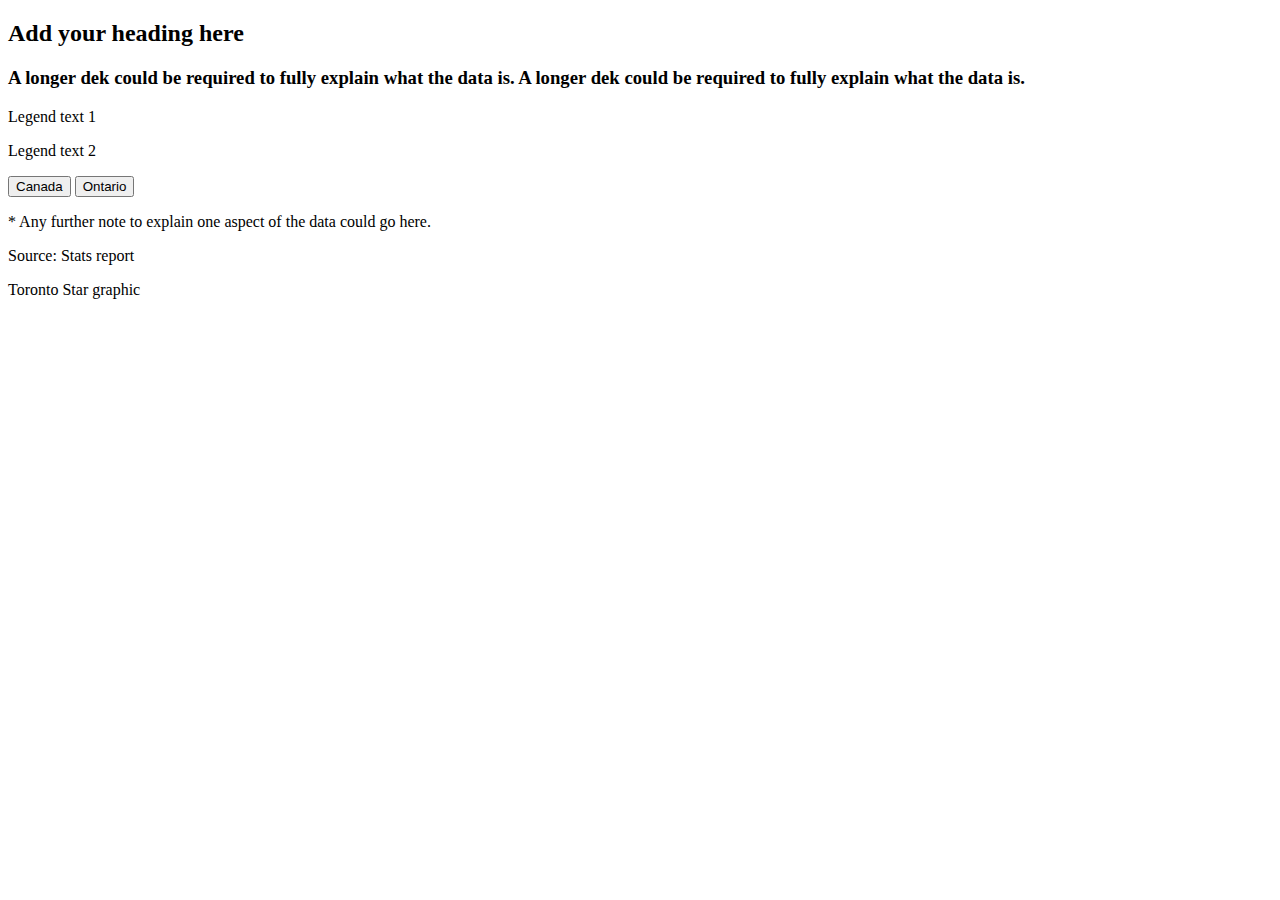
<file: index-verical-double-graph-net_BU.html>
<!DOCTYPE html>
<html lang="en">
<head>
    <meta charset="utf-8">
    <meta name="robots" content="noindex, nofollow">
    <meta name="viewport" content="width=device-width, initial-scale=1" />
    <title>Toronto Star graphic template</title>
    <link rel="stylesheet" href="https://misc.thestar.com/interactivegraphic/assets/style.css">
    <link rel="preconnect" href="https://fonts.gstatic.com">
    <link href="https://fonts.googleapis.com/css2?family=Inter:wght@400;600&display=swap" rel="stylesheet"> 
    

    <!-- Load d3.js & color scale-->
    <script src="https://d3js.org/d3.v4.js"></script>
    <script src="https://d3js.org/d3-scale-chromatic.v1.min.js"></script>

<style>

        /* .graphic-wrapper { */
        /* max-width: 660px; */
        /* } */
        .graphicFlex-container {
            display: flex;
        }

        #chart1 {
            width: 80%;
        }
        #chart2 {
            width: 20%;
            /* background-color: tomato; */
        }

        svg {
            font-family: 'Inter', -apple-system, BlinkMacSystemFont, Helvetica, Arial, sans-serif;
        }

        .natGrowthcomp,
        .netMigrationcomp {
            display: none;
        }

        svg .tick line{
            opacity: 0.2;
        }
        
        svg .invisibleTick .tick line{
            opacity: 0;
        }
        
        .backgroundTick text,
        .backgroundText {
            stroke: #F8F8F8;
            stroke-width: 3px;
            stroke-opacity: 1;
            stroke-linejoin: round;
            stroke-linecap: round;
        }
        .backgroundText {
            stroke-width: 8px;
        }

</style>
</head>
<body>
  <div class="graphic-wrapper graphic-sidescroll-test">
    <div class="graphic-top">
        <h2 class="graphic-top__graphic-hed">Add your heading here</h2>
        <h3 class="graphic-top__graphic-dek">A longer dek could be required to fully explain what the data is. A longer dek could be required to fully explain what the data is.</h3>

        <div class="graphic-legend">
            <div class="graphic-legend-container">
                <div class="graphic-legend-dot" id="legend-dot-1"></div><p class="graphic-legend-text">Legend text 1</p>
            </div>
            <div class="graphic-legend-container">
                <div class="graphic-legend-dot" id="legend-dot-2"></div><p class="graphic-legend-text">Legend text 2</p>
            </div>
        </div>
    </div>

    <div class="graphic">

        <!-- Add 2 buttons -->
        <button id="canadaButton">Canada</button>
        <button id="ontarioButton">Ontario</button>
        <div class="graphicFlex-container">
            <div id="chart1"></div>
            <div id="chart2"></div>
        </div>
        
    </div>



   

    <div class="graphic-bottom">
        <p class="graphic-bottom__notetext" id="notetext">* Any further note to explain one aspect of the data could go here.</p>
        <p class="graphic-bottom__graphic-source" id="source">Source: Stats report</p>
        <p class="graphic-bottom__graphic-byline" id="byline">Toronto Star graphic</p>
    </div>
  </div>

<script>


    const populationApp = {}

    populationApp.parseDate = d3.timeParse("%Y-%m-%d");
    populationApp.parseYear = d3.timeParse("%Y");
    // populationApp.parseDate = d3.timeParse("%b %Y");
    // populationApp.formatTime = d3.timeFormat("%b %e, %Y");
    populationApp.formatTime = d3.timeFormat("%Y");
    
    populationApp.buildChart = () => {
        
        d3.select('#chart1').html('')
        d3.select('#chart2').html('')
        const chartWidth =  parseInt(d3.select('#chart1').style('width'))
        const chartWidth2 =  parseInt(d3.select('#chart2').style('width'))

        console.log(chartWidth);
        
        if (chartWidth >= 695) {
            //do something here on mobile versions
        }

        // set the dimensions and margins of the graph
        var margin = {top: 100, right: 30, bottom: 40, left: 80, leftB: 60},
            width = chartWidth - margin.left - margin.right,
            width2 = chartWidth2 - margin.leftB - margin.right,
            height = 6000 - margin.top - margin.bottom;

        // append the svg object to the body of the page
        var svg = d3.select("#chart1")
        .append("svg")
            .attr("width", width + margin.left + margin.right)
            .attr("height", height + margin.top + margin.bottom)
        .append("g")
            .attr("transform",
                "translate(" + margin.left + "," + margin.top + ")");

        // append the svg object to the body of the page
        var svg2 = d3.select("#chart2")
        .append("svg")
            .attr("width", width2 + margin.leftB + margin.right)
            .attr("height", height + margin.top + margin.bottom)
        .append("g")
            .attr("transform",
                "translate(" + margin.leftB + "," + margin.top + ")");

        //Read the data
        d3.csv("./data/can-data-1931-2022-pop-increase-net.csv",function(data) {
        
        let canadaData = [], 
            ontarioData = [];

        data.forEach(function(d) {
            d.natGrowth = +d.natGrowth
            d.netMigration = +d.netMigration
            d.natGrowthcomp = +d['natGrowth-comp']
            d.netMigrationcomp = +d['netMigration-comp']
            d.Canada = +d.Canada
            d.date = populationApp.parseYear(d.year)
        });
         
        console.log(data)

        
        
        // List of groups = header of the csv files
        // var keys = data.columns.slice(1)
        var keys = ["natGrowth","netMigration"]
        // var keys = ["natGrowthcomp","natGrowth","netMigration","netMigrationcomp"]

        // Add X axis
        // var x = d3.scaleLinear()
        //     .domain(d3.extent(data, function(d) { return d.year; }))
            var y = d3.scaleTime()
                .domain(d3.extent(data, function(d) { return d.date; }))
                .range([ 0, height ]);
            var yAxis = d3.axisLeft()
                .scale(y)
                // .ticks(8,d3.format(".3s"));
                .ticks(100)
                .tickFormat(function (d) {
                    return populationApp.formatTime(d);
                })
            svg.append("g")
            .attr("class","myYaxis")
                .call(yAxis);
            svg2.append("g")
            .attr("class","myYaxis")
                .call(yAxis);
            
            // Add Y axis
            var x = d3.scaleLinear()
                .domain([
                    d3.max(data, function(d) { return d.netMigration})*-1, 
                    d3.max(data, function(d) { return d.netMigration})
                ])
                .range([ 0, width ]);
            svg.append("g")
                .attr("transform", "translate(0," + height + ")")
                // .call(d3.axisBottom(x).tickSize(-height*.x7).tickValues([1900, 1925, 1975, 2000]))
                .call(d3.axisBottom(x)
                    .tickSize(-height)
                    .tickFormat(function (d) {
                        return d3.format(".0s")(Math.abs(d));
                    })
                )
                .select(".domain").remove()

                console.log(x.domain());
                console.log(x(-1007557))
                console.log(x(-503778.5))
                console.log(x(0))
                console.log(x(503778.5))
                console.log(x(1007557))
                // console.log(x(-1007557))
                // console.log(width/2)
                // console.log(width)
            
                // Add Y axis
            var x2 = d3.scaleLinear()
                .domain([0,40000000])
                .range([ 0, width2 ]);
            svg2.append("g")
                .attr("transform", "translate(0," + height + ")")
                .call(d3.axisBottom(x2)
                    .tickSize(-height)
                    .ticks(2)
                    .tickFormat(function (d) {
                        return d3.format(".0s")(d);
                    })
                )
                .select(".domain").remove()

            svg2.append("g")
                .attr("transform", "translate(0," + height + ")")
                .call(d3.axisTop(x2)
                    .tickSize(height)
                    .ticks(2)
                    .tickFormat(function (d) {
                        return d3.format(".0s")(d);
                    })
                )
                .select(".domain").remove()
                
            // Customization
            // svg.selectAll(".tick line").attr("stroke", "#F0F0F0")

        // color palette
        var color = d3.scaleOrdinal()
            .domain(keys)
            // .range(d3.schemeDark2);
            // .range(['#f8f8f8', '#4b76b4', '#00429d','#f8f8f8']);
            .range(['#4b76b4', '#EEAA33']);

        

        // Create the area variable: where both the area and the brush take place
        var areaNat = svg.append('g')
        var areaMig = svg.append('g')
        var areaCanada = svg2.append('g')

        // Create an area generator
        var areaGeneratorNat = d3.area()
            .curve(d3.curveStep)
            .x0(function(d) { return x(0); })
            .x1(function(d) { return x(-d.natGrowth) ; })
            .y(function(d) { return y(d.date); })
        var areaGeneratorMig = d3.area()
            .curve(d3.curveStep)
            .x0(function(d) { return x(0); })
            .x1(function(d) { 
                // console.log(d.netMigration);
                // console.log(x(d.netMigration));
                return x(d.netMigration); })
                .y(function(d) { return y(d.date); })
                var areaGeneratorCanada = d3.area()
                // .curve(d3.curveStep)
            .x0(function(d) { return x2(0); })
            .x1(function(d) { return x2(d.Canada); })
            .y(function(d) { return y(d.date); })

        // Add the area
        areaNat.append("path")
            .datum(data)
            .attr("class", "myArea")  // I add the class myArea to be able to modify it later on.
            .attr("fill", "#4b76b4")
            .attr("fill-opacity", 1)
            .attr("class", function(d) { return "myArea " + d.key; })
            // .style("fill", function(d) { return color(d.key); })
            .attr("d", areaGeneratorNat )

        // Add the area
        areaMig.append("path")
            .datum(data)
            .attr("class", "myArea")  // I add the class myArea to be able to modify it later on.
            .attr("fill", "#EEAA33")
            .attr("fill-opacity", 1)
            .attr("class", function(d) { return "myArea " + d.key; })
            // .style("fill", function(d) { return color(d.key); })
            .attr("d", areaGeneratorMig )

        // Add the area
        areaCanada.append("path")
            .datum(data)
            .attr("class", "myArea")  // I add the class myArea to be able to modify it later on.
            .attr("fill", "#005789")
            .attr("fill-opacity", .8)
            // .attr("stroke", "black")
            // .attr("stroke-width", 1)
            .attr("d", areaGeneratorCanada )

            const totalAxis = 8;

            for ( let i = 1; i < totalAxis; i++) {
                svg.append("g")
                    .attr("transform", "translate(0," + height + ")")
                    .attr("class", "invisibleTick backgroundTick")
                    .call(d3.axisTop(x)
                        .tickSize((height/totalAxis * i) +1)
                        .tickFormat(function (d) {
                            return d3.format(".0s")(Math.abs(d)/2);
                        })
                    )
                    .select(".domain").remove()


                svg.append("g")
                    .attr("transform", "translate(0," + height + ")")
                    .attr("class", "invisibleTick")
                    .call(d3.axisTop(x)
                        .tickSize((height/totalAxis * i) +1)
                        .tickFormat(function (d) {
                            return d3.format(".0s")(Math.abs(d)/2);
                        })
                    )
                    .select(".domain").remove()

                svg2.append("g")
                    .attr("transform", "translate(0," + height + ")")
                    .attr("class", "invisibleTick backgroundTick")
                    .call(d3.axisTop(x2)
                        .tickSize((height/totalAxis * i) +1)
                        .ticks(2)
                        .tickValues(["20000000","40000000"])
                        .tickFormat(function (d) {
                        return d3.format(".0s")(d);
                        })
                    )
                    .select(".domain").remove()

                svg2.append("g")
                    .attr("transform", "translate(0," + height + ")")
                    .attr("class", "invisibleTick")
                    .call(d3.axisTop(x2)
                        .tickSize((height/totalAxis * i) +1)
                        .ticks(2)
                        .tickValues(["20000000","40000000"])
                        .tickFormat(function (d) {
                        return d3.format(".0s")(d);
                        })
                    )
                    .select(".domain").remove()

                
            }

        // Create a rect on top of the svg area: this rectangle recovers mouse position
        var focusLine = svg
            .append("line")
            .attr("class", "positionline")
            .style("stroke", "#111")
            .style("stroke-width","1.5px")
            .style("opacity", 1)
            .attr("y1", y(0))
            .attr("x1", x(x.domain()[0]))
            .attr("y2", y(0))
            .attr("x2", x(x.domain()[1]));

        // Create a rect on top of the svg area: this rectangle recovers mouse position
        var focusLineB = svg2
            .append("line")
            .attr("class", "positionline")
            .style("stroke", "#111")
            .style("stroke-width","1.5px")
            .style("opacity", 1)
            .attr("y1", y(0))
            .attr("x1", x2(x2.domain()[0]))
            .attr("y2", y(0))
            .attr("x2", x2(x2.domain()[1]));

        // Create the text that travels along the curve of chart
        var focusTextYearBG = svg
        .append('g')
        .append('text')
            .attr("class", "backgroundText")
            .style("opacity", 0)
            .attr("text-anchor", "right")
            .attr("alignment-baseline", "center")

        // Create the text that travels along the curve of chart
        var focusTextMigrationBG = svg
        .append('g')
        .append('text')
            .attr("class", "backgroundText")
            .style("opacity", 0)
            .attr("text-anchor", "right")
            .attr("alignment-baseline", "center")

        // Create the text that travels along the curve of chart
        var focusTextNaturalBG = svg
        .append('g')
        .append('text')
            .attr("class", "backgroundText")
            .style("opacity", 0)
            .attr("text-anchor", "right")
            .attr("alignment-baseline", "center")

        // Create the text that travels along the curve of chart
        var focusTextPopulationBG = svg
        .append('g')
        .append('text')
            .attr("class", "backgroundText")
            .style("opacity", 0)
            .attr("text-anchor", "right")
            .attr("alignment-baseline", "center")

        // Create the text that travels along the curve of chart
        var focusTextYear = svg
        .append('g')
        .append('text')
            .style("opacity", 0)
            .attr("text-anchor", "right")
            .attr("alignment-baseline", "center")

        // Create the text that travels along the curve of chart
        var focusTextMigration = svg
        .append('g')
        .append('text')
            .style("opacity", 0)
            .attr("text-anchor", "right")
            .attr("alignment-baseline", "center")

        // Create the text that travels along the curve of chart
        var focusTextNatural = svg
        .append('g')
        .append('text')
            .style("opacity", 0)
            .attr("text-anchor", "right")
            .attr("alignment-baseline", "center")

        // Create the text that travels along the curve of chart
        var focusTextPopulation = svg
        .append('g')
        .append('text')
            .style("opacity", 0)
            .attr("text-anchor", "right")
            .attr("alignment-baseline", "center")

        // Create a rect on top of the svg area: this rectangle recovers mouse position
        svg
        .append('rect')
        .style("fill", "none")
        .style("pointer-events", "all")
        .attr('width', width)
        .attr('height', height)
        .on('mouseover', mouseover)
        .on('mousemove', mousemove)
        .on('mouseout', mouseout);

        // Create a rect on top of the svg area: this rectangle recovers mouse position
        svg2
        .append('rect')
        .style("fill", "none")
        .style("pointer-events", "all")
        .attr('width', width2)
        .attr('height', height)
        .on('mouseover', mouseover)
        .on('mousemove', mousemove)
        .on('mouseout', mouseout);


        // This allows to find the closest X index of the mouse:
        var bisect = d3.bisector(function(d) { return d.date; }).left;


            svg.append("g")
                .attr("transform", "translate(0," + height + ")")
                // .call(d3.axisBottom(x).tickSize(-height*.7).tickValues([1900, 1925, 1975, 2000]))
                .call(d3.axisTop(x)
                    .tickSize(height)
                    .tickFormat(function (d) {
                        return d3.format(".0s")(Math.abs(d)/2);
                    })
                )
                .select(".domain").remove()

            // What happens when the mouse move -> show the annotations at the right positions.
            function mouseover() {
                focusLine.style("opacity",1)
                focusLineB.style("opacity",1)
                focusTextYearBG.style("opacity",1)
                focusTextMigrationBG.style("opacity",1)
                focusTextNaturalBG.style("opacity",1)
                focusTextPopulationBG.style("opacity",1)
                focusTextYear.style("opacity",1)
                focusTextMigration.style("opacity",1)
                focusTextNatural.style("opacity",1)
                focusTextPopulation.style("opacity",1)
            }

            function mousemove() {

                let bottomChartOffset = 0;
                if (d3.event.pageY > (height * 0.9)) {
                    bottomChartOffset = 80
                }
                // recover coordinate we need
                // var x0 = x.invert(d3.mouse(this)[0]);
                var y0 = y.invert(d3.mouse(this)[1]);
                // console.log(d3.mouse(this));
                var i = bisect(data, y0, 1);
                selectedData = data[i]

                focusLine
                // .attr("cx", x(selectedData.date))
                .attr("y1", y(selectedData.date))
                .attr("y2", y(selectedData.date))
                
                focusLineB
                // .attr("cx", x(selectedData.date))
                .attr("y1", y(selectedData.date))
                .attr("y2", y(selectedData.date))

                focusTextYearBG
                .html(populationApp.formatTime(selectedData.date))
                // .attr("x", function() {
                //           if (d3.event.pageX > (width/2)) {return x(selectedData.date)-180}
                //           else {return x(selectedData.date)+15}
                //         })
                .attr("x", x(x.domain()[1]) - 210)
                .attr("y", y(selectedData.date) - 10 - bottomChartOffset)

                focusTextMigrationBG
                .html("Net migration: " + d3.format(",")(selectedData.netMigration))
                .attr("x", x(x.domain()[1]) - 210)
                .attr("y", y(selectedData.date) + 20 - bottomChartOffset)

                focusTextNaturalBG
                .html("Natural Growth: " + d3.format(",")(selectedData.natGrowth))
                .attr("x", x(x.domain()[1]) - 210)
                .attr("y", y(selectedData.date) + 40 - bottomChartOffset)

                focusTextPopulationBG
                .html("Population: " + d3.format(",")(selectedData.Canada))
                .attr("x", x(x.domain()[1]) - 210)
                .attr("y", y(selectedData.date) + 60 - bottomChartOffset)

                focusTextYear
                .html(populationApp.formatTime(selectedData.date))
                // .attr("x", function() {
                //           if (d3.event.pageX > (width/2)) {return x(selectedData.date)-180}
                //           else {return x(selectedData.date)+15}
                //         })
                .attr("x", x(x.domain()[1]) - 210)
                .attr("y", y(selectedData.date) - 10 - bottomChartOffset)

                focusTextMigration
                .html("Net migration: " + d3.format(",")(selectedData.netMigration))
                .attr("x", x(x.domain()[1]) - 210)
                .attr("y", y(selectedData.date) + 20 - bottomChartOffset)

                focusTextNatural
                .html("Natural Growth: " + d3.format(",")(selectedData.natGrowth))
                .attr("x", x(x.domain()[1]) - 210)
                .attr("y", y(selectedData.date) + 40 - bottomChartOffset)

                focusTextPopulation
                .html("Population: " + d3.format(",")(selectedData.Canada))
                .attr("x", x(x.domain()[1]) - 210)
                .attr("y", y(selectedData.date) + 60 - bottomChartOffset)
                }

            function mouseout() {
                // focus.style("opacity", 0)
                // focusText.style("opacity", 0)
            }

        })


    }
    
    
    populationApp.init = () => {
        populationApp.buildChart()
    }
    populationApp.init()
    


    function resize(){
        var message = {'resize': 
                  {
                    'iframe':'graphic-iframe-sidescroll-test',
                    'height': document.getElementsByClassName('graphic-sidescroll-test')[0].offsetHeight + 20
                  }
                };
       
        parent.postMessage(message, "*");
    };

    window.addEventListener('load', function() {
        resize();
    });

    window.addEventListener("resize", function(){
        resize();
    });

    setTimeout(function() {
                        resize();
                    }, 800);

  
	document.addEventListener("touchstart", function(){}, true);

</script>

<!-- <style>#graphic-iframe-sidescroll-test{padding:0;width:100%;border:0;overflow:hidden;}</style><iframe id="graphic-iframe-sidescroll-test" src="https://misc.thestar.com/interactivegraphic/2023/05-may/00-sidescoll-test/index-sidescroll-test.html" scrolling="no" height="1050" title="embedded content"></iframe> -->

</body>
</html>
</file>
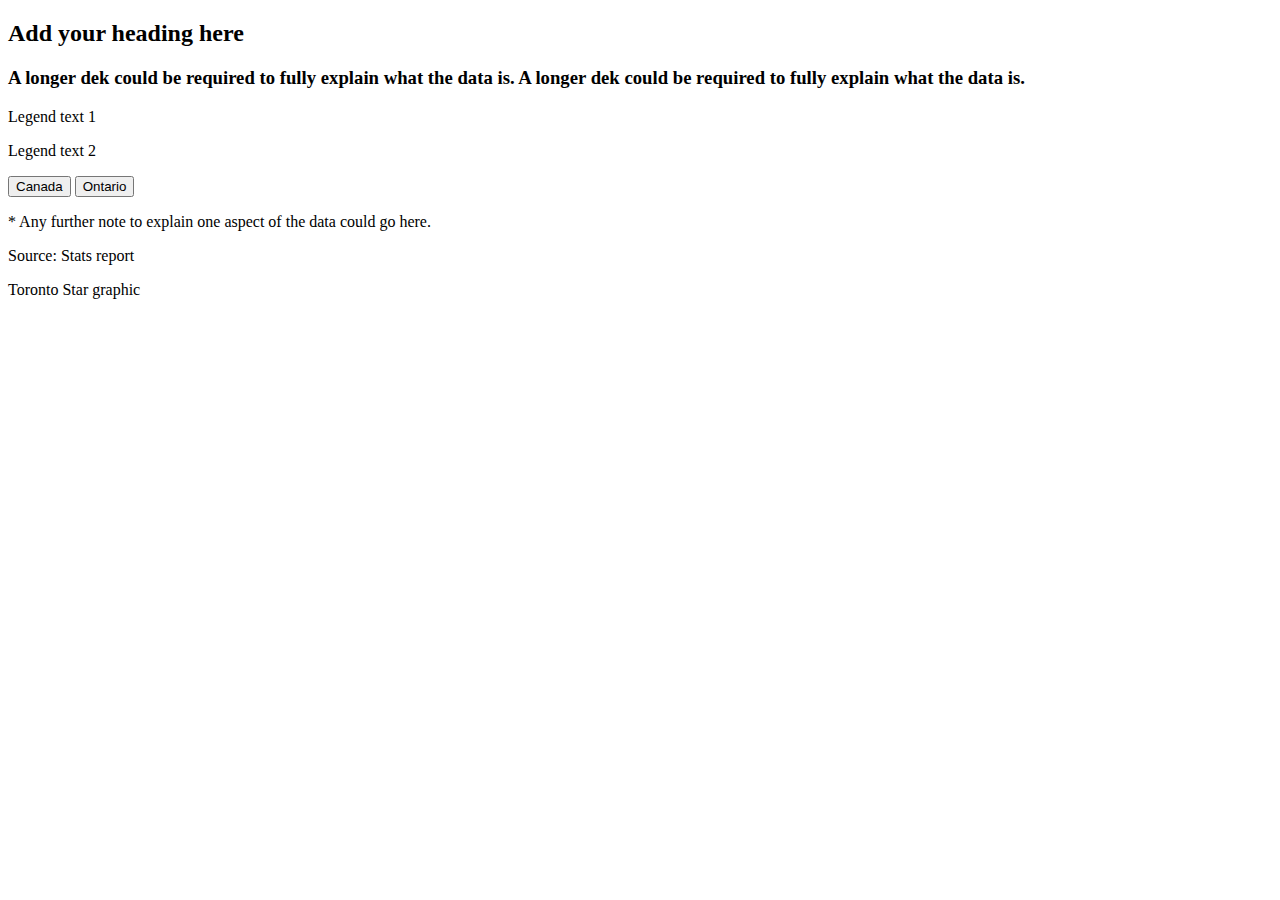
<file: index-verical-double-graph-percent.html>
<!DOCTYPE html>
<html lang="en">
<head>
    <meta charset="utf-8">
    <meta name="robots" content="noindex, nofollow">
    <meta name="viewport" content="width=device-width, initial-scale=1" />
    <title>Toronto Star graphic template</title>
    <link rel="stylesheet" href="https://misc.thestar.com/interactivegraphic/assets/style.css">
    <link rel="preconnect" href="https://fonts.gstatic.com">
    <link href="https://fonts.googleapis.com/css2?family=Inter:wght@400;600&display=swap" rel="stylesheet"> 
    

    <!-- Load d3.js & color scale-->
    <script src="https://d3js.org/d3.v4.js"></script>
    <script src="https://d3js.org/d3-scale-chromatic.v1.min.js"></script>

<style>

        /* .graphic-wrapper { */
        /* max-width: 660px; */
        /* } */
        .graphicFlex-container {
            display: flex;
        }

        #chart1 {
            width: 80%;
        }
        #chart2 {
            width: 20%;
            /* background-color: tomato; */
        }



        .percentofincreaseMIGRATION-comp,
        .percentofincreaseNATURAL-comp {
            display: none;
        }


</style>
</head>
<body>
  <div class="graphic-wrapper graphic-sidescroll-test">
    <div class="graphic-top">
        <h2 class="graphic-top__graphic-hed">Add your heading here</h2>
        <h3 class="graphic-top__graphic-dek">A longer dek could be required to fully explain what the data is. A longer dek could be required to fully explain what the data is.</h3>

        <div class="graphic-legend">
            <div class="graphic-legend-container">
                <div class="graphic-legend-dot" id="legend-dot-1"></div><p class="graphic-legend-text">Legend text 1</p>
            </div>
            <div class="graphic-legend-container">
                <div class="graphic-legend-dot" id="legend-dot-2"></div><p class="graphic-legend-text">Legend text 2</p>
            </div>
        </div>
    </div>

    <div class="graphic">

        <!-- Add 2 buttons -->
        <button id="canadaButton">Canada</button>
        <button id="ontarioButton">Ontario</button>
        <div class="graphicFlex-container">
            <div id="chart1"></div>
            <div id="chart2"></div>
        </div>
        
    </div>



   

    <div class="graphic-bottom">
        <p class="graphic-bottom__notetext" id="notetext">* Any further note to explain one aspect of the data could go here.</p>
        <p class="graphic-bottom__graphic-source" id="source">Source: Stats report</p>
        <p class="graphic-bottom__graphic-byline" id="byline">Toronto Star graphic</p>
    </div>
  </div>

<script>


    const populationApp = {}

    populationApp.parseDate = d3.timeParse("%Y-%m-%d");
    // populationApp.parseDate = d3.timeParse("%b %Y");
    // populationApp.formatTime = d3.timeFormat("%b %e, %Y");
    populationApp.formatTime = d3.timeFormat("%Y");
    
    populationApp.buildChart = () => {
        
        d3.select('#chart1').html('')
        d3.select('#chart2').html('')
        const chartWidth =  parseInt(d3.select('#chart1').style('width'))
        const chartWidth2 =  parseInt(d3.select('#chart2').style('width'))
        
        if (chartWidth >= 695) {
            //do something here on mobile versions
        }

        // set the dimensions and margins of the graph
        var margin = {top: 100, right: 30, bottom: 40, left: 120},
            width = chartWidth - margin.left - margin.right,
            width2 = chartWidth2 - margin.left - margin.right,
            height = 9000 - margin.top - margin.bottom;

        // append the svg object to the body of the page
        var svg = d3.select("#chart1")
        .append("svg")
            .attr("width", width + margin.left + margin.right)
            .attr("height", height + margin.top + margin.bottom)
        .append("g")
            .attr("transform",
                "translate(" + margin.left + "," + margin.top + ")");

        // append the svg object to the body of the page
        var svg2 = d3.select("#chart2")
        .append("svg")
            .attr("width", width2 + margin.left + margin.right)
            .attr("height", height + margin.top + margin.bottom)
        .append("g")
            .attr("transform",
                "translate(" + margin.left + "," + margin.top + ")");

        //Read the data
        d3.csv("./data/can-data-1931-2022-pop-increase-percentage.csv",function(data) {
        
        let canadaData = [], 
            ontarioData = [];

        data.forEach(function(d) {
            d.Births = +d.Births
            d.baseline = +d.baseline
            d.Canada = +d.Canada
            d.Ontario = +d.Ontario
            d.Deaths = +d.Deaths
            d.imigration = +d.imigration
            d.emigration = +d.emigration
            d.percentofincreaseMIGRATION = +d.percentofincreaseMIGRATION
            d.percentofincreaseNATURAL = +d.percentofincreaseNATURAL
            d.date = populationApp.parseDate(d.time)
            d.growth = d.Births + d.imigration
            d.decline = d.Deaths + d.emigration

            canadaData.push({
                "date": d.date,
                "value": d.Canada
            })

            ontarioData.push({
                "date": d.date,
                "value": d.Ontario
            })
        });
         
        console.log(data)
        // console.log(canadaData)
        // console.log(ontarioData)

        
        
        // List of groups = header of the csv files
        // var keys = data.columns.slice(1)
        var keys = ["percentofincreaseMIGRATION-comp","percentofincreaseMIGRATION","percentofincreaseNATURAL","percentofincreaseNATURAL-comp"]

        // Add X axis
        // var x = d3.scaleLinear()
        //     .domain(d3.extent(data, function(d) { return d.year; }))
            var y = d3.scaleTime()
                .domain(d3.extent(data, function(d) { return d.date; }))
                .range([ 0, height ]);
            var yAxis = d3.axisLeft()
                .scale(y)
                // .ticks(8,d3.format(".3s"));
                .ticks(100)
                .tickFormat(function (d) {
                    return populationApp.formatTime(d);
                })
            svg.append("g")
            .attr("class","myYaxis")
                .call(yAxis);
            
            // Add Y axis
            var x = d3.scaleLinear()
                // .domain([-100000, 100000])
                .domain([-1,1])
                .range([ 0, width ]);
            svg.append("g")
                .attr("transform", "translate(0," + height + ")")
                // .call(d3.axisBottom(x).tickSize(-height*.7).tickValues([1900, 1925, 1975, 2000]))
                .call(d3.axisBottom(x)
                    .tickSize(-height)
                    .tickFormat(function (d) {
                        return Math.abs(d) * 100 + "%";
                    })
                )
                .select(".domain").remove()
            
                // Add Y axis
            var x2 = d3.scaleLinear()
                .domain([0,40000000])
                .range([ 0, width2 ]);
            svg2.append("g")
                .attr("transform", "translate(0," + height + ")")
                .call(d3.axisBottom(x2)
                    .tickSize(-height)
                    .ticks(2)
                    .tickFormat(function (d) {
                        return d3.format(".2s")(d);
                    })
                )
                .select(".domain").remove()

            svg2.append("g")
                .attr("transform", "translate(0," + height + ")")
                .call(d3.axisTop(x2)
                    .tickSize(height)
                    .ticks(2)
                    .tickFormat(function (d) {
                        return d3.format(".2s")(d);
                    })
                )
                .select(".domain").remove()
                
            // Customization
            // svg.selectAll(".tick line").attr("stroke", "#F0F0F0")

        // color palette
        var color = d3.scaleOrdinal()
            .domain(keys)
            // .range(d3.schemeDark2);
            .range(['#f8f8f8', '#4b76b4', '#00429d','#f8f8f8']);


        //stack the data?
        var stackedData = d3.stack()
            .offset(d3.stackOffsetSilhouette)
            .keys(keys)
            (data)

        // Area generator
        var area = d3.area()
            .curve(d3.curveBasis)
            .x0(function(d) { return x(d[0]); })
            .x1(function(d) { return x(d[1]); })
            .y(function(d) { return y(d.data.date); })
            

        // Show the areas
        svg
            .selectAll("mylayers")
            .data(stackedData)
            .enter()
            .append("path")
            .attr("class", function(d) { return "myArea " + d.key; })
            .style("fill", function(d) { return color(d.key); })
            .attr("d", area)
            .on("mouseover", mouseover)
            .on("mousemove", mousemove)
            // .on("mouseleave", mouseleave)

            // Create a function that takes a dataset as input and update the plot:
            function update(data) {

                // Create a update selection: bind to the new data
                var popLine = svg2.selectAll(".lineTest")
                    .data([data], function(d){ return d.Canada });

                // Updata the line
                popLine
                    .enter()
                    .append("path")
                    .attr("class","lineTest")
                    .merge(popLine)
                    .transition()
                    .duration(300)
                    .attr("d", d3.line()
                    .x(function(d) { 
                        // console.log(d.Canada);
                        return x2(d.Canada); })
                    .y(function(d) { return y(d.date); }))
                    .attr("fill", "none")
                    .attr("stroke", "steelblue")
                    .attr("stroke-width", 2.5)
            }

            // At the beginning, I run the update function on the first dataset:
            update(data)

        // Create a rect on top of the svg area: this rectangle recovers mouse position
        var focusLine = svg
            .append("line")
            .attr("class", "positionline")
            .style("stroke", "#CE1141")
            .style("opacity", 1)
            .attr("y1", y(0))
            .attr("x1", x(-1))
            .attr("y2", y(0))
            .attr("x2", x(1));

        // Create the text that travels along the curve of chart
        var focusText = svg
        .append('g')
        .append('text')
            .style("opacity", 0)
            .attr("text-anchor", "left")
            .attr("alignment-baseline", "middle")

        // Create a rect on top of the svg area: this rectangle recovers mouse position
        svg
        .append('rect')
        .style("fill", "none")
        .style("pointer-events", "all")
        .attr('width', width)
        .attr('height', height)
        .on('mouseover', mouseover)
        .on('mousemove', mousemove)
        .on('mouseout', mouseout);


        // This allows to find the closest X index of the mouse:
        var bisect = d3.bisector(function(d) { return d.date; }).left;


            svg.append("g")
                .attr("transform", "translate(0," + height + ")")
                // .call(d3.axisBottom(x).tickSize(-height*.7).tickValues([1900, 1925, 1975, 2000]))
                .call(d3.axisTop(x)
                    .tickSize(height)
                    .tickFormat(function (d) {
                        return Math.abs(d) * 100 + "%";
                    })
                )
                .select(".domain").remove()

            // What happens when the mouse move -> show the annotations at the right positions.
            function mouseover() {
                focusLine.style("opacity",1)
                focusText.style("opacity",1)
            }

            function mousemove() {
                // recover coordinate we need
                // var x0 = x.invert(d3.mouse(this)[0]);
                var y0 = y.invert(d3.mouse(this)[1]);
                // console.log(d3.mouse(this));
                var i = bisect(data, y0, 1);
                selectedData = data[i]

                focusLine
                // .attr("cx", x(selectedData.date))
                .attr("y1", y(selectedData.date))
                .attr("y2", y(selectedData.date))

                focusText
                .html(populationApp.formatTime(selectedData.date) + "  -  " + "y:" + selectedData.percentofincreaseMIGRATION)
                // .attr("x", function() {
                //           if (d3.event.pageX > (width/2)) {return x(selectedData.date)-180}
                //           else {return x(selectedData.date)+15}
                //         })
                .attr("x", x(0))
                .attr("y", y(selectedData.date))
                }

            function mouseout() {
                // focus.style("opacity", 0)
                // focusText.style("opacity", 0)
            }

        })


    }
    
    
    populationApp.init = () => {
        populationApp.buildChart()
    }
    populationApp.init()
    


    function resize(){
        var message = {'resize': 
                  {
                    'iframe':'graphic-iframe-sidescroll-test',
                    'height': document.getElementsByClassName('graphic-sidescroll-test')[0].offsetHeight + 20
                  }
                };
       
        parent.postMessage(message, "*");
    };

    window.addEventListener('load', function() {
        resize();
    });

    window.addEventListener("resize", function(){
        resize();
    });

    setTimeout(function() {
                        resize();
                    }, 800);

  
	document.addEventListener("touchstart", function(){}, true);

</script>

<!-- <style>#graphic-iframe-sidescroll-test{padding:0;width:100%;border:0;overflow:hidden;}</style><iframe id="graphic-iframe-sidescroll-test" src="https://misc.thestar.com/interactivegraphic/2023/05-may/00-sidescoll-test/index-sidescroll-test.html" scrolling="no" height="1050" title="embedded content"></iframe> -->

</body>
</html>
</file>
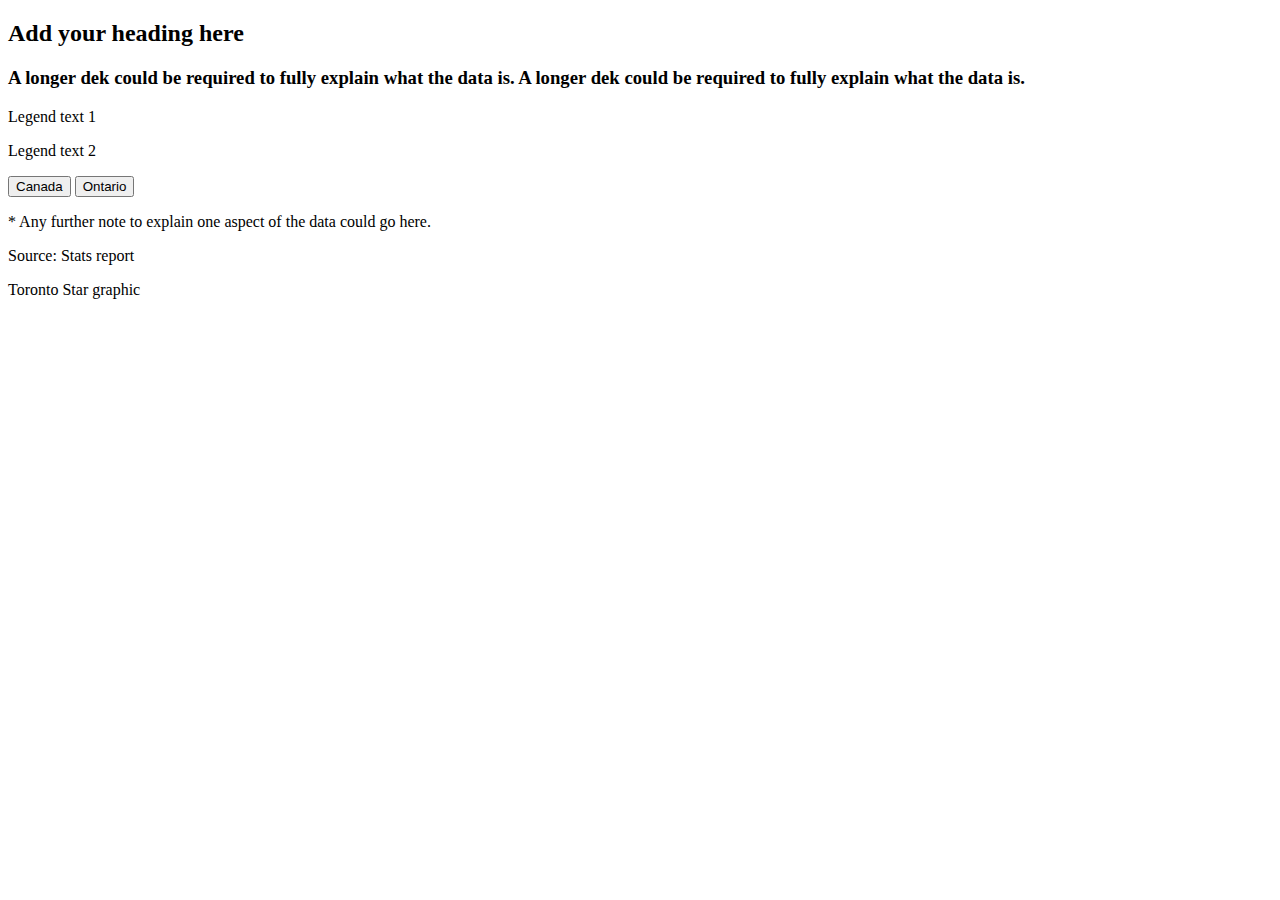
<file: index-vertical-smoke-BU.html>
<!DOCTYPE html>
<html lang="en">
<head>
    <meta charset="utf-8">
    <meta name="robots" content="noindex, nofollow">
    <meta name="viewport" content="width=device-width, initial-scale=1" />
    <title>Toronto Star graphic template</title>
    <link rel="stylesheet" href="https://misc.thestar.com/interactivegraphic/assets/style.css">
    <link rel="preconnect" href="https://fonts.gstatic.com">
    <link href="https://fonts.googleapis.com/css2?family=Inter:wght@400;600&display=swap" rel="stylesheet"> 
    

    <!-- Load d3.js & color scale-->
    <script src="https://d3js.org/d3.v4.js"></script>
    <script src="https://d3js.org/d3-scale-chromatic.v1.min.js"></script>

<style>

        /* .graphic-wrapper { */
        /* max-width: 660px; */
        /* } */






</style>
</head>
<body>
  <div class="graphic-wrapper graphic-sidescroll-test">
    <div class="graphic-top">
        <h2 class="graphic-top__graphic-hed">Add your heading here</h2>
        <h3 class="graphic-top__graphic-dek">A longer dek could be required to fully explain what the data is. A longer dek could be required to fully explain what the data is.</h3>

        <div class="graphic-legend">
            <div class="graphic-legend-container">
                <div class="graphic-legend-dot" id="legend-dot-1"></div><p class="graphic-legend-text">Legend text 1</p>
            </div>
            <div class="graphic-legend-container">
                <div class="graphic-legend-dot" id="legend-dot-2"></div><p class="graphic-legend-text">Legend text 2</p>
            </div>
        </div>
    </div>

    <div class="graphic">

        <!-- Add 2 buttons -->
        <button id="canadaButton">Canada</button>
        <button id="ontarioButton">Ontario</button>

        <div id="chart1"></div>
        
    </div>



   

    <div class="graphic-bottom">
        <p class="graphic-bottom__notetext" id="notetext">* Any further note to explain one aspect of the data could go here.</p>
        <p class="graphic-bottom__graphic-source" id="source">Source: Stats report</p>
        <p class="graphic-bottom__graphic-byline" id="byline">Toronto Star graphic</p>
    </div>
  </div>

<script>


    const populationApp = {}

    populationApp.parseDate = d3.timeParse("%Y-%m-%d");
    // populationApp.parseDate = d3.timeParse("%b %Y");
    // populationApp.formatTime = d3.timeFormat("%b %e, %Y");
    populationApp.formatTime = d3.timeFormat("%Y");
    
    populationApp.buildChart = () => {
        
        d3.select('#chart1').html('')
        const chartWidth =  parseInt(d3.select('#chart1').style('width'))
        
        if (chartWidth >= 695) {
            //do something here on mobile versions
        }

        // set the dimensions and margins of the graph
        var margin = {top: 100, right: 30, bottom: 40, left: 120},
            width = chartWidth - margin.left - margin.right,
            height = 900 - margin.top - margin.bottom;

        // append the svg object to the body of the page
        var svg = d3.select("#chart1")
        .append("svg")
            .attr("width", width + margin.left + margin.right)
            .attr("height", height + margin.top + margin.bottom)
        .append("g")
            .attr("transform",
                "translate(" + margin.left + "," + margin.top + ")");

        //Read the data
        d3.csv("./data/can-data-1946-2022.csv",function(data) {
        
        let canadaData = [], 
            ontarioData = [];

        data.forEach(function(d) {
            d.Births = +d.Births
            d.baseline = +d.baseline
            d.Canada = +d.Canada
            d.Ontario = +d.Ontario
            d.Deaths = +d.Deaths
            d.imigration = +d.imigration
            d.emigration = +d.emigration
            d.date = populationApp.parseDate(d.time)
            d.growth = d.Births + d.imigration
            d.decline = d.Deaths + d.emigration

            canadaData.push({
                "date": d.date,
                "value": d.Canada
            })

            ontarioData.push({
                "date": d.date,
                "value": d.Ontario
            })
        });
         
        console.log(data)
        // console.log(canadaData)
        // console.log(ontarioData)

        
        
        // List of groups = header of the csv files
        // var keys = data.columns.slice(1)
        var keys = ["baseline","totalMigration","totalNatGrowth"]
        console.log(keys);


        // Add X axis
        // var x = d3.scaleLinear()
        //     .domain(d3.extent(data, function(d) { return d.year; }))
        var x = d3.scaleTime()
            .domain(d3.extent(data, function(d) { return d.date; }))
            .range([ 0, width ]);
        svg.append("g")
            .attr("transform", "translate(0," + height*0.8 + ")")
            // .call(d3.axisBottom(x).tickSize(-height*.7).tickValues([1900, 1925, 1975, 2000]))
            .call(d3.axisBottom(x).tickSize(-height*.7))
            .select(".domain").remove()
        // Customization
        svg.selectAll(".tick line").attr("stroke", "#b8b8b8")

        // Add X axis label:
        svg.append("text")
            .attr("text-anchor", "end")
            .attr("x", width)
            .attr("y", height-30 )
            .text("Time (year)");

        // Add Y axis
        var y = d3.scaleLinear()
            // .domain([-100000, 100000])
            .domain([-20000000,20000000])
            .range([ height, 0 ]);
            var yAxis = d3.axisLeft()
                .scale(y)
                .tickFormat(function (d) {
                    return Math.abs(d) * 2;
                })
                // .ticks(8,d3.format(".3s"));
            svg.append("g")
            .attr("class","myYaxis")
                .call(yAxis);

        // color palette
        var color = d3.scaleOrdinal()
            .domain(keys)
            // .range(d3.schemeDark2);
            .range(['#cfcfcf', '#4b76b4', '#00429d']);


        //stack the data?
        var stackedData = d3.stack()
            .offset(d3.stackOffsetSilhouette)
            .keys(keys)
            (data)

        // create a tooltip
        var Tooltip = svg
            .append("text")
            .attr("x", 0)
            .attr("y", 0)
            .style("opacity", 0)
            .style("font-size", 17)

        // Three function that change the tooltip when user hover / move / leave a cell
        var mouseover = function(d) {
            Tooltip.style("opacity", 1)
            d3.selectAll(".myArea").style("opacity", .2)
            d3.select(this)
            .style("stroke", "black")
            .style("opacity", 1)
        }
        var mousemove = function(d,i) {
            grp = keys[i]
            Tooltip.text(grp)
        }
        var mouseleave = function(d) {
            Tooltip.style("opacity", 0)
            d3.selectAll(".myArea").style("opacity", 1).style("stroke", "none")
        }

        // Area generator
        var area = d3.area()
            .x(function(d) { return x(d.data.date); })
            .y0(function(d) { return y(d[0]); })
            .y1(function(d) { return y(d[1]); })

        // Show the areas
        svg
            .selectAll("mylayers")
            .data(stackedData)
            .enter()
            .append("path")
            .attr("class", "myArea")
            .style("fill", function(d) { return color(d.key); })
            .attr("d", area)
            .on("mouseover", mouseover)
            .on("mousemove", mousemove)
            .on("mouseleave", mouseleave)

        })


    }
    
    
    populationApp.init = () => {
        populationApp.buildChart()
    }
    populationApp.init()
    


    function resize(){
        var message = {'resize': 
                  {
                    'iframe':'graphic-iframe-sidescroll-test',
                    'height': document.getElementsByClassName('graphic-sidescroll-test')[0].offsetHeight + 20
                  }
                };
       
        parent.postMessage(message, "*");
    };

    window.addEventListener('load', function() {
        resize();
    });

    window.addEventListener("resize", function(){
        resize();
    });

    setTimeout(function() {
                        resize();
                    }, 800);

  
	document.addEventListener("touchstart", function(){}, true);

</script>

<!-- <style>#graphic-iframe-sidescroll-test{padding:0;width:100%;border:0;overflow:hidden;}</style><iframe id="graphic-iframe-sidescroll-test" src="https://misc.thestar.com/interactivegraphic/2023/05-may/00-sidescoll-test/index-sidescroll-test.html" scrolling="no" height="1050" title="embedded content"></iframe> -->

</body>
</html>
</file>
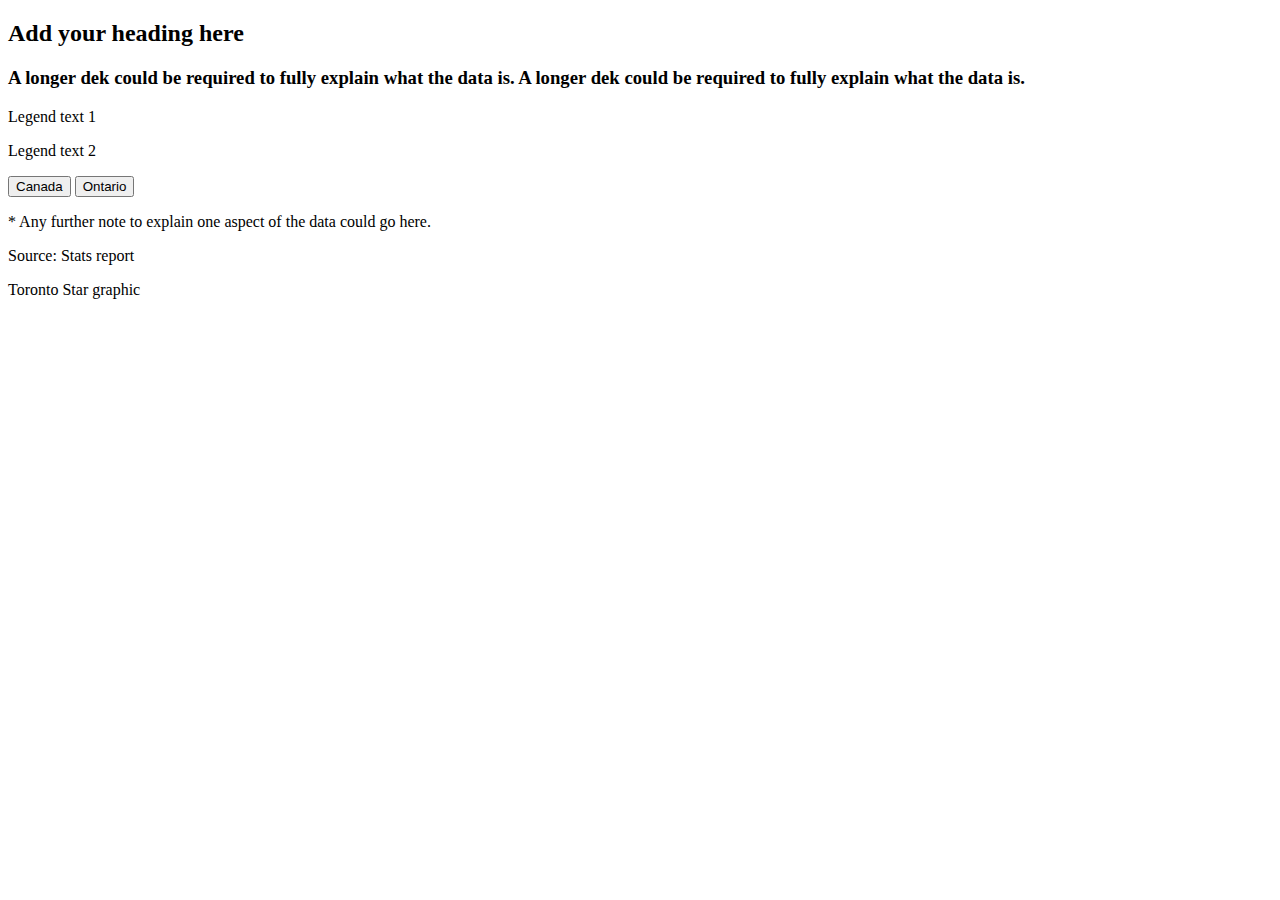
<file: index-vertical-smoke-percent-of-increase.html>
<!DOCTYPE html>
<html lang="en">
<head>
    <meta charset="utf-8">
    <meta name="robots" content="noindex, nofollow">
    <meta name="viewport" content="width=device-width, initial-scale=1" />
    <title>Toronto Star graphic template</title>
    <link rel="stylesheet" href="https://misc.thestar.com/interactivegraphic/assets/style.css">
    <link rel="preconnect" href="https://fonts.gstatic.com">
    <link href="https://fonts.googleapis.com/css2?family=Inter:wght@400;600&display=swap" rel="stylesheet"> 
    

    <!-- Load d3.js & color scale-->
    <script src="https://d3js.org/d3.v4.js"></script>
    <script src="https://d3js.org/d3-scale-chromatic.v1.min.js"></script>

<style>

        /* .graphic-wrapper { */
        /* max-width: 660px; */
        /* } */



        .percentofincreaseMIGRATION-comp,
        .percentofincreaseNATURAL-comp {
            display: none;
        }


</style>
</head>
<body>
  <div class="graphic-wrapper graphic-sidescroll-test">
    <div class="graphic-top">
        <h2 class="graphic-top__graphic-hed">Add your heading here</h2>
        <h3 class="graphic-top__graphic-dek">A longer dek could be required to fully explain what the data is. A longer dek could be required to fully explain what the data is.</h3>

        <div class="graphic-legend">
            <div class="graphic-legend-container">
                <div class="graphic-legend-dot" id="legend-dot-1"></div><p class="graphic-legend-text">Legend text 1</p>
            </div>
            <div class="graphic-legend-container">
                <div class="graphic-legend-dot" id="legend-dot-2"></div><p class="graphic-legend-text">Legend text 2</p>
            </div>
        </div>
    </div>

    <div class="graphic">

        <!-- Add 2 buttons -->
        <button id="canadaButton">Canada</button>
        <button id="ontarioButton">Ontario</button>

        <div id="chart1"></div>
        
    </div>



   

    <div class="graphic-bottom">
        <p class="graphic-bottom__notetext" id="notetext">* Any further note to explain one aspect of the data could go here.</p>
        <p class="graphic-bottom__graphic-source" id="source">Source: Stats report</p>
        <p class="graphic-bottom__graphic-byline" id="byline">Toronto Star graphic</p>
    </div>
  </div>

<script>


    const populationApp = {}

    populationApp.parseDate = d3.timeParse("%Y-%m-%d");
    // populationApp.parseDate = d3.timeParse("%b %Y");
    // populationApp.formatTime = d3.timeFormat("%b %e, %Y");
    populationApp.formatTime = d3.timeFormat("%Y");
    
    populationApp.buildChart = () => {
        
        d3.select('#chart1').html('')
        const chartWidth =  parseInt(d3.select('#chart1').style('width'))
        
        if (chartWidth >= 695) {
            //do something here on mobile versions
        }

        // set the dimensions and margins of the graph
        var margin = {top: 100, right: 30, bottom: 40, left: 120},
            width = chartWidth - margin.left - margin.right,
            height = 9000 - margin.top - margin.bottom;

        // append the svg object to the body of the page
        var svg = d3.select("#chart1")
        .append("svg")
            .attr("width", width + margin.left + margin.right)
            .attr("height", height + margin.top + margin.bottom)
        .append("g")
            .attr("transform",
                "translate(" + margin.left + "," + margin.top + ")");

        //Read the data
        d3.csv("./data/can-data-1931-2022-pop-increase-percentage.csv",function(data) {
        
        let canadaData = [], 
            ontarioData = [];

        data.forEach(function(d) {
            d.Births = +d.Births
            d.baseline = +d.baseline
            d.Canada = +d.Canada
            d.Ontario = +d.Ontario
            d.Deaths = +d.Deaths
            d.imigration = +d.imigration
            d.emigration = +d.emigration
            d.percentofincreaseMIGRATION = +d.percentofincreaseMIGRATION
            d.percentofincreaseNATURAL = +d.percentofincreaseNATURAL
            d.date = populationApp.parseDate(d.time)
            d.growth = d.Births + d.imigration
            d.decline = d.Deaths + d.emigration

            canadaData.push({
                "date": d.date,
                "value": d.Canada
            })

            ontarioData.push({
                "date": d.date,
                "value": d.Ontario
            })
        });
         
        console.log(data)
        // console.log(canadaData)
        // console.log(ontarioData)

        
        
        // List of groups = header of the csv files
        // var keys = data.columns.slice(1)
        var keys = ["percentofincreaseMIGRATION-comp","percentofincreaseMIGRATION","percentofincreaseNATURAL","percentofincreaseNATURAL-comp"]
        console.log(keys);


        // Add X axis
        // var x = d3.scaleLinear()
        //     .domain(d3.extent(data, function(d) { return d.year; }))
            var y = d3.scaleTime()
                .domain(d3.extent(data, function(d) { return d.date; }))
                .range([ 0, height ]);
            var yAxis = d3.axisLeft()
                .scale(y)
                // .ticks(8,d3.format(".3s"));
                .ticks(100)
                .tickFormat(function (d) {
                    return populationApp.formatTime(d);
                })
            svg.append("g")
            .attr("class","myYaxis")
                .call(yAxis);
            
            
            // Add X axis label:
            // svg.append("text")
            // .attr("text-anchor", "end")
            // .attr("x", width)
            // .attr("y", height-30 )
            // .text("Time (year)");
            
            // Add Y axis
            var x = d3.scaleLinear()
                // .domain([-100000, 100000])
                .domain([-1,1])
                .range([ 0, width ]);
            svg.append("g")
                .attr("transform", "translate(0," + height + ")")
                // .call(d3.axisBottom(x).tickSize(-height*.7).tickValues([1900, 1925, 1975, 2000]))
                .call(d3.axisBottom(x)
                    .tickSize(-height)
                    .tickFormat(function (d) {
                        return Math.abs(d) * 100 + "%";
                    })
                )
                .select(".domain").remove()
                
            // Customization
            // svg.selectAll(".tick line").attr("stroke", "#F0F0F0")

        // color palette
        var color = d3.scaleOrdinal()
            .domain(keys)
            // .range(d3.schemeDark2);
            .range(['#f8f8f8', '#4b76b4', '#00429d','#f8f8f8']);


        //stack the data?
        var stackedData = d3.stack()
            .offset(d3.stackOffsetSilhouette)
            .keys(keys)
            (data)

        // // create a tooltip
        // var Tooltip = svg
        //     .append("text")
        //     .attr("x", 0)
        //     .attr("y", 0)
        //     .style("opacity", 0)
        //     .style("font-size", 17)

        // // Three function that change the tooltip when user hover / move / leave a cell
        // var mouseover = function(d) {
        //     Tooltip.style("opacity", 1)
        //     d3.selectAll(".myArea").style("opacity", .2)
        //     d3.select(this)
        //     .style("stroke", "black")
        //     .style("opacity", 1)
        // }
        // var mousemove = function(d,i) {
        //     grp = keys[i]
        //     Tooltip.text(grp)
        // }
        // var mouseleave = function(d) {
        //     Tooltip.style("opacity", 0)
        //     d3.selectAll(".myArea").style("opacity", 1).style("stroke", "none")
        // }

        // Area generator
        var area = d3.area()
            .curve(d3.curveBasis)
            .x0(function(d) { return x(d[0]); })
            .x1(function(d) { return x(d[1]); })
            .y(function(d) { return y(d.data.date); })
            

        // Show the areas
        svg
            .selectAll("mylayers")
            .data(stackedData)
            .enter()
            .append("path")
            .attr("class", function(d) { return "myArea " + d.key; })
            .style("fill", function(d) { return color(d.key); })
            .attr("d", area)
            .on("mouseover", mouseover)
            .on("mousemove", mousemove)
            // .on("mouseleave", mouseleave)

        // Create a rect on top of the svg area: this rectangle recovers mouse position
        var focusLine = svg
            .append("line")
            .attr("class", "positionline")
            .style("stroke", "#CE1141")
            .style("opacity", 1)
            .attr("y1", y(0))
            .attr("x1", x(-1))
            .attr("y2", y(0))
            .attr("x2", x(1));

        // Create the text that travels along the curve of chart
        var focusText = svg
        .append('g')
        .append('text')
            .style("opacity", 0)
            .attr("text-anchor", "left")
            .attr("alignment-baseline", "middle")

        // Create a rect on top of the svg area: this rectangle recovers mouse position
        svg
        .append('rect')
        .style("fill", "none")
        .style("pointer-events", "all")
        .attr('width', width)
        .attr('height', height)
        .on('mouseover', mouseover)
        .on('mousemove', mousemove)
        .on('mouseout', mouseout);


        // This allows to find the closest X index of the mouse:
        var bisect = d3.bisector(function(d) { return d.date; }).left;


            svg.append("g")
                .attr("transform", "translate(0," + height + ")")
                // .call(d3.axisBottom(x).tickSize(-height*.7).tickValues([1900, 1925, 1975, 2000]))
                .call(d3.axisTop(x)
                    .tickSize(height)
                    .tickFormat(function (d) {
                        return Math.abs(d) * 100 + "%";
                    })
                )
                .select(".domain").remove()

            // What happens when the mouse move -> show the annotations at the right positions.
            function mouseover() {
                focusLine.style("opacity",1)
                focusText.style("opacity",1)
            }

            function mousemove() {
                // recover coordinate we need
                // var x0 = x.invert(d3.mouse(this)[0]);
                var y0 = y.invert(d3.mouse(this)[1]);
                // console.log(d3.mouse(this));
                var i = bisect(data, y0, 1);
                selectedData = data[i]

                focusLine
                // .attr("cx", x(selectedData.date))
                .attr("y1", y(selectedData.date))
                .attr("y2", y(selectedData.date))

                focusText
                .html(populationApp.formatTime(selectedData.date) + "  -  " + "y:" + selectedData.percentofincreaseMIGRATION)
                // .attr("x", function() {
                //           if (d3.event.pageX > (width/2)) {return x(selectedData.date)-180}
                //           else {return x(selectedData.date)+15}
                //         })
                .attr("x", x(0))
                .attr("y", y(selectedData.date))
                }

            function mouseout() {
                // focus.style("opacity", 0)
                // focusText.style("opacity", 0)
            }

        })


    }
    
    
    populationApp.init = () => {
        populationApp.buildChart()
    }
    populationApp.init()
    


    function resize(){
        var message = {'resize': 
                  {
                    'iframe':'graphic-iframe-sidescroll-test',
                    'height': document.getElementsByClassName('graphic-sidescroll-test')[0].offsetHeight + 20
                  }
                };
       
        parent.postMessage(message, "*");
    };

    window.addEventListener('load', function() {
        resize();
    });

    window.addEventListener("resize", function(){
        resize();
    });

    setTimeout(function() {
                        resize();
                    }, 800);

  
	document.addEventListener("touchstart", function(){}, true);

</script>

<!-- <style>#graphic-iframe-sidescroll-test{padding:0;width:100%;border:0;overflow:hidden;}</style><iframe id="graphic-iframe-sidescroll-test" src="https://misc.thestar.com/interactivegraphic/2023/05-may/00-sidescoll-test/index-sidescroll-test.html" scrolling="no" height="1050" title="embedded content"></iframe> -->

</body>
</html>
</file>
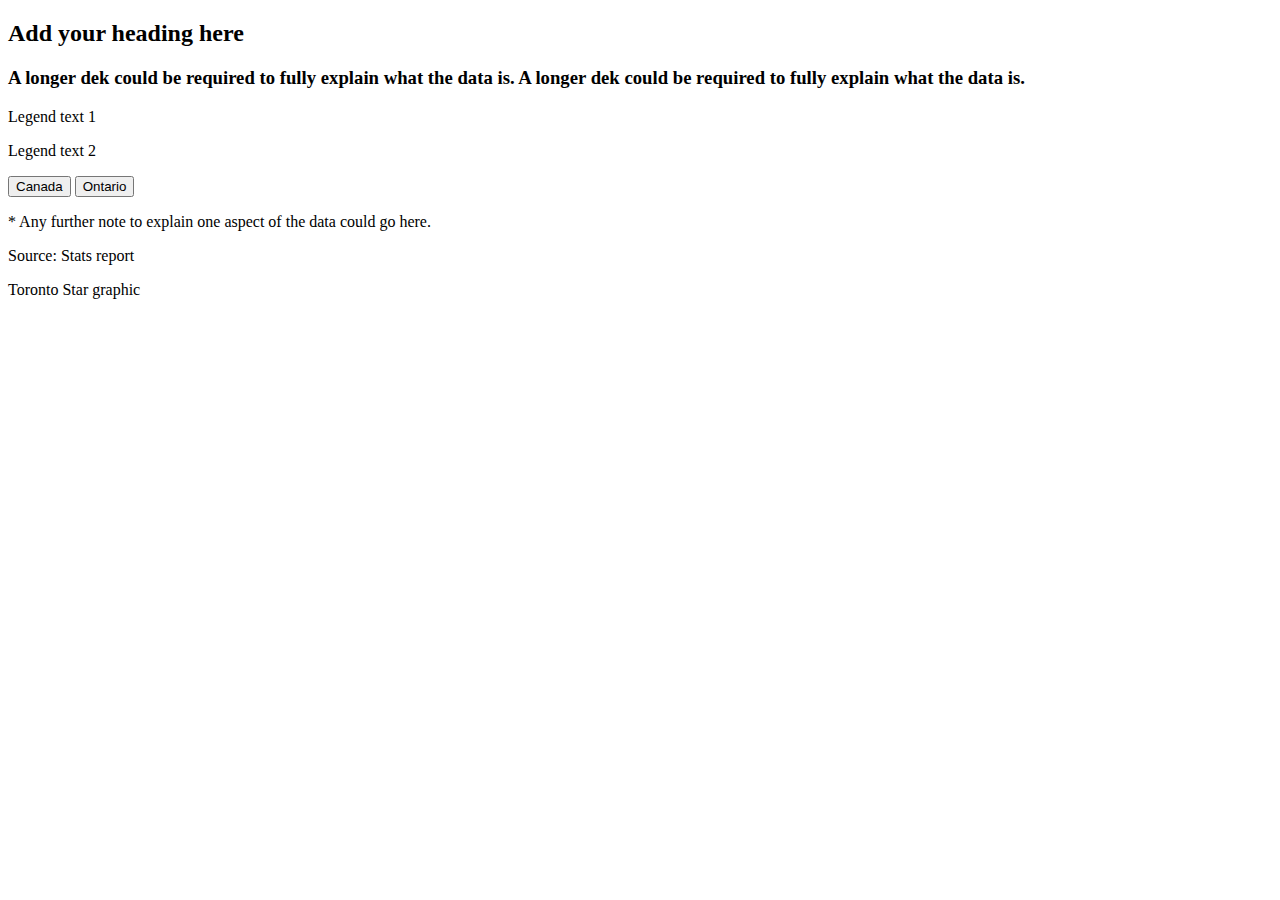
<file: index-vertical-smoke.html>
<!DOCTYPE html>
<html lang="en">
<head>
    <meta charset="utf-8">
    <meta name="robots" content="noindex, nofollow">
    <meta name="viewport" content="width=device-width, initial-scale=1" />
    <title>Toronto Star graphic template</title>
    <link rel="stylesheet" href="https://misc.thestar.com/interactivegraphic/assets/style.css">
    <link rel="preconnect" href="https://fonts.gstatic.com">
    <link href="https://fonts.googleapis.com/css2?family=Inter:wght@400;600&display=swap" rel="stylesheet"> 
    

    <!-- Load d3.js & color scale-->
    <script src="https://d3js.org/d3.v4.js"></script>
    <script src="https://d3js.org/d3-scale-chromatic.v1.min.js"></script>

<style>

        /* .graphic-wrapper { */
        /* max-width: 660px; */
        /* } */






</style>
</head>
<body>
  <div class="graphic-wrapper graphic-sidescroll-test">
    <div class="graphic-top">
        <h2 class="graphic-top__graphic-hed">Add your heading here</h2>
        <h3 class="graphic-top__graphic-dek">A longer dek could be required to fully explain what the data is. A longer dek could be required to fully explain what the data is.</h3>

        <div class="graphic-legend">
            <div class="graphic-legend-container">
                <div class="graphic-legend-dot" id="legend-dot-1"></div><p class="graphic-legend-text">Legend text 1</p>
            </div>
            <div class="graphic-legend-container">
                <div class="graphic-legend-dot" id="legend-dot-2"></div><p class="graphic-legend-text">Legend text 2</p>
            </div>
        </div>
    </div>

    <div class="graphic">

        <!-- Add 2 buttons -->
        <button id="canadaButton">Canada</button>
        <button id="ontarioButton">Ontario</button>

        <div id="chart1"></div>
        
    </div>



   

    <div class="graphic-bottom">
        <p class="graphic-bottom__notetext" id="notetext">* Any further note to explain one aspect of the data could go here.</p>
        <p class="graphic-bottom__graphic-source" id="source">Source: Stats report</p>
        <p class="graphic-bottom__graphic-byline" id="byline">Toronto Star graphic</p>
    </div>
  </div>

<script>


    const populationApp = {}

    populationApp.parseDate = d3.timeParse("%Y-%m-%d");
    // populationApp.parseDate = d3.timeParse("%b %Y");
    // populationApp.formatTime = d3.timeFormat("%b %e, %Y");
    populationApp.formatTime = d3.timeFormat("%Y");
    
    populationApp.buildChart = () => {
        
        d3.select('#chart1').html('')
        const chartWidth =  parseInt(d3.select('#chart1').style('width'))
        
        if (chartWidth >= 695) {
            //do something here on mobile versions
        }

        // set the dimensions and margins of the graph
        var margin = {top: 100, right: 30, bottom: 40, left: 120},
            width = chartWidth - margin.left - margin.right,
            height = 9000 - margin.top - margin.bottom;

        // append the svg object to the body of the page
        var svg = d3.select("#chart1")
        .append("svg")
            .attr("width", width + margin.left + margin.right)
            .attr("height", height + margin.top + margin.bottom)
        .append("g")
            .attr("transform",
                "translate(" + margin.left + "," + margin.top + ")");

        //Read the data
        d3.csv("./data/can-data-1946-2022.csv",function(data) {
        
        let canadaData = [], 
            ontarioData = [];

        data.forEach(function(d) {
            d.Births = +d.Births
            d.baseline = +d.baseline
            d.Canada = +d.Canada
            d.Ontario = +d.Ontario
            d.Deaths = +d.Deaths
            d.imigration = +d.imigration
            d.emigration = +d.emigration
            d.date = populationApp.parseDate(d.time)
            d.growth = d.Births + d.imigration
            d.decline = d.Deaths + d.emigration

            canadaData.push({
                "date": d.date,
                "value": d.Canada
            })

            ontarioData.push({
                "date": d.date,
                "value": d.Ontario
            })
        });
         
        console.log(data)
        // console.log(canadaData)
        // console.log(ontarioData)

        
        
        // List of groups = header of the csv files
        // var keys = data.columns.slice(1)
        var keys = ["baseline","totalMigration","totalNatGrowth"]
        console.log(keys);


        // Add X axis
        // var x = d3.scaleLinear()
        //     .domain(d3.extent(data, function(d) { return d.year; }))
            var y = d3.scaleTime()
                .domain(d3.extent(data, function(d) { return d.date; }))
                .range([ 0, height ]);
            var yAxis = d3.axisLeft()
                .scale(y)
                // .ticks(8,d3.format(".3s"));
                .ticks(40)
            svg.append("g")
            .attr("class","myYaxis")
                .call(yAxis);
            
            
            // Add X axis label:
            // svg.append("text")
            // .attr("text-anchor", "end")
            // .attr("x", width)
            // .attr("y", height-30 )
            // .text("Time (year)");
            
            // Add Y axis
            var x = d3.scaleLinear()
                // .domain([-100000, 100000])
                .domain([-20000000,20000000])
                .range([ 0, width ]);
            svg.append("g")
                .attr("transform", "translate(0," + height + ")")
                // .call(d3.axisBottom(x).tickSize(-height*.7).tickValues([1900, 1925, 1975, 2000]))
                .call(d3.axisBottom(x)
                    .tickSize(-height)
                    .tickFormat(function (d) {
                        return Math.abs(d) * 2;
                    })
                )
                .select(".domain").remove()
                
            // Customization
            svg.selectAll(".tick line").attr("stroke", "#b8b8b8")
            

        // color palette
        var color = d3.scaleOrdinal()
            .domain(keys)
            // .range(d3.schemeDark2);
            .range(['#cfcfcf', '#4b76b4', '#00429d']);


        //stack the data?
        var stackedData = d3.stack()
            .offset(d3.stackOffsetSilhouette)
            .keys(keys)
            (data)

        // create a tooltip
        var Tooltip = svg
            .append("text")
            .attr("x", 0)
            .attr("y", 0)
            .style("opacity", 0)
            .style("font-size", 17)

        // Three function that change the tooltip when user hover / move / leave a cell
        var mouseover = function(d) {
            Tooltip.style("opacity", 1)
            d3.selectAll(".myArea").style("opacity", .2)
            d3.select(this)
            .style("stroke", "black")
            .style("opacity", 1)
        }
        var mousemove = function(d,i) {
            grp = keys[i]
            Tooltip.text(grp)
        }
        var mouseleave = function(d) {
            Tooltip.style("opacity", 0)
            d3.selectAll(".myArea").style("opacity", 1).style("stroke", "none")
        }

        // Area generator
        var area = d3.area()
            .x0(function(d) { return x(d[0]); })
            .x1(function(d) { return x(d[1]); })
            .y(function(d) { return y(d.data.date); })
            

        // Show the areas
        svg
            .selectAll("mylayers")
            .data(stackedData)
            .enter()
            .append("path")
            .attr("class", "myArea")
            .style("fill", function(d) { return color(d.key); })
            .attr("d", area)
            .on("mouseover", mouseover)
            .on("mousemove", mousemove)
            .on("mouseleave", mouseleave)


            svg.append("g")
                .attr("transform", "translate(0," + height + ")")
                // .call(d3.axisBottom(x).tickSize(-height*.7).tickValues([1900, 1925, 1975, 2000]))
                .call(d3.axisTop(x)
                    .tickSize(height)
                    .tickFormat(function (d) {
                        return Math.abs(d) * 2;
                    })
                )
                .select(".domain").remove()

        })


    }
    
    
    populationApp.init = () => {
        populationApp.buildChart()
    }
    populationApp.init()
    


    function resize(){
        var message = {'resize': 
                  {
                    'iframe':'graphic-iframe-sidescroll-test',
                    'height': document.getElementsByClassName('graphic-sidescroll-test')[0].offsetHeight + 20
                  }
                };
       
        parent.postMessage(message, "*");
    };

    window.addEventListener('load', function() {
        resize();
    });

    window.addEventListener("resize", function(){
        resize();
    });

    setTimeout(function() {
                        resize();
                    }, 800);

  
	document.addEventListener("touchstart", function(){}, true);

</script>

<!-- <style>#graphic-iframe-sidescroll-test{padding:0;width:100%;border:0;overflow:hidden;}</style><iframe id="graphic-iframe-sidescroll-test" src="https://misc.thestar.com/interactivegraphic/2023/05-may/00-sidescoll-test/index-sidescroll-test.html" scrolling="no" height="1050" title="embedded content"></iframe> -->

</body>
</html>
</file>
<file: 14-population-stepper/css/main.css>
body{overscroll-behavior-y:none}#SA_main-body video{width:100%}#SA_main-body *,#SA_main-body :after,#SA_main-body :before{-webkit-box-sizing:border-box;box-sizing:border-box}#SA_main-body img{max-width:100%;width:100%;-ms-flex-negative:0;flex-shrink:0;-ms-flex-item-align:start;align-self:flex-start}#SA_editors-note,#SA_main-body{background:#faf9f7;margin:0}#SA_editors-note,#SA_main-body,#SA_main-body p{font:16px Inter,serif;line-height:1.58;letter-spacing:.01em;color:#a5a5a5;text-rendering:geometricPrecision;-webkit-font-smoothing:antialiased}#SA_main-body p{-webkit-margin-before:.5em;margin-block-start:.5em;-webkit-margin-after:.5em;margin-block-end:.5em;-webkit-margin-start:0;margin-inline-start:0;-webkit-margin-end:0;margin-inline-end:0}@media (min-width:701px){#SA_editors-note,#SA_main-body,#SA_main-body p{font-size:18px}}@media (min-width:1600px){#SA_editors-note,#SA_main-body,#SA_main-body p{font-size:18px}}.SA_body--light{background:#f7f5f0}.SA_body--dark{background:#080808}.SA_h1,.SA_h2,.SA_h3,.SA_h4,.SA_h5{margin:2.75rem 0 1rem;font-weight:400;line-height:1.28;font-family:Inter,sans-serif;color:hsla(0,0%,100%,.92);font-weight:700;letter-spacing:-.02em}.SA_h1{font-size:2.488rem}.SA_h2{font-size:2.074rem}.SA_h3{font-size:1.728rem}.SA_h4{font-size:1.44rem}.SA_h5{font-size:1.2rem}.SA_p{margin:1em 0}.SA_subtitle{font-family:Inter,sans-serif;font-size:1.3em;font-weight:700;color:hsla(0,0%,100%,.92);margin:1.2em 0;text-transform:uppercase;max-width:80%}@media (min-width:701px){.SA_subtitle{max-width:100%;text-align:left;font-size:2em}}.SA_subtitle+p{margin:-1em 0 2em}.SA_text_small{font-size:.9rem}#SA_editors-note a,#SA_main-body a{color:#f15252}#SA_editors-note a:active,#SA_editors-note a:focus,#SA_editors-note a:hover,#SA_main-body a:active,#SA_main-body a:focus,#SA_main-body a:hover{color:#0066d6}.SA_dropcap{font-size:4.3333333333em;display:block;float:left;line-height:.58;margin-right:7px;margin-top:-2px;margin-left:-4px;color:hsla(0,0%,100%,.92);font-family:Barlow Condensed,sans-serifs;font-weight:700}@media (min-width:701px){.SA_dropcap{line-height:.55}}.SA_pullquote{position:relative;float:left;font-family:Inter,sans-serif;font-weight:700;line-height:1.28;padding:1rem 0;word-break:break-word;font-style:italic;color:hsla(0,0%,100%,.92);text-transform:uppercase;hanging-punctuation:first;border:none;font-size:1.5em;margin:-2rem 0 2px;width:100%;display:inline-block}@media (min-width:701px){.SA_pullquote{width:60%;margin-bottom:0;border-bottom:none;font-weight:700;font-size:2rem;padding-right:2rem}}@media (min-width:1600px){.SA_pullquote{font-size:42px}}.SA_inset{float:left;margin-left:-57%;padding:1rem 1rem 0 0}.SA_inset,.SA_inset img,.SA_pullquote--right img,.SA_pullquote img{width:100%}.SA_pullquote .SA_caption-left-flush{padding:.2rem 0 0;font-family:Barlow Condensed,sans-serif;font-size:1.1rem}@media (min-width:1025px){.SA_pullquote span{margin:0}.SA_pullquote{margin-right:1.4rem;margin-left:calc(-21.42857% - 25px)}.SA_pullquote,.SA_pullquote--right{display:block;font-size:42px;width:calc(57.14286% - 25px)}.SA_pullquote--right{padding-left:0!important;float:right;border:none;margin-left:1rem;padding-left:1.4rem;margin-right:calc(-14.28571% - 25px)}}.SA_caption-right{font-size:.9rem;margin:-11px 0;text-align:left;line-height:1.58;color:rgba(56,56,56,.83)}.SA_caption-right--subscribe{padding:1rem;background-color:#0065a4;color:#fff}.SA_caption-right .SA_caption-left-flush{padding:0}.SA_caption-right img{width:100%}@media (min-width:1025px){.SA_caption-right img{width:50%}}.SA_caption-credit{font-style:normal;color:hsla(0,0%,48.2%,.83)}@media (min-width:1025px){.SA_caption-right{padding-right:.9rem;width:calc(14.28571% - 22px);position:absolute;margin-left:calc(-14.28571% - 22px);margin-top:.4rem}.SA_caption-right--subscribe{padding:.9rem;border:none;width:calc(21.42857% - 22px);margin-left:calc(-21.42857% - 44px)}.SA_caption-right--large{width:calc(28.57143% - 22px);margin-left:-28.57143%}.SA_caption-right img{width:100%}}@media (min-width:1600px){.SA_caption-right--subscribe{width:calc(21.42857% - 22px);margin-left:calc(-21.42857% - 44px)}.SA_caption-center,.SA_caption-left-flush,.SA_caption-right{font-size:.9rem}}.SA_caption-center,.SA_caption-left-flush{background:transparent;font-size:.8rem;margin:0 0 -7px;line-height:1.48;color:rgba(56,56,56,.83);font-family:Inter,sans-serif;width:calc(100vw - 2.8rem)}.SA_caption-center .SA_caption__description,.SA_caption-left-flush .SA_caption__description{margin-right:.5rem;display:inline-block}.SA_caption-center .SA_caption__credit,.SA_caption-left-flush .SA_caption__credit{font-weight:400;text-transform:uppercase;opacity:.6;font-size:.7rem;line-height:2;display:inline-block}@media (min-width:701px){.SA_caption-center,.SA_caption-left-flush{padding:0;width:auto;max-width:665px}}@media (min-width:701px){.SA_caption--bottom-right{position:absolute;bottom:0}}@media (min-width:701px){.SA_caption-center{text-align:center}}.SA_related-article{text-align:left;font-family:Inter,sans-serif;font-style:normal;line-height:1.3;color:rgba(56,56,56,.83);font-size:15px}.SA_related-article img{width:41%;padding-right:1%}.SA_related-article p{margin:0;float:right;width:56%;font-size:15px}.SA_related-article a{color:rgba(56,56,56,.83);text-decoration:none!important;display:block}.SA_related-article__heading{margin:0 0 8px;font-weight:700;font-style:normal;color:hsla(0,0%,100%,.92);font-size:15px;font-family:Inter,sans-serif;border-bottom:2px solid rgba(0,0,0,.07);padding-bottom:5px}@media (min-width:701px){.SA_related-article a{display:inline}.SA_related-article img{width:100%;padding-right:0}.SA_related-article p{margin:0;float:none;width:100%;font-size:15px}}.SA_pullquote img{width:100%}#SA_main-body hr{border-top:25px solid rgba(0,0,0,.07);width:calc(57.14286% - 25px)}.SA_climate-change-logo{width:50px;display:block;margin:0 auto 1.4rem}.SA_header{width:100%;position:relative;margin-bottom:-95vh}.SA_header-image{width:100%;height:100%;background-size:cover;background-position:bottom;position:absolute;top:0;z-index:-1;overflow:hidden}.SA_header-image:after{background:-webkit-gradient(linear,left top,left bottom,from(transparent),to(#faf9f7)),url(../img/overlay.SA_png);background:-o-linear-gradient(top,transparent 0,#faf9f7),url(../img/overlay.SA_png);background:linear-gradient(180deg,transparent 0,#faf9f7),url(../img/overlay.SA_png);height:100%;width:100%;content:"";display:block}.SA_header-image--fade-out .SA_header-image{-webkit-backface-visibility:hidden;backface-visibility:hidden;-webkit-transform:translateZ(0);transform:translateZ(0);width:100%;background-size:cover;background-position:bottom;background-color:#000;-webkit-box-sizing:border-box;box-sizing:border-box;margin:0;padding:0;position:absolute;top:0;left:0}.SA_header .SA_header-text{text-rendering:geometricPrecision;-webkit-font-smoothing:antialiased;line-height:1.3;margin:0 auto;max-width:700px;text-align:center;padding:10vh 0 113vh;max-width:75rem;font-size:17vw;font-family:Inter,sans-serif;text-transform:uppercase}@media (min-width:1025px){.SA_header .SA_header-text{padding:12vh 0 120vh;font-size:11rem}}@media (min-width:1600px){.SA_header .SA_header-text{padding:12vh 0 120vh;font-size:13rem}}@media screen and (max-height:1080px) and (min-width:600px){.SA_header .SA_header-text{padding:3vh 0 120vh}}.SA_header h1{letter-spacing:-.015em;margin:0;line-height:.8;font-size:1em;color:hsla(0,0%,100%,.92);font-weight:700;-webkit-mask:-webkit-gradient(linear,left top,left bottom,color-stop(20%,#000),color-stop(105%,rgba(0,0,0,.05)));-webkit-mask:linear-gradient(180deg,#000 20%,rgba(0,0,0,.05) 105%)}.SA_header h1 span{display:block}.SA_header h2,.SA_header h3{color:#fff;font-size:.3em;margin-top:.4em;opacity:.5}@media (min-width:701px){.SA_header h2,.SA_header h3{font-size:.13em;margin-top:1em}}.SA_section--light{background:#f7f5f0;color:rgba(0,0,0,.76)}.SA_section--light .SA_subtitle{color:rgba(0,0,0,.92)}.SA_section--light .SA_caption-center,.SA_section--light .SA_caption-left-flush,.SA_section--light .SA_caption-right{color:rgba(0,0,0,.76)}.SA_section--light .SA_pullquote{border:none;color:rgba(0,0,0,.92)}.SA_section--light hr{border-color:#eae7e0}.SA_section--light .SA_related-article p{color:#0065a4}.SA_section--light .SA_related-article__heading{border-bottom:2px solid #e0dfdd}.SA_section--dark{background:#080808;color:hsla(0,0%,93.7%,.99)}.SA_section--dark .SA_subtitle{color:#fff}.SA_section--dark .SA_caption-center,.SA_section--dark .SA_caption-left-flush,.SA_section--dark .SA_caption-right{color:#929292}.SA_section--dark hr{border-color:hsla(0,0%,100%,.04)}.SA_section--dark .SA_related-article__heading{border-bottom:2px solid hsla(0,0%,100%,.04)}@-webkit-keyframes fadeIn{0%{opacity:0}to{opacity:1}}@keyframes fadeIn{0%{opacity:0}to{opacity:1}}figure{padding:0;margin:0}.SA_image-container{margin:2rem auto}.SA_image-container--no-bg figure{background:transparent}.SA_image-container img{display:block;max-width:100%;width:100%}.SA_after-scrollytelling-fix{background:#faf9f7;z-index:50!important;position:relative;-webkit-backface-visibility:hidden;backface-visibility:hidden}.SA_scrollytelling-wrapper{margin-top:63px;position:relative;overflow:visible}.SA_scrollytelling-wrapper:after{content:"";padding-bottom:72vh;display:block}@media (min-width:701px){.SA_scrollytelling-wrapper:after{padding-bottom:60vh}}.SA_scrollytelling-wrapper--curtain-at-end{margin-bottom:0;padding-bottom:100vh}.SA_curtain-active .SA_scroll-curtain{will-change:transform}#SA_scroll-cta{z-index:999999;display:-webkit-box;display:-ms-flexbox;display:flex;-webkit-box-pack:center;-ms-flex-pack:center;justify-content:center;opacity:0;height:34px}#SA_scroll-cta div{padding:1px 10px 2px;border-radius:500px;background:rgba(0,0,0,.5607843137254902);color:#fff;font-family:Inter,sans-serif;font-size:14px;height:22px;height:-webkit-fit-content;height:-moz-fit-content;height:fit-content}.SA_full-width-image,.SA_full-width-image img{width:100%}.SA_scrollytelling-slide{position:relative;right:0;-webkit-backface-visibility:hidden;backface-visibility:hidden}.SA_scrollytelling-slide:nth-of-type(2){margin-top:-40vh}.SA_scrollytelling-slide .SA_scroll-text-wrapper{padding:50vh 0;margin-bottom:-1px;position:relative;z-index:2;-webkit-transform:translateZ(0);-ms-transform:translateZ(0);transform:translateZ(0)}.SA_scrollytelling-slide .SA_scroll-text-wrapper *{color:hsla(0,0%,100%,.93)}.SA_scrollytelling-slide .SA_scroll-ad-wrapper{padding:130vh 0 20vh;position:relative;z-index:2;background:transparent}.SA_scrollytelling-slide .SA_scroll-ad-wrapper .SA_advertisement{background:transparent}.SA_scrollytelling-slide .SA_scroll-ad-wrapper .SA_advertisement__title{color:hsla(0,0%,100%,.93)}.SA_scrollytelling-slide:nth-of-type(2) .SA_scroll-text-wrapper{padding-top:50vh}.SA_scroll-curtain-wrapper{height:50vh}.SA_scroll-curtain{z-index:1000;height:300%;width:50vw;background:#faf9f7;position:absolute;left:0;-webkit-backface-visibility:hidden;backface-visibility:hidden}.SA_scroll-curtain-right{left:auto;right:0}.SA_curtain-open{margin-top:-34px}.SA_curtain-close .SA_scroll-curtain-left{-webkit-transform:translateX(-200%);-ms-transform:translateX(-200%);transform:translateX(-200%)}.SA_curtain-close .SA_scroll-curtain-right{-webkit-transform:translateX(200%);-ms-transform:translateX(200%);transform:translateX(200%)}.SA_scroll-text{border-radius:4px;margin:0 1rem;padding:1rem 1.2rem;max-width:500px;background:rgba(0,0,0,.75)}@media (min-width:701px){.SA_scroll-text{position:absolute;-webkit-transform:translate3D(-50%,-50%,0);-ms-transform:translate3D(-50%,-50%,0);transform:translate3D(-50%,-50%,0);top:50%;left:50%;padding:1.2rem 2rem;margin:0 auto}}@media (min-width:1025px){.SA_scroll-text--right{margin-right:10%}.SA_scroll-text--left{margin-left:10%}}@media (min-width:1025px){.SA_scroll-text-wrapper-right{margin:0 auto 0 50%}.SA_scroll-text-wrapper-left{margin:0 50% 0 auto}}.SA_scroll-text p{margin:0}.SA_scroll-text .SA_pullquote{margin:0;padding:0;border:none;width:auto;float:none;text-align:center;font-style:normal}.SA_scrollytelling-images{position:sticky;top:0;bottom:0;z-index:1;height:100vh}.SA_hide-nav .SA_scrollytelling-images{top:0!important}.SA_fullscreen-image{width:100%;height:100%;-webkit-transition:opacity .5s;-o-transition:opacity .5s;transition:opacity .5s;-webkit-transition-delay:.2s;-o-transition-delay:.2s;transition-delay:.2s}.SA_fullscreen-image,.SA_halfscreen-image{-webkit-backface-visibility:hidden;backface-visibility:hidden;-webkit-transform:translateZ(0);transform:translateZ(0);margin:0;padding:0;position:relative;opacity:0;z-index:1;position:absolute}.SA_halfscreen-image{width:50%!important;height:calc(100vh + 50px);-webkit-transition:opacity .5s;-o-transition:opacity .5s;transition:opacity .5s}.SA_fullscreen-image__credit{position:absolute;bottom:0;right:10px;color:#fff;font-weight:700;text-transform:uppercase;font-size:.8rem;white-space:nowrap;font-family:Inter,sans-serif}.SA_scrollytelling-wrapper--scroll-in .SA_fullscreen-image:first-child{opacity:1}.SA_scrollytelling-wrapper--side-by-side{margin:0 auto;position:relative}@media (min-width:1025px){.SA_scrollytelling-wrapper--side-by-side .SA_scroll-text{width:100%}.SA_scrollytelling-wrapper--side-by-side .SA_fullscreen-image{width:50%!important}.SA_pullquote--image{width:calc(85.71429% - 25px);margin-left:calc(-35.71429% - 25px)}}.SA_fullscreen-image.SA_active-slide{opacity:1;will-change:opacity;-webkit-transition-delay:0s;-o-transition-delay:0s;transition-delay:0s}.SA_fullscreen-image img{width:100%}.SA_fullscreen-image img,.SA_halfscreen-image img{top:0;left:10%;height:100%;-o-object-fit:cover;object-fit:cover;-o-object-position:center bottom;object-position:center bottom;margin:auto}.SA_halfscreen-image img{width:50%;max-width:1000px}.SA_fullscreen-image--contain img,.SA_fullscreen-image--contain video{-o-object-fit:contain;object-fit:contain;-o-object-position:center;object-position:center;width:100%;max-height:100%}.SA_fullscreen-video{position:absolute;right:-200%;bottom:0;min-width:100%;min-height:100%;z-index:-1;opacity:.5}@media (min-width:1025px){.SA_fullscreen-video{right:0;opacity:.5}}.SA_fullscreen-video__overlay{width:100%;height:100%;position:absolute;z-index:1;background-image:-o-radial-gradient(rgba(1,3,6,0) 10%,rgba(1,3,6,.39) 85%);background-image:radial-gradient(rgba(1,3,6,0) 10%,rgba(1,3,6,.39) 85%)}.SA_fadeIn,.SA_slideInLeft{opacity:0;-webkit-transition:opacity .4s ease-in,-webkit-transform .3s cubic-bezier(.2,0,.2,1)!important;transition:opacity .4s ease-in,-webkit-transform .3s cubic-bezier(.2,0,.2,1)!important;-o-transition:transform .3s cubic-bezier(.2,0,.2,1),opacity .4s ease-in!important;transition:transform .3s cubic-bezier(.2,0,.2,1),opacity .4s ease-in!important;transition:transform .3s cubic-bezier(.2,0,.2,1),opacity .4s ease-in,-webkit-transform .3s cubic-bezier(.2,0,.2,1)!important;-webkit-backface-visibility:hidden;backface-visibility:hidden}.SA_slideInLeft{-webkit-transform:translateX(-50px);-ms-transform:translateX(-50px);transform:translateX(-50px)}.SA_slideInRight{opacity:0;-webkit-transition:opacity .4s ease-in,-webkit-transform .3s cubic-bezier(.2,0,.2,1)!important;transition:opacity .4s ease-in,-webkit-transform .3s cubic-bezier(.2,0,.2,1)!important;-o-transition:transform .3s cubic-bezier(.2,0,.2,1),opacity .4s ease-in!important;transition:transform .3s cubic-bezier(.2,0,.2,1),opacity .4s ease-in!important;transition:transform .3s cubic-bezier(.2,0,.2,1),opacity .4s ease-in,-webkit-transform .3s cubic-bezier(.2,0,.2,1)!important;-webkit-transform:translateX(50px);-ms-transform:translateX(50px);transform:translateX(50px)}.SA_blurIn,.SA_slideInRight{-webkit-backface-visibility:hidden;backface-visibility:hidden}.SA_blurIn{opacity:.3;-webkit-filter:blur(15px);filter:blur(15px);-webkit-transition:opacity .8s ease-in,-webkit-transform .3s cubic-bezier(.2,0,.2,1),-webkit-filter .4s ease-in!important;transition:opacity .8s ease-in,-webkit-transform .3s cubic-bezier(.2,0,.2,1),-webkit-filter .4s ease-in!important;-o-transition:transform .3s cubic-bezier(.2,0,.2,1),opacity .8s ease-in,filter .4s ease-in!important;transition:transform .3s cubic-bezier(.2,0,.2,1),opacity .8s ease-in,filter .4s ease-in!important;transition:transform .3s cubic-bezier(.2,0,.2,1),opacity .8s ease-in,filter .4s ease-in,-webkit-transform .3s cubic-bezier(.2,0,.2,1),-webkit-filter .4s ease-in!important;-webkit-transform:translateY(50px) scale(1.2);-ms-transform:translateY(50px) scale(1.2);transform:translateY(50px) scale(1.2)}.SA_grow{width:100%;-webkit-transition:width 1s;-o-transition:width 1s;transition:width 1s}.SA_blurIn.SA_active{-webkit-filter:blur(0);filter:blur(0);opacity:1!important;-webkit-transform:translateY(0);-ms-transform:translateY(0);transform:translateY(0)}.SA_fadeIn.SA_active{opacity:1!important}.SA_slideInLeft.SA_active,.SA_slideInRight.SA_active{opacity:1!important;-webkit-transform:translateX(0);-ms-transform:translateX(0);transform:translateX(0)}

/*! purgecss start ignore */.SA_medium-zoom-image--opened{opacity:1!important;z-index:10001}.SA_medium-zoom--opened .SA_medium-zoom-image--opened{border-radius:0!important}.SA_medium-zoom--opened .SA_medium-zoom-overlay{opacity:.8!important}.SA_medium-zoom-overlay{z-index:10000}

/*! purgecss end ignore */.SA_text-highlight{color:#f15252}#SA_article-subscribe-btn{display:none;position:absolute;right:15px;top:15px}@media (min-width:701px){#SA_article-subscribe-btn{display:block}}#SA_header-video{outline:none;margin:0 auto;width:100%;max-height:100vh}#SA_header-video video{display:block;max-height:calc(100vh - 165px);margin:0 auto;max-width:100%;outline:1px solid #e8e8e8;-webkit-box-shadow:rgba(0,0,0,.28) 0 16px 70px 5px;box-shadow:0 16px 70px 5px rgba(0,0,0,.28);border-bottom:none}#SA_series-title{font-weight:400;text-align:center;margin-top:50px;font-size:3.2em}#SA_series-title span{font-weight:900}#SA_secondary-title{font-weight:900;line-height:1.49;-webkit-transform:translateY(-9px);-ms-transform:translateY(-9px);transform:translateY(-9px)}#SA_editors-note-btn{margin:12px auto 0;display:block;border:none;background:none;cursor:pointer}#SA_editors-note{position:fixed;width:100%;height:calc(100% - 44px);top:44px;left:0;background:rgba(0,0,0,.7);z-index:100;display:-webkit-box;display:-ms-flexbox;display:flex;-webkit-box-pack:center;-ms-flex-pack:center;justify-content:center;-webkit-box-align:center;-ms-flex-align:center;align-items:center;display:none}.SA_editors-note__wrapper{margin-top:auto;margin-bottom:auto;width:100%;height:100%;max-width:750px;background:#fff;color:rgba(0,0,0,.76);position:relative}@media (min-width:601px){.SA_editors-note__wrapper{height:auto}}.SA_editors-note__contents{-webkit-overflow-scrolling:touch;overflow:auto;height:100%;padding:0 2rem}@media (min-width:601px){.SA_editors-note__contents{padding:0 5rem}}.SA_editors-note__image{display:none;width:200px;float:right;max-width:48%;margin-top:-49px;margin-right:-7px}@media (min-width:601px){.SA_editors-note__image{margin-top:-67px;margin-right:-31px}}.SA_editors-note__signature{padding-bottom:1rem}@media (min-width:601px){.SA_editors-note__signature{padding-bottom:4rem}}.SA_editors-note__contents p{margin:1rem 0}#SA_close-btn{border:none;background:none;z-index:1;position:absolute;right:25px;top:25px;width:20px;cursor:pointer;padding:0}#SA_main-body hr{border:none;border-top:1px solid #eae4db;width:100%;margin:2em auto;display:inline-block}.SA_grid-overlay-wrapper{position:fixed;pointer-events:none;height:100vh;top:0;left:0;z-index:1000;width:100%}#SA_grid-overlay{margin:0 auto;height:100%}#SA_grid-overlay .col{height:100%;background:red;opacity:.5}#SA_toggle-grid{position:fixed;bottom:20px;right:20px;pointer-events:all;z-index:1001}.SA_flex-grid{max-width:1490px;padding:0 25px;display:block;-ms-flex-pack:distribute;justify-content:space-around;margin:0 auto 25px}@media (min-width:701px){.SA_flex-grid{margin-bottom:25px;display:-webkit-box;display:-ms-flexbox;display:flex}}@media (min-width:1025px){.SA_flex-grid{display:-webkit-box;display:-ms-flexbox;display:flex}}@media (max-width:700px){.SA_hide-mobile{display:none!important}}@media (min-width:701px) and (max-width:1024px){.SA_hide-tablet{display:none!important}}@media (min-width:1025px) and (max-width:1599px){.SA_hide-desktop{display:none!important}}@media (min-width:1600px){.SA_hide-desktop{display:none!important}}.SA_flex-grid--no-stack{display:-ms-flexbox;display:-webkit-box;display:flex}.SA_text-grid{max-width:1490px;margin:0 auto;position:relative;z-index:1;padding:0 25px}.SA_text-wrap{display:block}@media (min-width:701px){.SA_text-wrap{width:calc(64.28571% - 25px);width:calc(71.42857% - 25px);margin:0 auto}}@media (min-width:1025px){.SA_text-wrap{width:calc(57.14286% - 25px);width:calc(42.85714% - 25px);margin:0 calc(28.57143% + 12.5px);display:block}}.SA_centered-text-wrap{margin:0 calc(7.14286% + 12.5px) 12.5px;display:block}@media (min-width:701px){.SA_centered-text-wrap{margin:0 calc(14.28571% + 12.5px) 12.5px}}@media (min-width:1025px){.SA_centered-text-wrap{margin:0 calc(21.42857% + 12.5px) 12.5px;display:block}}.SA_col{height:auto;position:relative}.SA_col.SA_spacer{background:none!important}.SA_col.SA_col--1{width:calc(7.14286% - 25px);-ms-flex-preferred-size:calc(7.14286% - 25px);flex-basis:calc(7.14286% - 25px)}.SA_col.SA_col--2{width:calc(14.28571% - 25px);-ms-flex-preferred-size:calc(14.28571% - 25px);flex-basis:calc(14.28571% - 25px)}.SA_col.SA_col--3{width:calc(21.42857% - 25px);-ms-flex-preferred-size:calc(21.42857% - 25px);flex-basis:calc(21.42857% - 25px)}.SA_col.SA_col--4{width:calc(28.57143% - 25px);-ms-flex-preferred-size:calc(28.57143% - 25px);flex-basis:calc(28.57143% - 25px)}.SA_col.SA_col--5{width:calc(35.71429% - 25px);-ms-flex-preferred-size:calc(35.71429% - 25px);flex-basis:calc(35.71429% - 25px)}.SA_col.SA_col--6{width:calc(42.85714% - 25px);-ms-flex-preferred-size:calc(42.85714% - 25px);flex-basis:calc(42.85714% - 25px)}.SA_col.SA_col--7{width:calc(50% - 25px);-ms-flex-preferred-size:calc(50% - 25px);flex-basis:calc(50% - 25px)}.SA_col.SA_col--8{width:calc(57.14286% - 25px);-ms-flex-preferred-size:calc(57.14286% - 25px);flex-basis:calc(57.14286% - 25px)}.SA_col.SA_col--9{width:calc(64.28571% - 25px);-ms-flex-preferred-size:calc(64.28571% - 25px);flex-basis:calc(64.28571% - 25px)}.SA_col.SA_col--10{width:calc(71.42857% - 25px);-ms-flex-preferred-size:calc(71.42857% - 25px);flex-basis:calc(71.42857% - 25px)}.SA_col.SA_col--11{width:calc(78.57143% - 25px);-ms-flex-preferred-size:calc(78.57143% - 25px);flex-basis:calc(78.57143% - 25px)}.SA_col.SA_col--12{width:calc(85.71429% - 25px);-ms-flex-preferred-size:calc(85.71429% - 25px);flex-basis:calc(85.71429% - 25px)}.SA_col.SA_col--13{width:calc(92.85714% - 25px);-ms-flex-preferred-size:calc(92.85714% - 25px);flex-basis:calc(92.85714% - 25px)}.SA_col.SA_col--14{width:100%;-ms-flex-preferred-size:100%;flex-basis:100%}

/*! purgecss start ignore */@media (max-width:700px){:not(.SA_flex-grid--no-stack)>.SA_col{width:100%!important;margin-bottom:25px}}

/*! purgecss end ignore */#SA_nav{margin:0 auto;position:fixed;width:calc(100% - 16px);height:32px;display:-webkit-box;display:-ms-flexbox;display:flex;z-index:13;background:#faf9f7;padding:8px;-webkit-transition:-webkit-transform .4s;transition:-webkit-transform .4s;-o-transition:transform .4s;transition:transform .4s;transition:transform .4s,-webkit-transform .4s;-webkit-transform:translateY(-100px);-ms-transform:translateY(-100px);transform:translateY(-100px);top:0;-webkit-transition-delay:.1s;-o-transition-delay:.1s;transition-delay:.1s;border-bottom:1px solid #eae4db}#SA_currentChapter{font-family:Inter,sans-serif;position:absolute;left:50%;-webkit-transform:translateX(-50%);-ms-transform:translateX(-50%);transform:translateX(-50%);font-weight:700;display:none}@media (min-width:701px){#SA_currentChapter{display:block}}#SA_nav.SA_show,#SA_nav:focus-within{-webkit-transform:translateY(0);-ms-transform:translateY(0);transform:translateY(0)}.SA_hide-nav #SA_nav{-webkit-transform:translateY(-100px);-ms-transform:translateY(-100px);transform:translateY(-100px)}.SA_star-logo{width:182px;padding:17px 0 0;display:block;margin:0 auto 14px}.SA_undeniable-logo{font-size:1rem;width:300px;margin-bottom:0}@media (min-width:1025px){.SA_undeniable-logo{width:450px;margin-bottom:-2rem;height:252px}}.SA_undeniable-logo-header{display:none;font-weight:700;text-decoration:none;color:#141414}@media (min-width:1025px){.SA_undeniable-logo-header{display:block;z-index:10;top:10px;position:absolute;left:50%;-webkit-transform:translateX(-50%);-ms-transform:translateX(-50%);transform:translateX(-50%)}}#SA_footer{margin-top:2em;background:rgba(0,0,0,.07);font-family:Helvetica Neue,Helvetica,Arial,sans-serif;-webkit-box-align:center;-ms-flex-align:center;align-items:center}#SA_footer p{font-family:Helvetica Neue,Helvetica,Arial,sans-serif!important}#SA_footer{background:#f3efe9;position:relative;text-align:center;font-size:.75rem;line-height:.75rem;margin-top:0}#SA_footer a{text-decoration:none;color:#333}@media (min-width:701px){#SA_footer{margin-top:0}}.SA_footer-content{padding:1.5rem .25rem;overflow:hidden;max-width:1024px;margin:0 auto;color:#fff}@media (min-width:701px){.SA_footer-content{padding:2rem 1rem;text-align:right}}@media (min-width:1025px){.SA_footer-content{padding:2rem 1rem}}.SA_footer-content__copyright{padding-bottom:.75rem}@media (min-width:701px){.SA_footer-content__copyright{text-align:left;float:left;width:50%;padding-bottom:0}}.SA_footer-content__footer-nav{padding:0;margin:0}@media (min-width:701px){.SA_footer-content__footer-nav{float:right;width:50%}}.SA_footer-content__footer-nav:after{display:table;content:"";clear:both}.SA_footer-content__footer-nav__item{list-style:none;display:inline-block;margin:0 1.2rem}.SA_footer-content__footer-nav__item a{color:#fff!important}.SA_footer-content__footer-nav__item--last{margin-right:0}.SA_credit-container{-webkit-box-sizing:border-box;box-sizing:border-box;padding:2rem 1rem;width:100%;max-width:1200px;margin:0 auto}.SA_credit-container__inner-wrapper{margin:0 auto}.SA_credit-container__inner-wrapper__individual{display:inline;margin:0 1rem 1rem 0;white-space:nowrap}@media (min-width:701px){.SA_credit-container__inner-wrapper__individual{margin-right:0 1.5rem 1.5rem 0}}@media (min-width:1025px){.SA_credit-container__inner-wrapper__individual{margin-right:0 2rem 2rem 0}}.SA_credit-container__inner-wrapper__individual__title{font-size:.8125rem!important;line-height:1em!important;padding-right:.125rem;color:rgba(0,0,0,.76);display:inline;margin:0}@media (min-width:701px){.SA_credit-container__inner-wrapper__individual__title{font-size:.875rem!important}}.SA_credit-container__inner-wrapper__individual__name{font-size:.8125rem!important;line-height:1.25rem!important;color:#000;font-weight:700!important;letter-spacing:.025rem;display:inline;margin:0}.SA_credit-container__inner-wrapper__individual__name span{white-space:nowrap}@media (min-width:701px){.SA_credit-container__inner-wrapper__individual__name{font-size:.875rem!important}}.SA_subscribe-cta-wrapper{font-size:1rem;line-height:1.3;background:#0065a4;padding-top:2rem}.SA_subscribe-cta-wrapper p{max-width:90vw;margin:0 auto;padding-bottom:2rem;text-align:left}.SA_subscribe-cta-wrapper .SA_subscribeButton{width:calc(100% - 80px);position:relative;margin:2rem 0 0}@media (min-width:1025px){.SA_subscribe-cta-wrapper .SA_subscribeButton{width:90px}}.SA_subscribe-cta-wrapper .SA_subscribe-btn-title{color:#0065a4}.SA_crosslink-wrapper{padding:0;margin:0 auto;background-color:#fafafa}.SA_crosslink-background{background-repeat:no-repeat;background-size:100%;background-position:top;position:relative}.SA_crosslink-icon{width:30px;height:30px;opacity:.5;-webkit-transition:all .2s linear;-o-transition:all .2s linear;transition:all .2s linear}.SA_crosslink-wrapper a{text-decoration:none}.SA_crosslink-wrapper a:hover .SA_crosslink-icon{opacity:1;-webkit-transition:all .3s linear;-o-transition:all .3s linear;transition:all .3s linear}.SA_crosslink-wrapper h4{font-family:Oswald;text-transform:uppercase;color:#fff;margin-bottom:5px;font-size:16pt;margin-top:0;font-weight:500;letter-spacing:.5px}.SA_crosslink-wrapper p{color:#fff;opacity:.75;font-family:Inter;margin-bottom:0;margin-top:5px;font-weight:300;font-size:11pt}.SA_crosslink-menu-items{width:100%;padding:15px 0 1px;background-color:#000}.SA_crosslink-menu-item{-webkit-box-pack:justify;-ms-flex-pack:justify;justify-content:space-between;-webkit-box-align:center;-ms-flex-align:center;align-items:center;display:-webkit-box;display:-ms-flexbox;display:flex;-ms-flex-wrap:nowrap;flex-wrap:nowrap;margin-bottom:20px;margin-top:20px}.SA_crosslink-menu-item,.SA_crosslink-menu-item:not(.SA_crosslink-inactive):hover{padding-left:10px;-webkit-transition:all .3s linear;-o-transition:all .3s linear;transition:all .3s linear}.SA_crosslink-menu-item.SA_crosslink-inactive{cursor:default;opacity:.5}.SA_crosslink-divider{width:100%;height:.5px;background-color:grey;opacity:.3}#SA_crosslink-story-1{border-left:3px solid #f15252}#SA_crosslink-story-2{border-left:3px solid #8d71ab}#SA_crosslink-story-3{border-left:3px solid #f5b53d}#SA_crosslink-story-4{border-left:3px solid #76aeb8}#SA_crosslink-story-5{border-left:3px solid #e68a45}.SA_crosslink-red{color:#f15252}.SA_crosslink-purple{color:#8d71ab}.SA_crosslink-yellow{color:#f5b53d}.SA_crosslink-blue{color:#76aeb8}.SA_crosslink-orange{color:#e68a45}.SA_crosslink-read{text-transform:uppercase;letter-spacing:1px;opacity:.7;font-size:10pt;margin-bottom:20px}@media (max-width:727px){.SA_crosslink-menu-items{width:100%}.SA_crosslink-background{background-image:url(tst-square.jpg)}}@media (max-width:450px){.SA_crosslink-menu-items{width:100%}}.SA_clearfix:after{visibility:hidden;display:block;font-size:0;content:" ";clear:both;height:0}.SA_clearfix{display:block}.SA_related-container{font-family:Helvetica Neue,Helvetica,Arial,sans-serif;text-align:center;padding:0 21px;margin:0 auto;padding-bottom:15px!important;-webkit-box-pack:justify;-ms-flex-pack:justify;justify-content:space-between}@media (min-width:701px){.SA_related-container{padding:0 55px}}.SA_related-container a{color:hsla(0,0%,100%,.92);text-decoration:none}.SA_related-container__heading{font-family:Helvetica Neue,Helvetica,Arial,sans-serif;font-size:.875rem;line-height:1em;margin:0 0 3.5rem;font-weight:400;text-transform:uppercase;width:100%;text-align:center;padding-top:42px;color:#a5a5a5}@media (min-width:701px){.SA_related-container__heading{font-size:.9375rem}}@media (min-width:1025px){.SA_related-container__heading{font-size:1rem}}.SA_related-container__part{padding:0 0 1.5rem;vertical-align:top}.SA_related-container__part--last{margin-right:0}.SA_related-container__part:after{visibility:hidden;display:block;font-size:0;content:" ";clear:both;height:0}.SA_related-container__part:hover img{-webkit-filter:brightness(105%);filter:brightness(105%)}.SA_related-container__part__image{width:100%;margin:0 0 0 1rem;float:right}@media (min-width:701px){.SA_related-container__part__image{width:100%;margin:0;display:block;padding-bottom:.5rem}}@media (min-width:1025px){.SA_related-container__part__image{width:100%;margin:0 0 0 1rem;float:right;padding-bottom:5px}}@media (min-width:701px){.SA_related-container__part__textbox{margin-left:0}}.SA_related-container__part__textbox__title{font-size:1rem;line-height:1.25rem;font-weight:500;padding-bottom:.25rem;text-align:left;margin:0}@media (min-width:701px){.SA_related-container__part__textbox__title{font-size:1.1875rem}}@media (min-width:1025px){.SA_related-container__part__textbox__title{font-size:1rem;line-height:1.5rem}}.SA_related-container__part__textbox__description{font-size:.875rem;line-height:1rem;text-align:left;margin:0}@media (min-width:701px){.SA_related-container__part__textbox__description{font-size:.9375rem;line-height:1.25rem}}@media (min-width:1025px){.SA_related-container__part__textbox__description{font-size:1rem}}.SA_advertisement{padding:.5rem 0 .75rem;margin:.75rem 0 2rem;background-color:rgba(0,0,0,.07)}@media (min-width:701px){.SA_advertisement{margin:.75rem auto 2.25rem}}@media (min-width:1025px){.SA_advertisement{margin:.75rem auto 2.5rem}}.SA_advertisement__title{font-family:Inter,sans-serif;color:rgba(56,56,56,.83);font-size:.75rem;line-height:.75rem;text-align:center;padding-bottom:.5rem;margin:0}.SA_advertisement__ad-container{margin:0 auto}.SA_advertisement__ad-container--mobile{max-width:300px;display:block}@media (min-width:1045px){.SA_advertisement__ad-container--mobile{display:none}}.SA_advertisement__ad-container--mobile-alone{display:block;max-width:300px}.SA_advertisement__ad-container--desktop{display:none;max-width:728px}@media (min-width:1045px){.SA_advertisement__ad-container--desktop{display:block}}.SA_advertisement__ad-container--desktop-withxl{display:none;max-width:728px}@media (min-width:1045px){.SA_advertisement__ad-container--desktop-withxl{display:block}}@media (min-width:972px){.SA_advertisement__ad-container--desktop-withxl{display:none}}.SA_advertisement__ad-container--xl-desktop{display:none;max-width:970px}@media (min-width:972px){.SA_advertisement__ad-container--xl-desktop{display:-webkit-box;display:-ms-flexbox;display:flex;-webkit-box-align:center;-ms-flex-align:center;align-items:center}}.SA_section--light .SA_advertisement{background-color:#f1eee8}.SA_section--dark .SA_advertisement{background-color:hsla(0,0%,100%,.04)}#SA_main-section{position:relative;height:100vh;width:100%}#map{position:absolute;top:0;bottom:0;width:100%}.mapboxgl-ctrl-attrib a{color:rgba(0,0,0,.75)!important;text-decoration:none}#map-overlay{position:absolute;bottom:55px;right:0;padding:0 15px;display:-webkit-box;display:-ms-flexbox;display:flex;-webkit-box-orient:vertical;-webkit-box-direction:reverse;-ms-flex-direction:column-reverse;flex-direction:column-reverse;-webkit-box-pack:end;-ms-flex-pack:end;justify-content:end;-ms-flex-wrap:wrap;flex-wrap:wrap;gap:15px}@media (min-width:701px){#map-overlay{-webkit-box-orient:vertical;-webkit-box-direction:normal;-ms-flex-direction:column;flex-direction:column;padding:0;max-width:377px;right:25px}}#map-overlay .SA_stepper-nav-text{border:2px solid hsla(0,0%,100%,.84);padding:25px 15px 25px 25px;border-radius:4px;-webkit-backdrop-filter:blur(2px);backdrop-filter:blur(2px)}#map-overlay p:last-child{margin-bottom:0}.SA_h1,.SA_h2,.SA_h3,.SA_h4{font-weight:400;letter-spacing:0;margin-top:0}#SA_stepper-nav{width:auto;display:-webkit-box;display:-ms-flexbox;display:flex;-webkit-box-pack:end;-ms-flex-pack:end;justify-content:end;gap:15px;-webkit-box-align:center;-ms-flex-align:center;align-items:center}.SA_nav-title{color:#fff;font-size:1em;letter-spacing:.07em;margin:0;font-weight:700}.SA_arrow-button{width:37px;height:37px;background:none;border:2px solid hsla(0,0%,100%,.84);border-radius:50%;position:relative;cursor:pointer}.SA_arrow-button:hover{background:hsla(0,0%,100%,.11);border-color:#fff}.SA_arrow-button:hover svg path{fill:#fff!important}.SA_arrow-button svg{width:47%;position:absolute;top:50%;left:50%;-webkit-transform:translate(-50%,-50%);-ms-transform:translate(-50%,-50%);transform:translate(-50%,-50%)}.SA_arrow-button:focus{outline:none}.SA_arrow-button:focus-visible:after{content:"";width:calc(100% + 14px);height:calc(100% + 14px);position:absolute;border:2px solid #ffb600;top:-7px;left:-7px;border-radius:50%}.SA_arrow-button--left{-webkit-transform:scale(-1);-ms-transform:scale(-1);transform:scale(-1)}.SA_arrow-button:disabled,.SA_arrow-button[disabled]{cursor:not-allowed;border-color:#6b6b6b}.SA_arrow-button:disabled svg path,.SA_arrow-button[disabled] svg path{fill:#6b6b6b!important}.SA_arrow-button:disabled:hover,.SA_arrow-button[disabled]:hover{background:none}.SA_ieMenuParent{display:none;pointer-events:all;position:fixed;z-index:10;top:50px;list-style:none;font-family:Lato,sans-serif;text-transform:uppercase;font-size:.9rem;background:#fff;top:33px;padding-bottom:10px;border-bottom:1px solid #ddd;width:100%}.SA_ieMenuParent img{margin-right:5px}.SA_ieMenuParent li{margin-right:22px;display:inline-block}.SA_ieMenuParent a{line-height:1.6;color:#484848;text-decoration:none}.SA_starLogo{top:7px;left:7px;height:33px;z-index:4}@media only screen and (min-width:880px){.SA_starLogo{top:17px;left:17px;left:6px}}.SA_nav-container{position:absolute;left:50%;width:100%;height:100%;-webkit-transform:translateX(-50%);-ms-transform:translateX(-50%);transform:translateX(-50%);z-index:11;display:none}.SA_top-bar{width:calc(100% - 14px);background:#fff;height:47px;position:fixed;z-index:100;display:-webkit-box;display:flex;display:-ms-flexbox;-webkit-box-pack:justify;-ms-flex-pack:justify;justify-content:space-between;-webkit-box-align:center;-ms-flex-align:center;align-items:center;padding:0 7px}.SA_social-icon{width:33.25px!important;height:37px!important;float:left;margin-top:-2px;margin-right:7px}@media only screen and (min-width:880px){.SA_social-icon{width:auto!important;height:37px!important;margin-top:-2px}}.SA_subscribeButton{font-family:Merriweather Sans,Helvetica,Roboto,Arial,sans-serif;font-weight:400;line-height:normal;top:0;display:inline-block;padding:6px 20px 0;height:28px;height:26px;text-align:center;text-decoration:none;border-radius:5px;background-color:#0065a4;background-color:#e2e2e2;background-color:transparent;-webkit-appearance:none;-moz-appearance:none;appearance:none;-webkit-font-smoothing:antialiased;-webkit-transition:background .3s;-o-transition:background .3s;transition:background .3s;background-color:#0062a1;border:0}@media only screen and (min-width:880px){.SA_subscribeButton{margin:0}}.SA_subscribeButton:hover{background-color:#1174b9}.SA_subscribe-btn-title{line-height:22px;display:block;font-size:14px;font-weight:700;color:#fff}
/*# sourceMappingURL=main.css.map */
</file>
